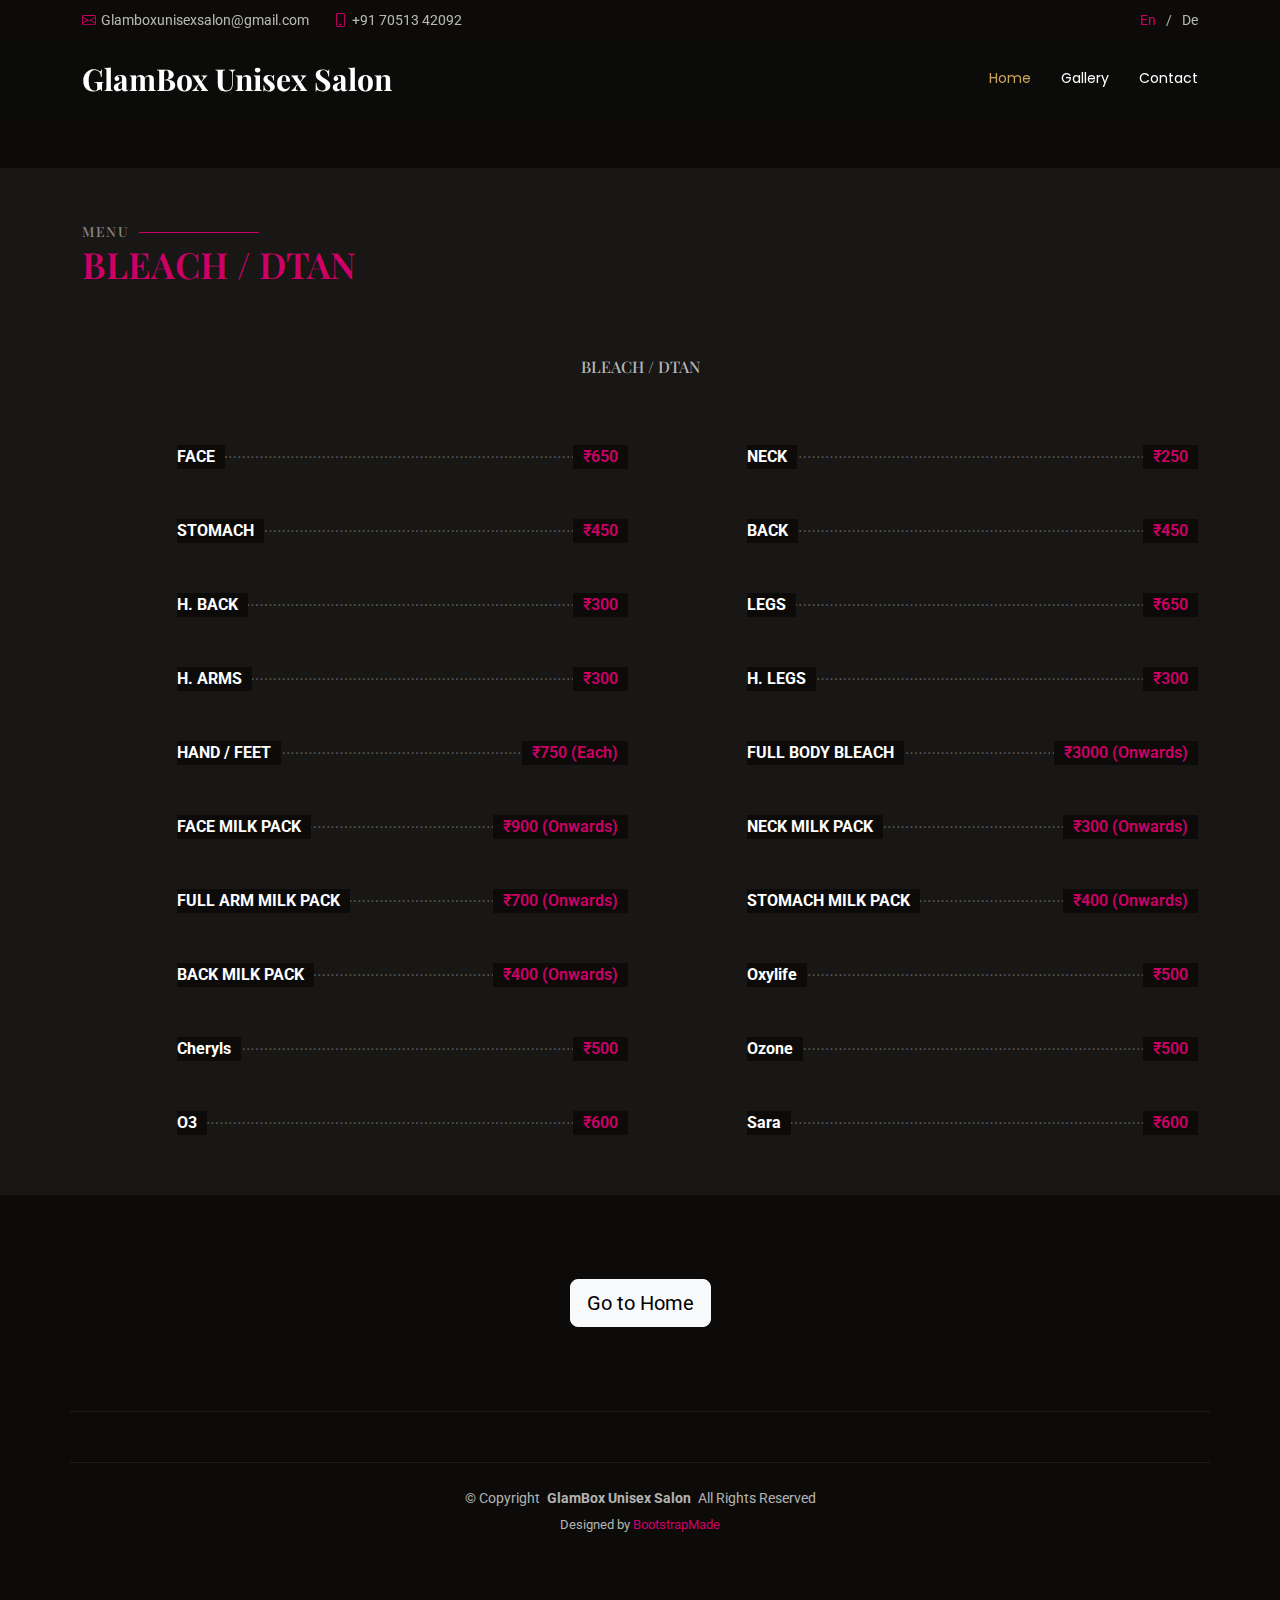
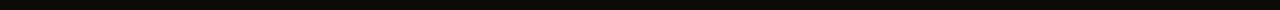
<file: bleachdtan.html>
<!DOCTYPE html>
<html lang="en">

<head>
    <meta charset="utf-8">
    <meta content="width=device-width, initial-scale=1.0" name="viewport">
    <title>GlamBox Unisex Salon menu </title>
    <meta name="description" content="">
    <meta name="keywords" content="">

    <!-- Favicons -->
    <link href="assets/img/favicon.png" rel="icon">
    <link href="assets/img/apple-touch-icon.png" rel="apple-touch-icon">

    <!-- Fonts -->
    <link href="https://fonts.googleapis.com" rel="preconnect">
    <link href="https://fonts.gstatic.com" rel="preconnect" crossorigin>
    <link
        href="https://fonts.googleapis.com/css2?family=Roboto:ital,wght@0,100;0,300;0,400;0,500;0,700;0,900;1,100;1,300;1,400;1,500;1,700;1,900&family=Poppins:ital,wght@0,100;0,200;0,300;0,400;0,500;0,600;0,700;0,800;0,900;1,100;1,200;1,300;1,400;1,500;1,600;1,700;1,800;1,900&family=Playfair+Display:ital,wght@0,400;0,500;0,600;0,700;0,800;0,900;1,400;1,500;1,600;1,700;1,800;1,900&display=swap"
        rel="stylesheet">

    <!-- Vendor CSS Files -->
    <link href="assets/vendor/bootstrap/css/bootstrap.min.css" rel="stylesheet">
    <link href="assets/vendor/bootstrap-icons/bootstrap-icons.css" rel="stylesheet">
    <link href="assets/vendor/aos/aos.css" rel="stylesheet">
    <link href="assets/vendor/glightbox/css/glightbox.min.css" rel="stylesheet">
    <link href="assets/vendor/swiper/swiper-bundle.min.css" rel="stylesheet">

    <!-- Main CSS File -->
    <link href="assets/css/main.css" rel="stylesheet">

    <!-- =======================================================
  * Template Name: Restaurantly
  * Template URL: https://bootstrapmade.com/restaurantly-restaurant-template/
  * Updated: Aug 07 2024 with Bootstrap v5.3.3
  * Author: BootstrapMade.com
  * License: https://bootstrapmade.com/license/
  ======================================================== -->
</head>

<body class="index-page">

    <header id="header" class="header fixed-top">

        <div class="topbar d-flex align-items-center">
            <div class="container d-flex justify-content-center justify-content-md-between">
                <div class="contact-info d-flex align-items-center">
                    <i class="bi bi-envelope d-flex align-items-center"><a href="mailto:Glamboxunisexsalon@gmail.com">
                            Glamboxunisexsalon@gmail.com </a></i>
                    <i class="bi bi-phone d-flex align-items-center ms-4"><span>+91 70513 42092</span></i>
                </div>
                <div class="languages d-none d-md-flex align-items-center">
                    <ul>
                        <li>En</li>
                        <li><a href="#">De</a></li>
                    </ul>
                </div>
            </div>
        </div><!-- End Top Bar -->

        <div class="branding d-flex align-items-cente">

            <div class="container position-relative d-flex align-items-center justify-content-between">
                <a href="index.html" class="logo d-flex align-items-center me-auto me-xl-0">
                    <!-- Uncomment the line below if you also wish to use an image logo -->
                    <!-- <img src="assets/img/logo.png" alt=""> -->
                    <h1 class="sitename"> GlamBox Unisex Salon </h1>
                </a>

                <nav id="navmenu" class="navmenu">
                    <ul>
                        <li><a href="index.html" class="active">Home<br></a></li>



                        <li><a href="#gallery">Gallery</a></li>

                        <li><a href="#contact">Contact</a></li>
                    </ul>
                    <i class="mobile-nav-toggle d-xl-none bi bi-list"></i>
                </nav>


            </div>

        </div>

    </header>

    <main class="main">

        <section class="mb-5"> <!-- Adds bottom margin to the first section --></section>


        <!-- Menu Section -->
        <section id="menu" class="menu section">

            <!-- Section Title -->
            <div class="container section-title" data-aos="fade-up">
                <h2>Menu</h2>
                <p> BLEACH / DTAN </p>
            </div><!-- End Section Title -->

            <div class="container isotope-layout" data-default-filter="*" data-layout="masonry"
                data-sort="original-order">

                <div class="row" data-aos="fade-up" data-aos-delay="100">
                    <div class="col-lg-12 d-flex justify-content-center">
                        <ul class="menu-filters isotope-filters">

                            <li data-filter=".filter-bronze">BLEACH / DTAN </li>

                        </ul>
                    </div>
                </div><!-- Menu Filters -->

                <div class="row isotope-container" data-aos="fade-up" data-aos-delay="200">
                    <div class="col-lg-6 menu-item isotope-item filter-starters">
                        <div class="menu-content">
                            <a href="#">FACE</a><span>₹650</span>
                        </div>
                        <div class="menu-ingredients"></div>
                    </div><!-- Menu Item -->

                    <div class="col-lg-6 menu-item isotope-item filter-starters">
                        <div class="menu-content">
                            <a href="#">NECK</a><span>₹250</span>
                        </div>
                        <div class="menu-ingredients"></div>
                    </div><!-- Menu Item -->

                    <div class="col-lg-6 menu-item isotope-item filter-starters">
                        <div class="menu-content">
                            <a href="#">STOMACH</a><span>₹450</span>
                        </div>
                        <div class="menu-ingredients"></div>
                    </div><!-- Menu Item -->

                    <div class="col-lg-6 menu-item isotope-item filter-starters">
                        <div class="menu-content">
                            <a href="#">BACK</a><span>₹450</span>
                        </div>
                        <div class="menu-ingredients"></div>
                    </div><!-- Menu Item -->

                    <div class="col-lg-6 menu-item isotope-item filter-starters">
                        <div class="menu-content">
                            <a href="#">H. BACK</a><span>₹300</span>
                        </div>
                        <div class="menu-ingredients"></div>
                    </div><!-- Menu Item -->

                    <div class="col-lg-6 menu-item isotope-item filter-starters">
                        <div class="menu-content">
                            <a href="#">LEGS</a><span>₹650</span>
                        </div>
                        <div class="menu-ingredients"></div>
                    </div><!-- Menu Item -->

                    <div class="col-lg-6 menu-item isotope-item filter-starters">
                        <div class="menu-content">
                            <a href="#">H. ARMS</a><span>₹300</span>
                        </div>
                        <div class="menu-ingredients"></div>
                    </div><!-- Menu Item -->

                    <div class="col-lg-6 menu-item isotope-item filter-starters">
                        <div class="menu-content">
                            <a href="#">H. LEGS</a><span>₹300</span>
                        </div>
                        <div class="menu-ingredients"></div>
                    </div><!-- Menu Item -->

                    <div class="col-lg-6 menu-item isotope-item filter-starters">
                        <div class="menu-content">
                            <a href="#">HAND / FEET</a><span>₹750 (Each)</span>
                        </div>
                        <div class="menu-ingredients"></div>
                    </div><!-- Menu Item -->

                    <div class="col-lg-6 menu-item isotope-item filter-starters">
                        <div class="menu-content">
                            <a href="#">FULL BODY BLEACH</a><span>₹3000 (Onwards)</span>
                        </div>
                        <div class="menu-ingredients"></div>
                    </div><!-- Menu Item -->

                    <div class="col-lg-6 menu-item isotope-item filter-starters">
                        <div class="menu-content">
                            <a href="#">FACE MILK PACK</a><span> ₹900 (Onwards)</span>
                        </div>
                        <div class="menu-ingredients"></div>
                    </div><!-- Menu Item -->




                    <div class="col-lg-6 menu-item isotope-item filter-starters">
                        <div class="menu-content">
                            <a href="#">NECK MILK PACK</a><span> ₹300 (Onwards)</span>
                        </div>
                        <div class="menu-ingredients"></div>
                    </div><!-- Menu Item -->


                    <div class="col-lg-6 menu-item isotope-item filter-starters">
                        <div class="menu-content">
                            <a href="#"> FULL ARM MILK PACK</a><span> ₹700 (Onwards)</span>
                        </div>
                        <div class="menu-ingredients"></div>
                    </div><!-- Menu Item -->

                    <div class="col-lg-6 menu-item isotope-item filter-starters">
                        <div class="menu-content">
                            <a href="#"> STOMACH MILK PACK </a><span> ₹400 (Onwards)</span>
                        </div>
                        <div class="menu-ingredients"></div>
                    </div><!-- Menu Item -->

                    <div class="col-lg-6 menu-item isotope-item filter-starters">
                        <div class="menu-content">
                            <a href="#"> BACK MILK PACK </a><span> ₹400 (Onwards)</span>
                        </div>
                        <div class="menu-ingredients"></div>
                    </div><!-- Menu Item -->

                    <div class="col-lg-6 menu-item isotope-item filter-bleach">
                        <div class="menu-content"><a href="#">Oxylife</a><span>₹500</span></div>
                    </div>
                    <div class="col-lg-6 menu-item isotope-item filter-bleach">
                        <div class="menu-content"><a href="#">Cheryls</a><span>₹500</span></div>
                    </div>
                    <div class="col-lg-6 menu-item isotope-item filter-bleach">
                        <div class="menu-content"><a href="#">Ozone</a><span>₹500</span></div>
                    </div>
                    <div class="col-lg-6 menu-item isotope-item filter-bleach">
                        <div class="menu-content"><a href="#">O3</a><span>₹600</span></div>
                    </div>
                    <div class="col-lg-6 menu-item isotope-item filter-bleach">
                        <div class="menu-content"><a href="#">Sara</a><span>₹600</span></div>
                    </div>





                </div>




        </section><!-- /Menu Section -->

        <section class="text-center my-4">
            <a href="index.html" class="btn btn-light btn-lg text-black">Go to Home</a>
        </section>



    </main>

    <footer id="footer" class="footer">

        <div class="container footer-top">
            <div class="row gy-4">


                <div class="container copyright text-center mt-4">
                    <p>© <span>Copyright</span> <strong class="px-1 sitename"> GlamBox Unisex Salon </strong> <span>All
                            Rights
                            Reserved</span></p>
                    <div class="credits">

                        Designed by <a href="https://bootstrapmade.com/">BootstrapMade</a>
                    </div>
                </div>

    </footer>

    <!-- Scroll Top -->
    <a href="#" id="scroll-top" class="scroll-top d-flex align-items-center justify-content-center"><i
            class="bi bi-arrow-up-short"></i></a>

    <!-- Preloader -->
    <div id="preloader"></div>

    <!-- Vendor JS Files -->
    <script src="assets/vendor/bootstrap/js/bootstrap.bundle.min.js"></script>
    <script src="assets/vendor/php-email-form/validate.js"></script>
    <script src="assets/vendor/aos/aos.js"></script>
    <script src="assets/vendor/glightbox/js/glightbox.min.js"></script>
    <script src="assets/vendor/imagesloaded/imagesloaded.pkgd.min.js"></script>
    <script src="assets/vendor/isotope-layout/isotope.pkgd.min.js"></script>
    <script src="assets/vendor/swiper/swiper-bundle.min.js"></script>

    <!-- Main JS File -->
    <script src="assets/js/main.js"></script>

</body>

</html>
</file>
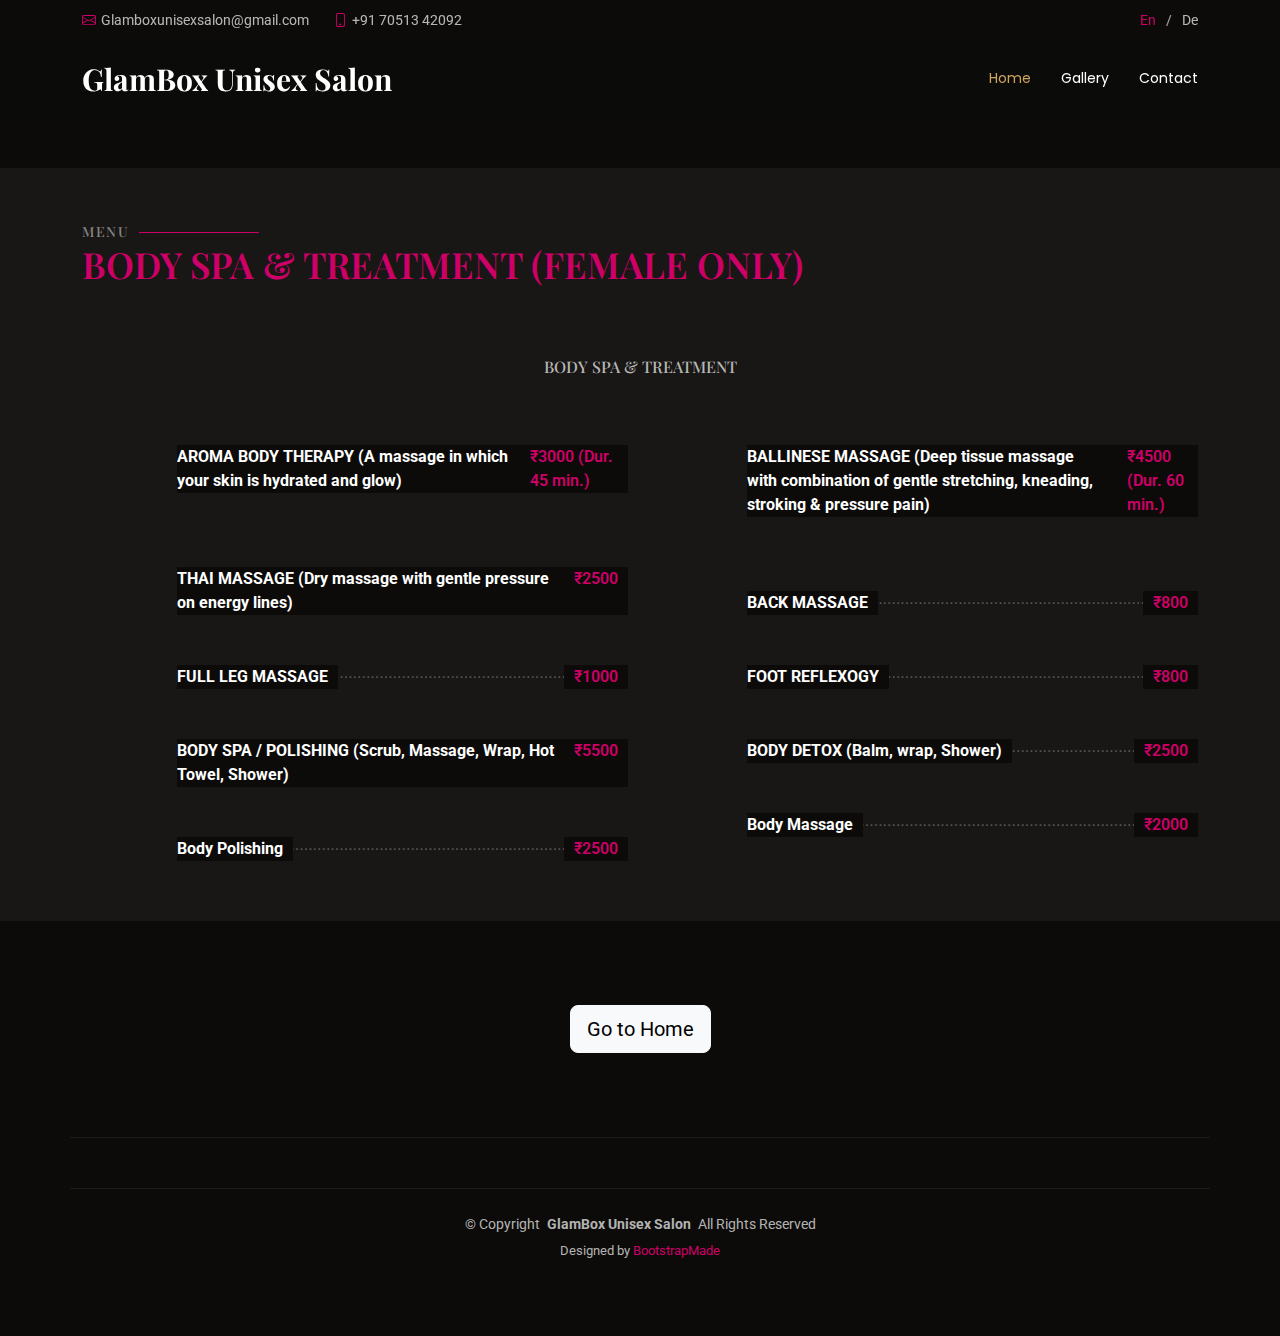
<file: bodyspa.html>
<!DOCTYPE html>
<html lang="en">

<head>
    <meta charset="utf-8">
    <meta content="width=device-width, initial-scale=1.0" name="viewport">
    <title>Index -GlamBox Unisex Salon menu </title>
    <meta name="description" content="">
    <meta name="keywords" content="">

    <!-- Favicons -->
    <link href="assets/img/favicon.png" rel="icon">
    <link href="assets/img/apple-touch-icon.png" rel="apple-touch-icon">

    <!-- Fonts -->
    <link href="https://fonts.googleapis.com" rel="preconnect">
    <link href="https://fonts.gstatic.com" rel="preconnect" crossorigin>
    <link
        href="https://fonts.googleapis.com/css2?family=Roboto:ital,wght@0,100;0,300;0,400;0,500;0,700;0,900;1,100;1,300;1,400;1,500;1,700;1,900&family=Poppins:ital,wght@0,100;0,200;0,300;0,400;0,500;0,600;0,700;0,800;0,900;1,100;1,200;1,300;1,400;1,500;1,600;1,700;1,800;1,900&family=Playfair+Display:ital,wght@0,400;0,500;0,600;0,700;0,800;0,900;1,400;1,500;1,600;1,700;1,800;1,900&display=swap"
        rel="stylesheet">

    <!-- Vendor CSS Files -->
    <link href="assets/vendor/bootstrap/css/bootstrap.min.css" rel="stylesheet">
    <link href="assets/vendor/bootstrap-icons/bootstrap-icons.css" rel="stylesheet">
    <link href="assets/vendor/aos/aos.css" rel="stylesheet">
    <link href="assets/vendor/glightbox/css/glightbox.min.css" rel="stylesheet">
    <link href="assets/vendor/swiper/swiper-bundle.min.css" rel="stylesheet">

    <!-- Main CSS File -->
    <link href="assets/css/main.css" rel="stylesheet">

    <!-- =======================================================
  * Template Name: Restaurantly
  * Template URL: https://bootstrapmade.com/restaurantly-restaurant-template/
  * Updated: Aug 07 2024 with Bootstrap v5.3.3
  * Author: BootstrapMade.com
  * License: https://bootstrapmade.com/license/
  ======================================================== -->
</head>

<body class="index-page">

    <header id="header" class="header fixed-top">

        <div class="topbar d-flex align-items-center">
            <div class="container d-flex justify-content-center justify-content-md-between">
                <div class="contact-info d-flex align-items-center">
                    <i class="bi bi-envelope d-flex align-items-center"><a href="mailto:Glamboxunisexsalon@gmail.com">
                            Glamboxunisexsalon@gmail.com</a></i>
                    <i class="bi bi-phone d-flex align-items-center ms-4"><span>+91 70513 42092</span></i>
                </div>
                <div class="languages d-none d-md-flex align-items-center">
                    <ul>
                        <li>En</li>
                        <li><a href="#">De</a></li>
                    </ul>
                </div>
            </div>
        </div><!-- End Top Bar -->

        <div class="branding d-flex align-items-cente">

            <div class="container position-relative d-flex align-items-center justify-content-between">
                <a href="index.html" class="logo d-flex align-items-center me-auto me-xl-0">
                    <!-- Uncomment the line below if you also wish to use an image logo -->
                    <!-- <img src="assets/img/logo.png" alt=""> -->
                    <h1 class="sitename"> GlamBox Unisex Salon </h1>
                </a>

                <nav id="navmenu" class="navmenu">
                    <ul>
                        <li><a href="index.html" class="active">Home<br></a></li>



                        <li><a href="#gallery">Gallery</a></li>

                        <li><a href="#contact">Contact</a></li>
                    </ul>
                    <i class="mobile-nav-toggle d-xl-none bi bi-list"></i>
                </nav>


            </div>

        </div>

    </header>

    <main class="main">

        <section class="mb-5"> <!-- Adds bottom margin to the first section --></section>


        <!-- Menu Section -->
        <section id="menu" class="menu section">

            <!-- Section Title -->
            <div class="container section-title" data-aos="fade-up">
                <h2>Menu</h2>
                <p> BODY SPA & TREATMENT (FEMALE ONLY)</p>
            </div><!-- End Section Title -->

            <div class="container isotope-layout" data-default-filter="*" data-layout="masonry"
                data-sort="original-order">

                <div class="row" data-aos="fade-up" data-aos-delay="100">
                    <div class="col-lg-12 d-flex justify-content-center">
                        <ul class="menu-filters isotope-filters">

                            <li data-filter=".filter-bronze">BODY SPA & TREATMENT </li>

                        </ul>
                    </div>
                </div><!-- Menu Filters -->

                <div class="row isotope-container" data-aos="fade-up" data-aos-delay="200">
                    <div class="col-lg-6 menu-item isotope-item filter-starters">
                        <div class="menu-content">
                            <a href="#">AROMA BODY THERAPY (A massage in which your skin is hydrated and
                                glow)</a><span>₹3000 (Dur. 45 min.)</span>
                        </div>
                        <div class="menu-ingredients"></div>
                    </div><!-- Menu Item -->

                    <div class="col-lg-6 menu-item isotope-item filter-starters">
                        <div class="menu-content">
                            <a href="#">BALLINESE MASSAGE (Deep tissue massage with combination of gentle stretching,
                                kneading, stroking & pressure pain)</a><span>₹4500 (Dur. 60 min.)</span>
                        </div>
                        <div class="menu-ingredients"></div>
                    </div><!-- Menu Item -->

                    <div class="col-lg-6 menu-item isotope-item filter-starters">
                        <div class="menu-content">
                            <a href="#">THAI MASSAGE (Dry massage with gentle pressure on energy
                                lines)</a><span>₹2500</span>
                        </div>
                        <div class="menu-ingredients"></div>
                    </div><!-- Menu Item -->

                    <div class="col-lg-6 menu-item isotope-item filter-starters">
                        <div class="menu-content">
                            <a href="#">BACK MASSAGE</a><span>₹800</span>
                        </div>
                        <div class="menu-ingredients"></div>
                    </div><!-- Menu Item -->

                    <div class="col-lg-6 menu-item isotope-item filter-starters">
                        <div class="menu-content">
                            <a href="#">FULL LEG MASSAGE</a><span> ₹1000 </span>
                        </div>
                        <div class="menu-ingredients"></div>
                    </div><!-- Menu Item -->

                    <div class="col-lg-6 menu-item isotope-item filter-starters">
                        <div class="menu-content">
                            <a href="#">FOOT REFLEXOGY</a><span>₹800</span>
                        </div>
                        <div class="menu-ingredients"></div>
                    </div><!-- Menu Item -->

                    <div class="col-lg-6 menu-item isotope-item filter-starters">
                        <div class="menu-content">
                            <a href="#">BODY SPA / POLISHING (Scrub, Massage, Wrap, Hot Towel,
                                Shower)</a><span>₹5500</span>
                        </div>
                        <div class="menu-ingredients"></div>
                    </div><!-- Menu Item -->

                    <div class="col-lg-6 menu-item isotope-item filter-starters">
                        <div class="menu-content">
                            <a href="#">BODY DETOX (Balm, wrap, Shower)</a><span>₹2500</span>
                        </div>
                        <div class="menu-ingredients"></div>
                    </div><!-- Menu Item -->

                    <div class="col-lg-6 menu-item isotope-item filter-body">
                        <div class="menu-content"><a href="#">Body Massage</a><span>₹2000</span></div>
                    </div>
                    <div class="col-lg-6 menu-item isotope-item filter-body">
                        <div class="menu-content"><a href="#">Body Polishing</a><span>₹2500</span></div>
                    </div>



                </div>









        </section><!-- /Menu Section -->

        <section class="text-center my-4">
            <a href="index.html" class="btn btn-light btn-lg text-black">Go to Home</a>
        </section>



    </main>

    <footer id="footer" class="footer">

        <div class="container footer-top">
            <div class="row gy-4">


                <div class="container copyright text-center mt-4">
                    <p>© <span>Copyright</span> <strong class="px-1 sitename"> GlamBox Unisex Salon </strong> <span>All
                            Rights
                            Reserved</span></p>
                    <div class="credits">

                        Designed by <a href="https://bootstrapmade.com/">BootstrapMade</a>
                    </div>
                </div>

    </footer>

    <!-- Scroll Top -->
    <a href="#" id="scroll-top" class="scroll-top d-flex align-items-center justify-content-center"><i
            class="bi bi-arrow-up-short"></i></a>

    <!-- Preloader -->
    <div id="preloader"></div>

    <!-- Vendor JS Files -->
    <script src="assets/vendor/bootstrap/js/bootstrap.bundle.min.js"></script>
    <script src="assets/vendor/php-email-form/validate.js"></script>
    <script src="assets/vendor/aos/aos.js"></script>
    <script src="assets/vendor/glightbox/js/glightbox.min.js"></script>
    <script src="assets/vendor/imagesloaded/imagesloaded.pkgd.min.js"></script>
    <script src="assets/vendor/isotope-layout/isotope.pkgd.min.js"></script>
    <script src="assets/vendor/swiper/swiper-bundle.min.js"></script>

    <!-- Main JS File -->
    <script src="assets/js/main.js"></script>

</body>

</html>
</file>
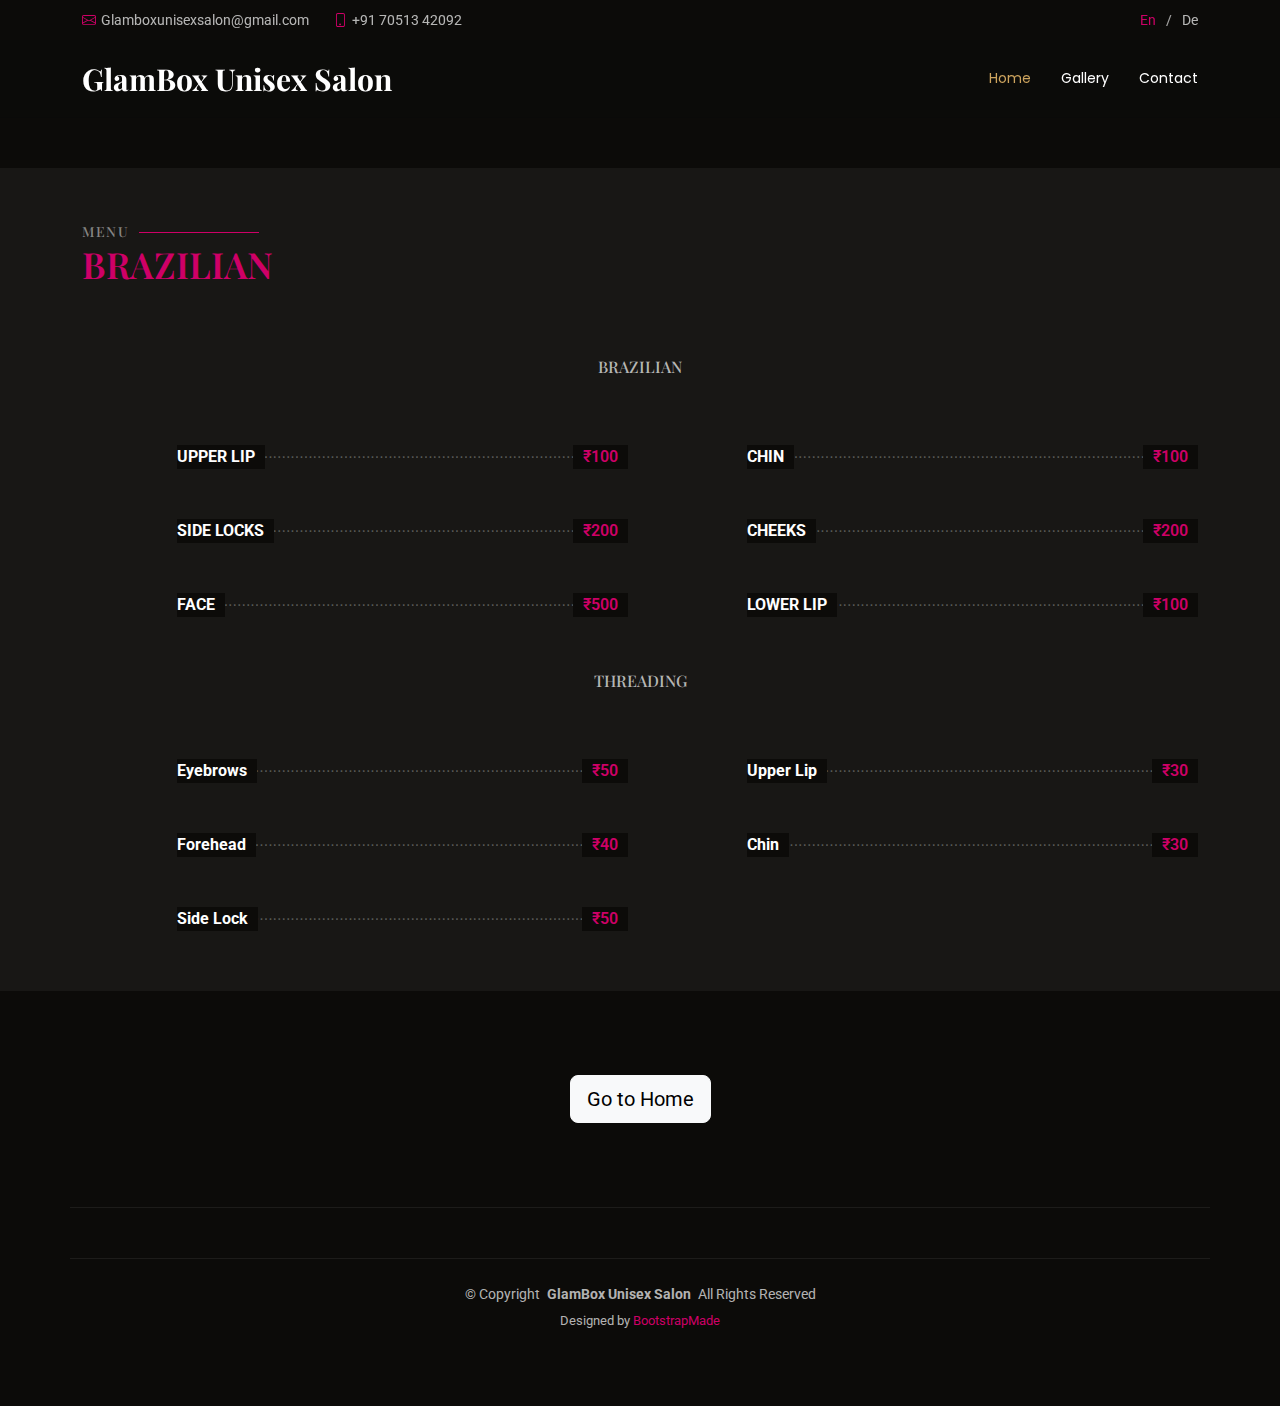
<file: brazilian.html>
<!DOCTYPE html>
<html lang="en">

<head>
    <meta charset="utf-8">
    <meta content="width=device-width, initial-scale=1.0" name="viewport">
    <title>Index -GlamBox Unisex Salon menu </title>
    <meta name="description" content="">
    <meta name="keywords" content="">

    <!-- Favicons -->
    <link href="assets/img/favicon.png" rel="icon">
    <link href="assets/img/apple-touch-icon.png" rel="apple-touch-icon">

    <!-- Fonts -->
    <link href="https://fonts.googleapis.com" rel="preconnect">
    <link href="https://fonts.gstatic.com" rel="preconnect" crossorigin>
    <link
        href="https://fonts.googleapis.com/css2?family=Roboto:ital,wght@0,100;0,300;0,400;0,500;0,700;0,900;1,100;1,300;1,400;1,500;1,700;1,900&family=Poppins:ital,wght@0,100;0,200;0,300;0,400;0,500;0,600;0,700;0,800;0,900;1,100;1,200;1,300;1,400;1,500;1,600;1,700;1,800;1,900&family=Playfair+Display:ital,wght@0,400;0,500;0,600;0,700;0,800;0,900;1,400;1,500;1,600;1,700;1,800;1,900&display=swap"
        rel="stylesheet">

    <!-- Vendor CSS Files -->
    <link href="assets/vendor/bootstrap/css/bootstrap.min.css" rel="stylesheet">
    <link href="assets/vendor/bootstrap-icons/bootstrap-icons.css" rel="stylesheet">
    <link href="assets/vendor/aos/aos.css" rel="stylesheet">
    <link href="assets/vendor/glightbox/css/glightbox.min.css" rel="stylesheet">
    <link href="assets/vendor/swiper/swiper-bundle.min.css" rel="stylesheet">

    <!-- Main CSS File -->
    <link href="assets/css/main.css" rel="stylesheet">

    <!-- =======================================================
  * Template Name: Restaurantly
  * Template URL: https://bootstrapmade.com/restaurantly-restaurant-template/
  * Updated: Aug 07 2024 with Bootstrap v5.3.3
  * Author: BootstrapMade.com
  * License: https://bootstrapmade.com/license/
  ======================================================== -->
</head>

<body class="index-page">

    <header id="header" class="header fixed-top">

        <div class="topbar d-flex align-items-center">
            <div class="container d-flex justify-content-center justify-content-md-between">
                <div class="contact-info d-flex align-items-center">
                    <i class="bi bi-envelope d-flex align-items-center"><a href="mailto:Glamboxunisexsalon@gmail.com">
                            Glamboxunisexsalon@gmail.com </a></i>
                    <i class="bi bi-phone d-flex align-items-center ms-4"><span>+91 70513 42092</span></i>
                </div>
                <div class="languages d-none d-md-flex align-items-center">
                    <ul>
                        <li>En</li>
                        <li><a href="#">De</a></li>
                    </ul>
                </div>
            </div>
        </div><!-- End Top Bar -->

        <div class="branding d-flex align-items-cente">

            <div class="container position-relative d-flex align-items-center justify-content-between">
                <a href="index.html" class="logo d-flex align-items-center me-auto me-xl-0">
                    <!-- Uncomment the line below if you also wish to use an image logo -->
                    <!-- <img src="assets/img/logo.png" alt=""> -->
                    <h1 class="sitename"> GlamBox Unisex Salon </h1>
                </a>

                <nav id="navmenu" class="navmenu">
                    <ul>
                        <li><a href="index.html" class="active">Home<br></a></li>



                        <li><a href="#gallery">Gallery</a></li>

                        <li><a href="#contact">Contact</a></li>
                    </ul>
                    <i class="mobile-nav-toggle d-xl-none bi bi-list"></i>
                </nav>


            </div>

        </div>

    </header>

    <main class="main">

        <section class="mb-5"> <!-- Adds bottom margin to the first section --></section>


        <!-- Menu Section -->
        <section id="menu" class="menu section">

            <!-- Section Title -->
            <div class="container section-title" data-aos="fade-up">
                <h2>Menu</h2>
                <p> BRAZILIAN </p>
            </div><!-- End Section Title -->

            <div class="container isotope-layout" data-default-filter="*" data-layout="masonry"
                data-sort="original-order">

                <div class="row" data-aos="fade-up" data-aos-delay="100">
                    <div class="col-lg-12 d-flex justify-content-center">
                        <ul class="menu-filters isotope-filters">

                            <li data-filter=".filter-bronze">BRAZILIAN </li>

                        </ul>
                    </div>
                </div><!-- Menu Filters -->

                <div class="row isotope-container" data-aos="fade-up" data-aos-delay="200">
                    <!-- UPPER LIP - Normal -->
                    <div class="col-lg-6 menu-item isotope-item filter-normal">
                        <div class="menu-content"><a href="#">UPPER LIP</a><span>₹100</span></div>
                    </div>

                    <!-- CHIN - Normal -->
                    <div class="col-lg-6 menu-item isotope-item filter-normal">
                        <div class="menu-content"><a href="#">CHIN</a><span>₹100</span></div>
                    </div>

                    <!-- SIDE LOCKS - Normal -->
                    <div class="col-lg-6 menu-item isotope-item filter-normal">
                        <div class="menu-content"><a href="#">SIDE LOCKS</a><span>₹200</span></div>
                    </div>

                    <!-- CHEEKS - Rica -->
                    <div class="col-lg-6 menu-item isotope-item filter-rica">
                        <div class="menu-content"><a href="#">CHEEKS</a><span>₹200</span></div>
                    </div>

                    <!-- FACE - Rica -->
                    <div class="col-lg-6 menu-item isotope-item filter-rica">
                        <div class="menu-content"><a href="#">FACE</a><span>₹500</span></div>
                    </div>

                    <!-- LOWER LIP - Rica -->
                    <div class="col-lg-6 menu-item isotope-item filter-rica">
                        <div class="menu-content"><a href="#">LOWER LIP</a><span>₹100</span></div>
                    </div>




                </div>

                <div class="my-5"></div>

                <div class="row" data-aos="fade-up" data-aos-delay="100">
                    <div class="col-lg-12 d-flex justify-content-center">
                        <ul class="menu-filters isotope-filters">

                            <li data-filter=".filter-bronze">THREADING</li>

                        </ul>
                    </div>
                </div><!-- Menu Filters -->

                <div class="row isotope-container" data-aos="fade-up" data-aos-delay="200">
                    <div class="col-lg-6 menu-item isotope-item filter-threading">
                        <div class="menu-content"><a href="#">Eyebrows</a><span>₹50</span></div>
                    </div>
                    <div class="col-lg-6 menu-item isotope-item filter-threading">
                        <div class="menu-content"><a href="#">Upper Lip</a><span>₹30</span></div>
                    </div>
                    <div class="col-lg-6 menu-item isotope-item filter-threading">
                        <div class="menu-content"><a href="#">Forehead</a><span>₹40</span></div>
                    </div>
                    <div class="col-lg-6 menu-item isotope-item filter-threading">
                        <div class="menu-content"><a href="#">Chin</a><span>₹30</span></div>
                    </div>
                    <div class="col-lg-6 menu-item isotope-item filter-threading">
                        <div class="menu-content"><a href="#">Side Lock</a><span>₹50</span></div>
                    </div>





                </div>


        </section><!-- /Menu Section -->

        <section class="text-center my-4">
            <a href="index.html" class="btn btn-light btn-lg text-black">Go to Home</a>
        </section>



    </main>

    <footer id="footer" class="footer">

        <div class="container footer-top">
            <div class="row gy-4">


                <div class="container copyright text-center mt-4">
                    <p>© <span>Copyright</span> <strong class="px-1 sitename"> GlamBox Unisex Salon </strong> <span>All
                            Rights
                            Reserved</span></p>
                    <div class="credits">

                        Designed by <a href="https://bootstrapmade.com/">BootstrapMade</a>
                    </div>
                </div>

    </footer>

    <!-- Scroll Top -->
    <a href="#" id="scroll-top" class="scroll-top d-flex align-items-center justify-content-center"><i
            class="bi bi-arrow-up-short"></i></a>

    <!-- Preloader -->
    <div id="preloader"></div>

    <!-- Vendor JS Files -->
    <script src="assets/vendor/bootstrap/js/bootstrap.bundle.min.js"></script>
    <script src="assets/vendor/php-email-form/validate.js"></script>
    <script src="assets/vendor/aos/aos.js"></script>
    <script src="assets/vendor/glightbox/js/glightbox.min.js"></script>
    <script src="assets/vendor/imagesloaded/imagesloaded.pkgd.min.js"></script>
    <script src="assets/vendor/isotope-layout/isotope.pkgd.min.js"></script>
    <script src="assets/vendor/swiper/swiper-bundle.min.js"></script>

    <!-- Main JS File -->
    <script src="assets/js/main.js"></script>

</body>

</html>
</file>
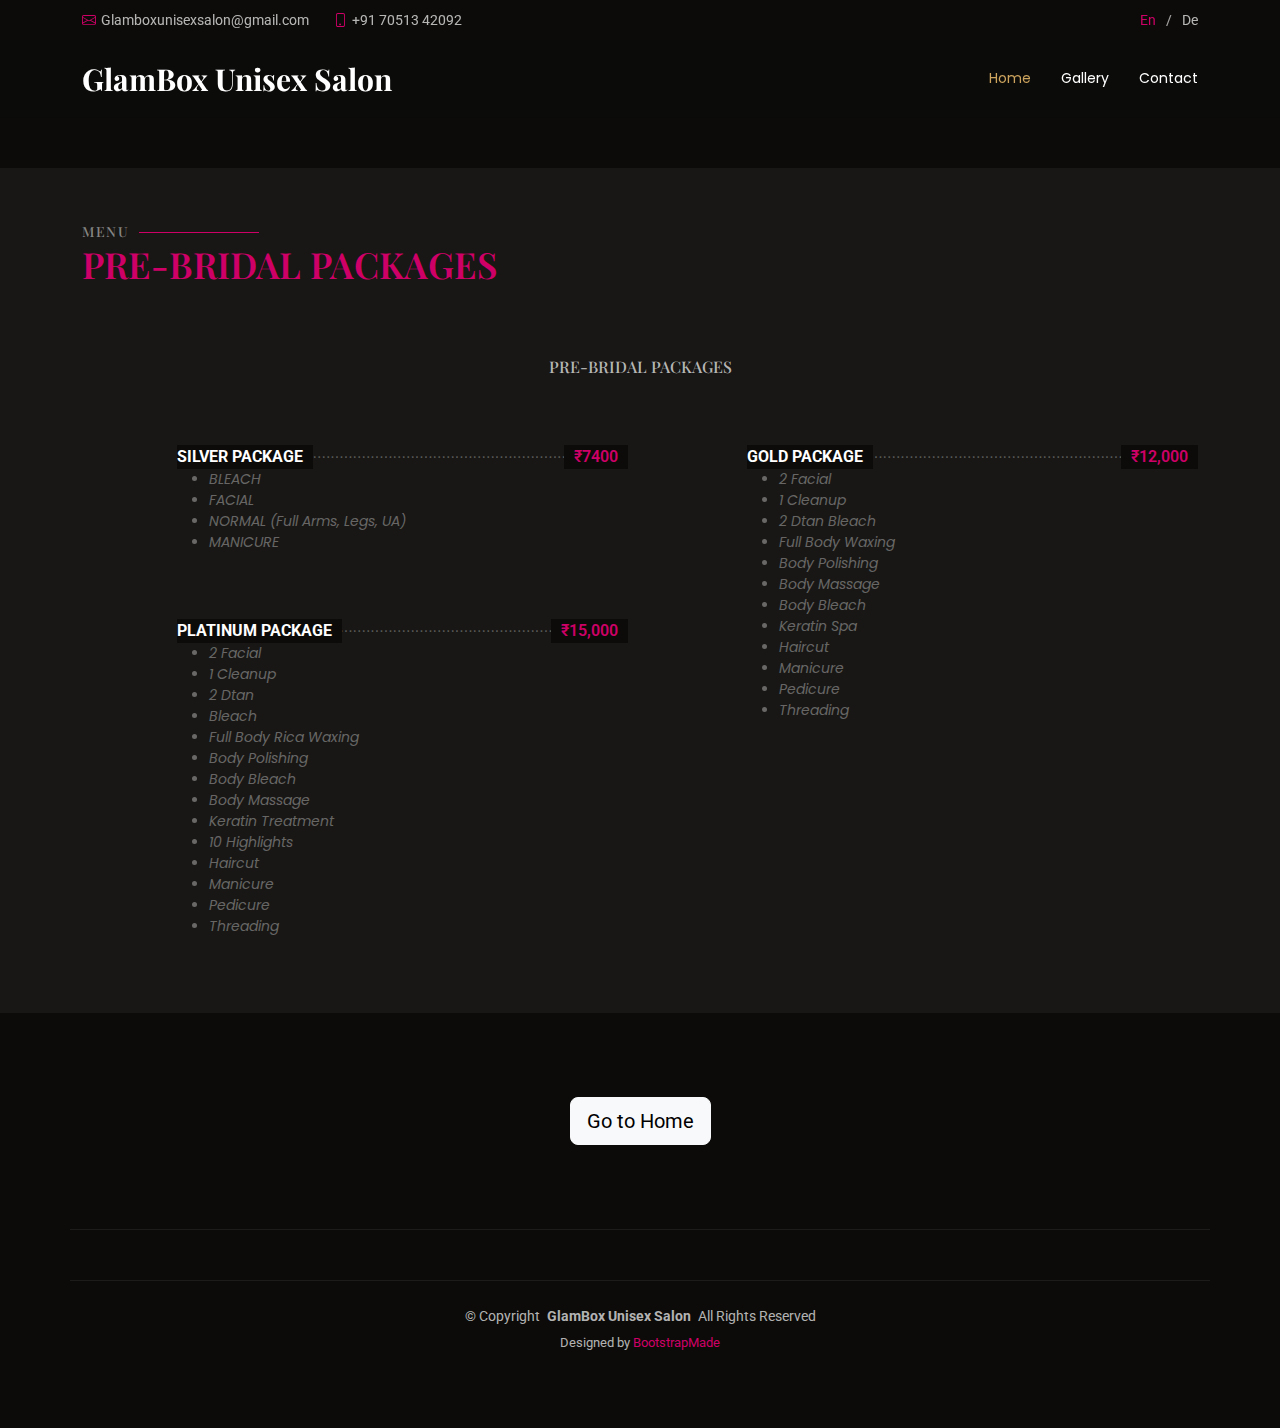
<file: bridalpack.html>
<!DOCTYPE html>
<html lang="en">

<head>
    <meta charset="utf-8">
    <meta content="width=device-width, initial-scale=1.0" name="viewport">
    <title>Index -GlamBox Unisex Salon menu </title>
    <meta name="description" content="">
    <meta name="keywords" content="">

    <!-- Favicons -->
    <link href="assets/img/favicon.png" rel="icon">
    <link href="assets/img/apple-touch-icon.png" rel="apple-touch-icon">

    <!-- Fonts -->
    <link href="https://fonts.googleapis.com" rel="preconnect">
    <link href="https://fonts.gstatic.com" rel="preconnect" crossorigin>
    <link
        href="https://fonts.googleapis.com/css2?family=Roboto:ital,wght@0,100;0,300;0,400;0,500;0,700;0,900;1,100;1,300;1,400;1,500;1,700;1,900&family=Poppins:ital,wght@0,100;0,200;0,300;0,400;0,500;0,600;0,700;0,800;0,900;1,100;1,200;1,300;1,400;1,500;1,600;1,700;1,800;1,900&family=Playfair+Display:ital,wght@0,400;0,500;0,600;0,700;0,800;0,900;1,400;1,500;1,600;1,700;1,800;1,900&display=swap"
        rel="stylesheet">

    <!-- Vendor CSS Files -->
    <link href="assets/vendor/bootstrap/css/bootstrap.min.css" rel="stylesheet">
    <link href="assets/vendor/bootstrap-icons/bootstrap-icons.css" rel="stylesheet">
    <link href="assets/vendor/aos/aos.css" rel="stylesheet">
    <link href="assets/vendor/glightbox/css/glightbox.min.css" rel="stylesheet">
    <link href="assets/vendor/swiper/swiper-bundle.min.css" rel="stylesheet">

    <!-- Main CSS File -->
    <link href="assets/css/main.css" rel="stylesheet">

    <!-- =======================================================
  * Template Name: Restaurantly
  * Template URL: https://bootstrapmade.com/restaurantly-restaurant-template/
  * Updated: Aug 07 2024 with Bootstrap v5.3.3
  * Author: BootstrapMade.com
  * License: https://bootstrapmade.com/license/
  ======================================================== -->
</head>

<body class="index-page">

    <header id="header" class="header fixed-top">

        <div class="topbar d-flex align-items-center">
            <div class="container d-flex justify-content-center justify-content-md-between">
                <div class="contact-info d-flex align-items-center">
                    <i class="bi bi-envelope d-flex align-items-center"><a
                            href="mailto:Glamboxunisexsalon@gmail.com">  Glamboxunisexsalon@gmail.com</a></i>
                    <i class="bi bi-phone d-flex align-items-center ms-4"><span>+91 70513 42092</span></i>
                </div>
                <div class="languages d-none d-md-flex align-items-center">
                    <ul>
                        <li>En</li>
                        <li><a href="#">De</a></li>
                    </ul>
                </div>
            </div>
        </div><!-- End Top Bar -->

        <div class="branding d-flex align-items-cente">

            <div class="container position-relative d-flex align-items-center justify-content-between">
                <a href="index.html" class="logo d-flex align-items-center me-auto me-xl-0">
                    <!-- Uncomment the line below if you also wish to use an image logo -->
                    <!-- <img src="assets/img/logo.png" alt=""> -->
                    <h1 class="sitename"> GlamBox Unisex Salon </h1>
                </a>

                <nav id="navmenu" class="navmenu">
                    <ul>
                        <li><a href="index.html" class="active">Home<br></a></li>



                        <li><a href="#gallery">Gallery</a></li>

                        <li><a href="#contact">Contact</a></li>
                    </ul>
                    <i class="mobile-nav-toggle d-xl-none bi bi-list"></i>
                </nav>


            </div>

        </div>

    </header>

    <main class="main">

        <section class="mb-5"> <!-- Adds bottom margin to the first section --></section>


        <!-- Menu Section -->
        <section id="menu" class="menu section">

            <!-- Section Title -->
            <div class="container section-title" data-aos="fade-up">
                <h2>Menu</h2>
                <p> PRE-BRIDAL PACKAGES </p>
            </div><!-- End Section Title -->

            <div class="container isotope-layout" data-default-filter="*" data-layout="masonry"
                data-sort="original-order">

                <div class="row" data-aos="fade-up" data-aos-delay="100">
                    <div class="col-lg-12 d-flex justify-content-center">
                        <ul class="menu-filters isotope-filters">

                            <li data-filter=".filter-bronze">PRE-BRIDAL PACKAGES </li>

                        </ul>
                    </div>
                </div><!-- Menu Filters -->

                <div class="row isotope-container" data-aos="fade-up" data-aos-delay="200">
                    <div class="col-lg-6 menu-item isotope-item filter-starters">
                        <div class="menu-content">
                            <a href="#">SILVER PACKAGE</a><span>₹7400</span>
                        </div>
                        <div class="menu-ingredients">
                            <ul>
                                <li>BLEACH</li>
                                <li>FACIAL</li>
                                <li>NORMAL (Full Arms, Legs, UA)</li>
                                <li>MANICURE</li>
                            </ul>
                        </div>
                    </div><!-- Menu Item -->
                    
                    <div class="col-lg-6 menu-item isotope-item filter-starters">
                        <div class="menu-content">
                            <a href="#">GOLD PACKAGE</a><span>₹12,000</span>
                        </div>
                        <div class="menu-ingredients">
                            <ul>
                                <li>2 Facial</li>
                                     <li>1 Cleanup</li>
                                      <li>2 Dtan Bleach </li>
                                      <li>Full Body Waxing</li>
                                       <li>Body Polishing </li>
                                       <li>Body Massage</li>
                                        <li>Body Bleach </li>
                                        <li>Keratin Spa</li>
                                        <li>Haircut</li>
                                         <li>Manicure</li>
                                          <li>Pedicure</li>
                                           <li>Threading</li>
                            </ul>
                        </div>
                    </div><!-- Menu Item -->
                    
                    <div class="col-lg-6 menu-item isotope-item filter-starters">
                        <div class="menu-content">
                            <a href="#">PLATINUM PACKAGE</a><span>₹15,000</span>
                        </div>
                        <div class="menu-ingredients">
                            <ul>
                                <li>2 Facial</li>
                                      <li>1 Cleanup</li>
                                      <li>2 Dtan</li>
                                      <li>Bleach</li>
                                      <li>Full Body Rica Waxing</li>
                                      <li>Body Polishing</li>
                                      <li>Body Bleach</li>
                                      <li>Body Massage</li>
                                      <li>Keratin Treatment</li>
                                      <li>10 Highlights</li>
                                      <li>Haircut</li>
                                      <li>Manicure</li>
                                      <li>Pedicure</li>
                                      <li>Threading</li>
                            </ul>
                        </div>
                    </div><!-- Menu Item -->
                    
                    


                </div>


        </section><!-- /Menu Section -->

        <section class="text-center my-4">
            <a href="index.html" class="btn btn-light btn-lg text-black">Go to Home</a>
        </section>



    </main>

    <footer id="footer" class="footer">

        <div class="container footer-top">
            <div class="row gy-4">


                <div class="container copyright text-center mt-4">
                    <p>© <span>Copyright</span> <strong class="px-1 sitename"> GlamBox Unisex Salon </strong> <span>All
                            Rights
                            Reserved</span></p>
                    <div class="credits">

                        Designed by <a href="https://bootstrapmade.com/">BootstrapMade</a>
                    </div>
                </div>

    </footer>

    <!-- Scroll Top -->
    <a href="#" id="scroll-top" class="scroll-top d-flex align-items-center justify-content-center"><i
            class="bi bi-arrow-up-short"></i></a>

    <!-- Preloader -->
    <div id="preloader"></div>

    <!-- Vendor JS Files -->
    <script src="assets/vendor/bootstrap/js/bootstrap.bundle.min.js"></script>
    <script src="assets/vendor/php-email-form/validate.js"></script>
    <script src="assets/vendor/aos/aos.js"></script>
    <script src="assets/vendor/glightbox/js/glightbox.min.js"></script>
    <script src="assets/vendor/imagesloaded/imagesloaded.pkgd.min.js"></script>
    <script src="assets/vendor/isotope-layout/isotope.pkgd.min.js"></script>
    <script src="assets/vendor/swiper/swiper-bundle.min.js"></script>

    <!-- Main JS File -->
    <script src="assets/js/main.js"></script>

</body>

</html>
</file>
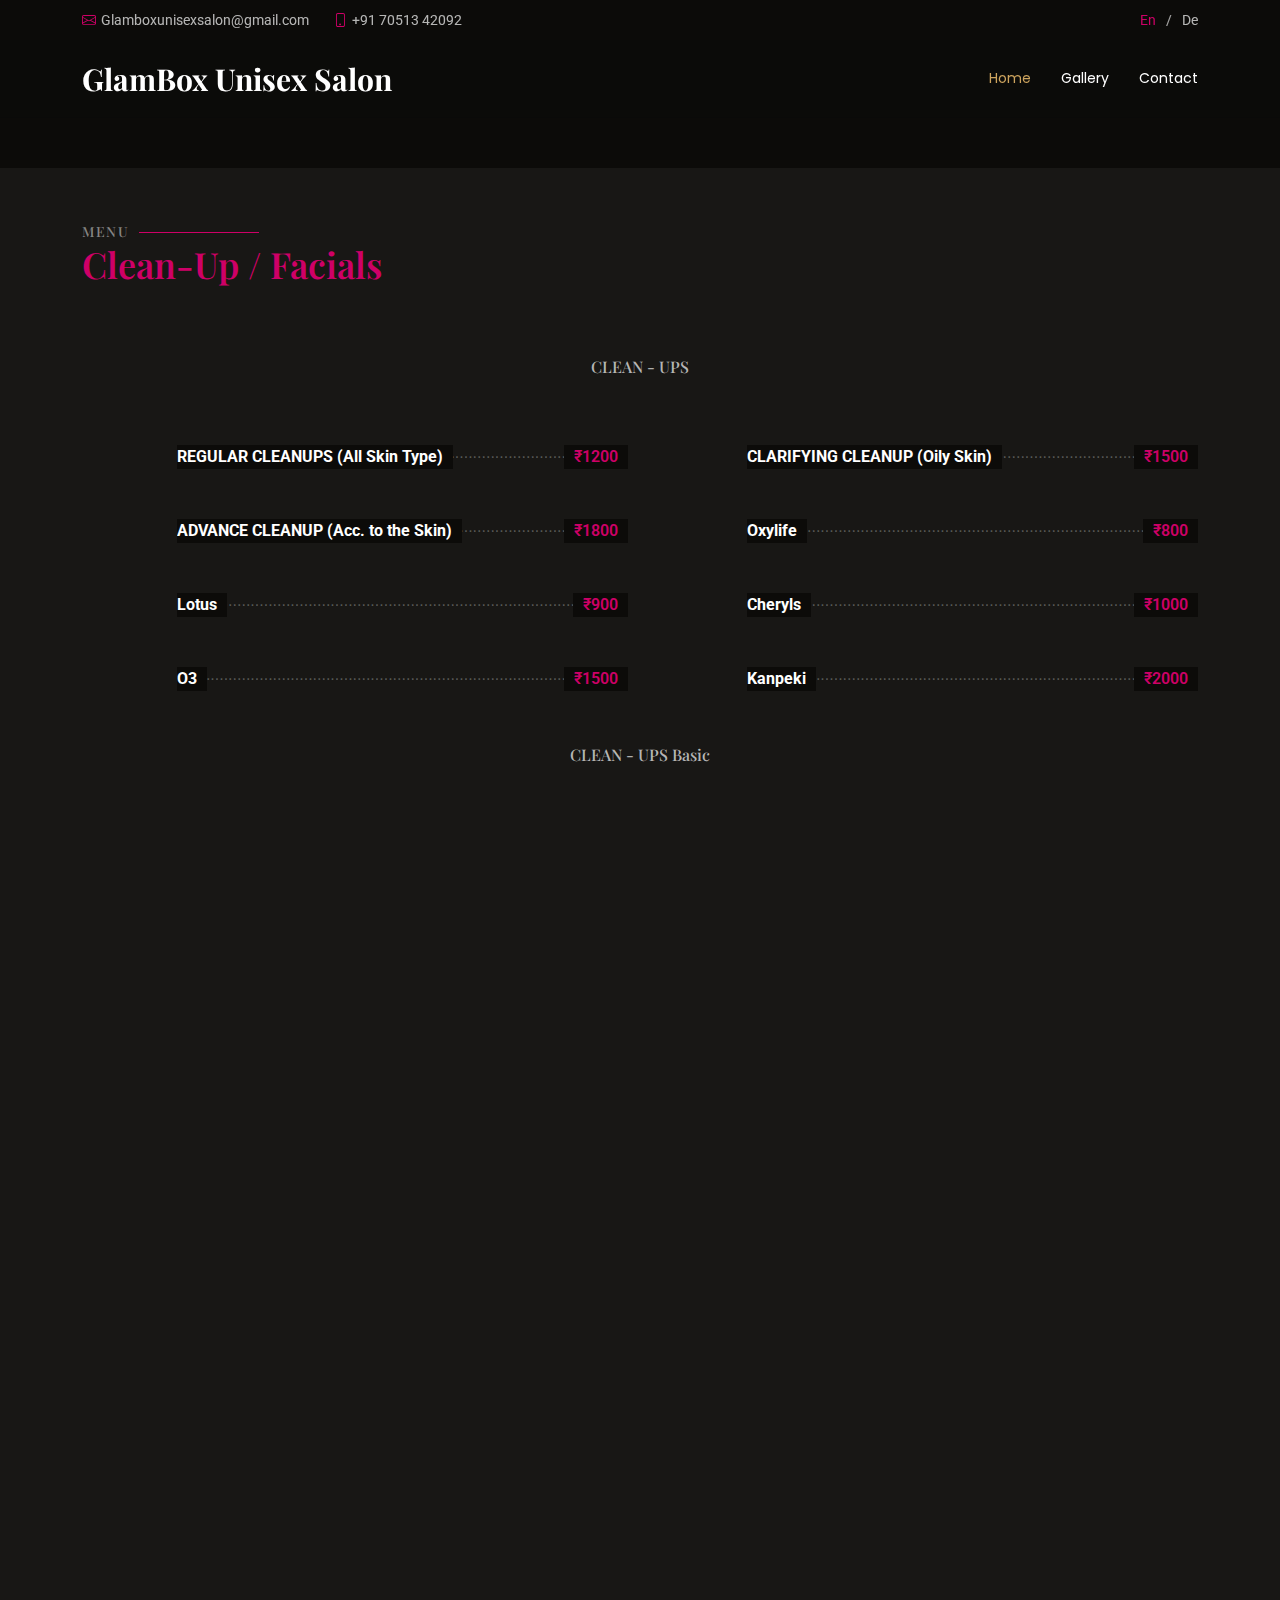
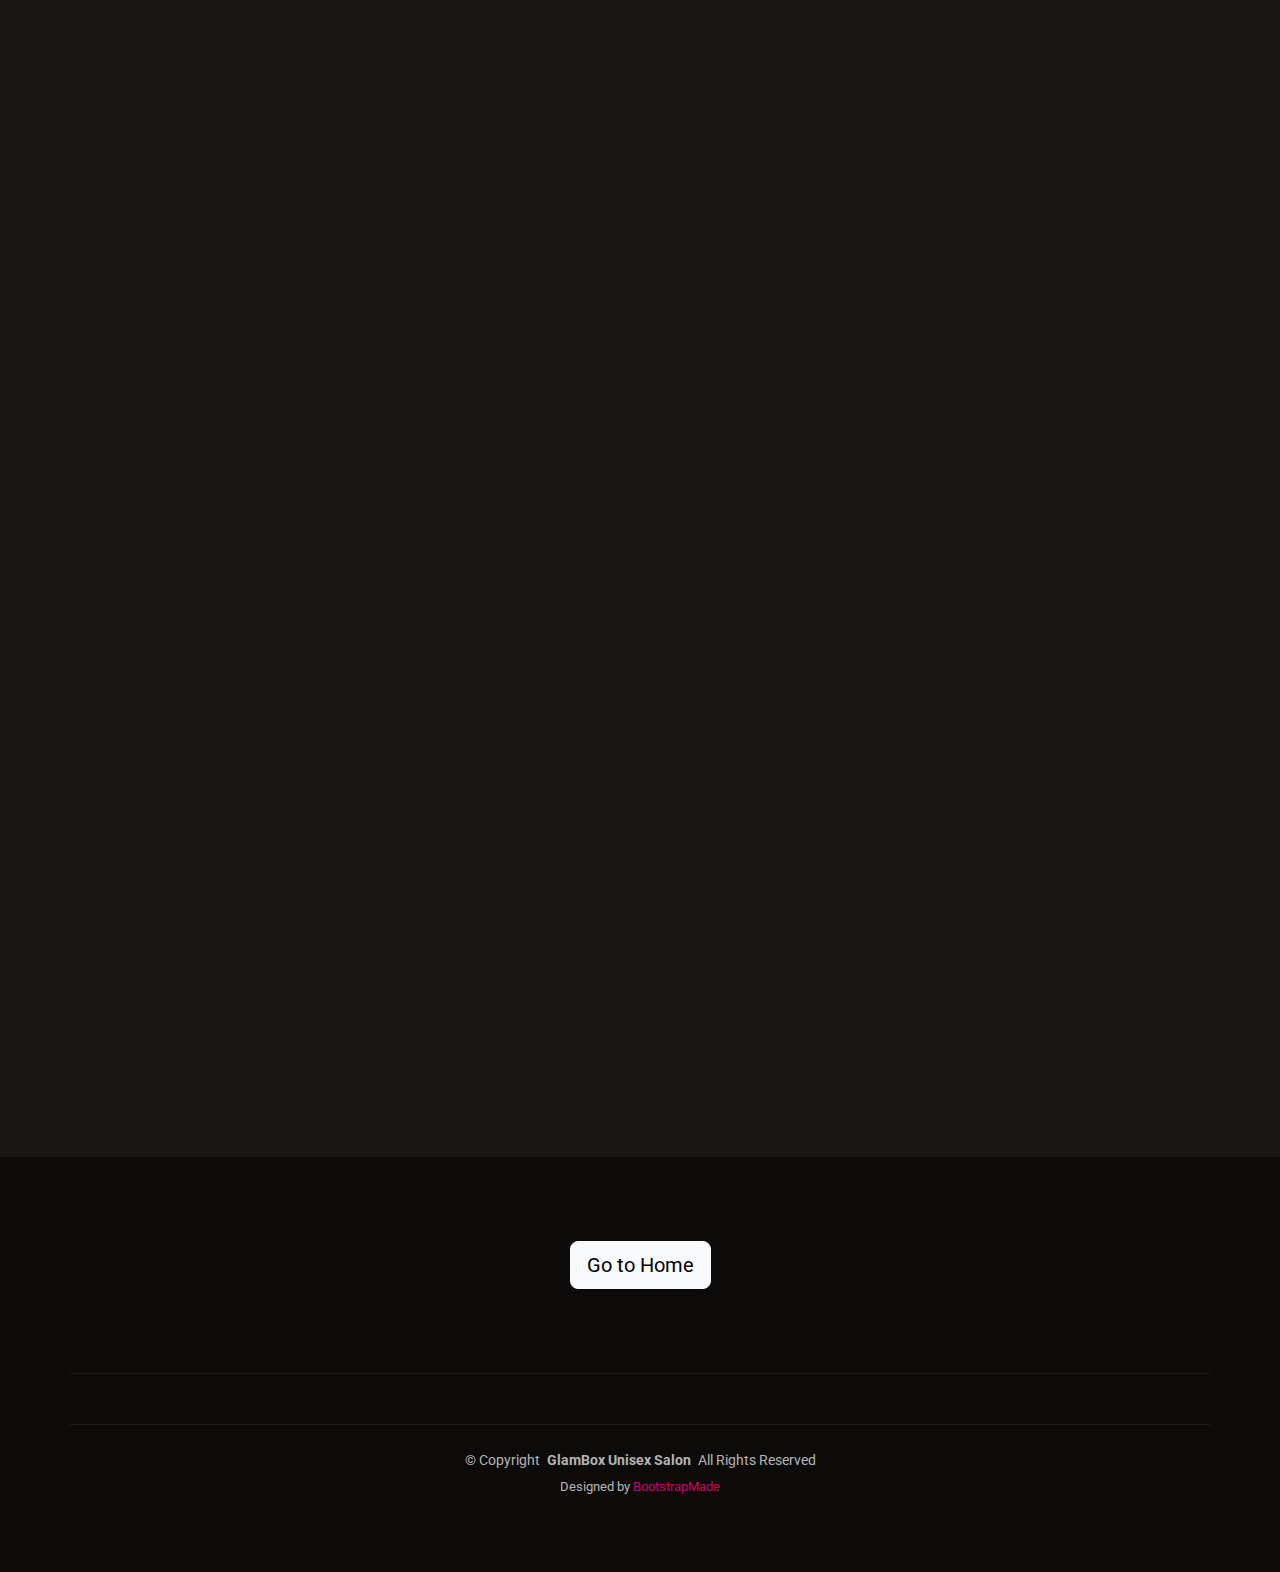
<file: cleanupfacial.html>
<!DOCTYPE html>
<html lang="en">

<head>
    <meta charset="utf-8">
    <meta content="width=device-width, initial-scale=1.0" name="viewport">
    <title>Index -GlamBox Unisex Salon menu </title>
    <meta name="description" content="">
    <meta name="keywords" content="">

    <!-- Favicons -->
    <link href="assets/img/favicon.png" rel="icon">
    <link href="assets/img/apple-touch-icon.png" rel="apple-touch-icon">

    <!-- Fonts -->
    <link href="https://fonts.googleapis.com" rel="preconnect">
    <link href="https://fonts.gstatic.com" rel="preconnect" crossorigin>
    <link
        href="https://fonts.googleapis.com/css2?family=Roboto:ital,wght@0,100;0,300;0,400;0,500;0,700;0,900;1,100;1,300;1,400;1,500;1,700;1,900&family=Poppins:ital,wght@0,100;0,200;0,300;0,400;0,500;0,600;0,700;0,800;0,900;1,100;1,200;1,300;1,400;1,500;1,600;1,700;1,800;1,900&family=Playfair+Display:ital,wght@0,400;0,500;0,600;0,700;0,800;0,900;1,400;1,500;1,600;1,700;1,800;1,900&display=swap"
        rel="stylesheet">

    <!-- Vendor CSS Files -->
    <link href="assets/vendor/bootstrap/css/bootstrap.min.css" rel="stylesheet">
    <link href="assets/vendor/bootstrap-icons/bootstrap-icons.css" rel="stylesheet">
    <link href="assets/vendor/aos/aos.css" rel="stylesheet">
    <link href="assets/vendor/glightbox/css/glightbox.min.css" rel="stylesheet">
    <link href="assets/vendor/swiper/swiper-bundle.min.css" rel="stylesheet">

    <!-- Main CSS File -->
    <link href="assets/css/main.css" rel="stylesheet">

    <!-- =======================================================
  * Template Name: Restaurantly
  * Template URL: https://bootstrapmade.com/restaurantly-restaurant-template/
  * Updated: Aug 07 2024 with Bootstrap v5.3.3
  * Author: BootstrapMade.com
  * License: https://bootstrapmade.com/license/
  ======================================================== -->
</head>

<body class="index-page">

    <header id="header" class="header fixed-top">

        <div class="topbar d-flex align-items-center">
            <div class="container d-flex justify-content-center justify-content-md-between">
                <div class="contact-info d-flex align-items-center">
                    <i class="bi bi-envelope d-flex align-items-center"><a href="mailto:Glamboxunisexsalon@gmail.com">
                            Glamboxunisexsalon@gmail.com</a></i>
                    <i class="bi bi-phone d-flex align-items-center ms-4"><span>+91 70513 42092</span></i>
                </div>
                <div class="languages d-none d-md-flex align-items-center">
                    <ul>
                        <li>En</li>
                        <li><a href="#">De</a></li>
                    </ul>
                </div>
            </div>
        </div><!-- End Top Bar -->

        <div class="branding d-flex align-items-cente">

            <div class="container position-relative d-flex align-items-center justify-content-between">
                <a href="index.html" class="logo d-flex align-items-center me-auto me-xl-0">
                    <!-- Uncomment the line below if you also wish to use an image logo -->
                    <!-- <img src="assets/img/logo.png" alt=""> -->
                    <h1 class="sitename"> GlamBox Unisex Salon </h1>
                </a>

                <nav id="navmenu" class="navmenu">
                    <ul>
                        <li><a href="index.html" class="active">Home<br></a></li>



                        <li><a href="#gallery">Gallery</a></li>

                        <li><a href="#contact">Contact</a></li>
                    </ul>
                    <i class="mobile-nav-toggle d-xl-none bi bi-list"></i>
                </nav>


            </div>

        </div>

    </header>

    <main class="main">

        <section class="mb-5"> <!-- Adds bottom margin to the first section --></section>


        <!-- Menu Section -->
        <section id="menu" class="menu section">

            <!-- Section Title -->
            <div class="container section-title" data-aos="fade-up">
                <h2>Menu</h2>
                <p> Clean-Up / Facials </p>
            </div><!-- End Section Title -->

            <div class="container isotope-layout" data-default-filter="*" data-layout="masonry"
                data-sort="original-order">

                <div class="row" data-aos="fade-up" data-aos-delay="100">
                    <div class="col-lg-12 d-flex justify-content-center">
                        <ul class="menu-filters isotope-filters">

                            <li data-filter=".filter-bronze">CLEAN - UPS </li>

                        </ul>
                    </div>
                </div><!-- Menu Filters -->

                <div class="row isotope-container" data-aos="fade-up" data-aos-delay="200">
                    <div class="col-lg-6 menu-item isotope-item filter-starters">
                        <div class="menu-content">
                            <a href="#">REGULAR CLEANUPS (All Skin Type)</a><span>₹1200</span>
                        </div>
                        <div class="menu-ingredients"></div>
                    </div><!-- Menu Item -->

                    <div class="col-lg-6 menu-item isotope-item filter-starters">
                        <div class="menu-content">
                            <a href="#">CLARIFYING CLEANUP (Oily Skin)</a><span>₹1500</span>
                        </div>
                        <div class="menu-ingredients"></div>
                    </div><!-- Menu Item -->

                    <div class="col-lg-6 menu-item isotope-item filter-starters">
                        <div class="menu-content">
                            <a href="#">ADVANCE CLEANUP (Acc. to the Skin)</a><span>₹1800</span>
                        </div>
                        <div class="menu-ingredients"></div>
                    </div><!-- Menu Item -->
                    <div class="col-lg-6 menu-item isotope-item filter-cleanup">
                        <div class="menu-content"><a href="#">Oxylife</a><span>₹800</span></div>
                    </div>
                    <div class="col-lg-6 menu-item isotope-item filter-cleanup">
                        <div class="menu-content"><a href="#">Lotus</a><span>₹900</span></div>
                    </div>
                    <div class="col-lg-6 menu-item isotope-item filter-cleanup">
                        <div class="menu-content"><a href="#">Cheryls</a><span>₹1000</span></div>
                    </div>
                    <div class="col-lg-6 menu-item isotope-item filter-cleanup">
                        <div class="menu-content"><a href="#">O3</a><span>₹1500</span></div>
                    </div>
                    <div class="col-lg-6 menu-item isotope-item filter-cleanup">
                        <div class="menu-content"><a href="#">Kanpeki</a><span>₹2000</span></div>
                    </div>



                </div>
                <br> <br>

                <div class="row" data-aos="fade-up" data-aos-delay="100">
                    <div class="col-lg-12 d-flex justify-content-center">
                        <ul class="menu-filters isotope-filters">

                            <li data-filter=".filter-bronze">CLEAN - UPS Basic</li>

                        </ul>
                    </div>
                </div><!-- Menu Filters -->

                <div class="row isotope-container" data-aos="fade-up" data-aos-delay="200">
                    <div class="col-lg-6 menu-item isotope-item filter-starters">
                        <div class="menu-content">
                            <a href="#"> LOTUS (ALL SKIN TYPE) </a><span>₹1000 </span>
                        </div>
                        <div class="menu-ingredients"></div>
                    </div><!-- Menu Item -->

                    <div class="col-lg-6 menu-item isotope-item filter-starters">
                        <div class="menu-content">
                            <a href="#"> RAAGA (ALL SKIN TYPE) </a><span>₹1200</span>
                        </div>
                        <div class="menu-ingredients"></div>
                    </div><!-- Menu Item -->

                    <div class="col-lg-6 menu-item isotope-item filter-starters">
                        <div class="menu-content">
                            <a href="#"> OZONE (ALL SKIN TYPE)</a><span>₹1500</span>
                        </div>
                        <div class="menu-ingredients"></div>
                    </div><!-- Menu Item -->



                </div>

                <br> <br>

                <div class="row" data-aos="fade-up" data-aos-delay="100">
                    <div class="col-lg-12 d-flex justify-content-center">
                        <ul class="menu-filters isotope-filters">

                            <li data-filter=".filter-bronze">CLEAN - UPS ADVANCE</li>

                        </ul>
                    </div>
                </div><!-- Menu Filters -->

                <div class="row isotope-container" data-aos="fade-up" data-aos-delay="200">
                    <div class="col-lg-6 menu-item isotope-item filter-starters">
                        <div class="menu-content">
                            <a href="#"> O3+ </a><span>₹1800 </span>
                        </div>
                        <div class="menu-ingredients"></div>
                    </div><!-- Menu Item -->

                    <div class="col-lg-6 menu-item isotope-item filter-starters">
                        <div class="menu-content">
                            <a href="#"> BRILLARE PROFESSIONAL </a><span>₹2000</span>
                        </div>
                        <div class="menu-ingredients"></div>
                    </div><!-- Menu Item -->

                    <div class="col-lg-6 menu-item isotope-item filter-starters">
                        <div class="menu-content">
                            <a href="#"> JEANNOT CEUTICALS BARCELONA</a><span>₹2500</span>
                        </div>
                        <div class="menu-ingredients"></div>
                    </div><!-- Menu Item -->



                </div>

                <div class="my-5"></div>


                <div class="container isotope-layout" data-default-filter="*" data-layout="masonry"
                    data-sort="original-order">

                    <div class="row" data-aos="fade-up" data-aos-delay="100">
                        <div class="col-lg-12 d-flex justify-content-center">
                            <ul class="menu-filters isotope-filters">

                                <li data-filter=".filter-bronze"> Facial</li>

                            </ul>
                        </div>
                    </div><!-- Menu Filters -->

                    <div class="row isotope-container" data-aos="fade-up" data-aos-delay="200">

                        <div class="col-lg-6 menu-item isotope-item filter-starters">
                            <div class="menu-content">
                                <a href="#"> RAAGA (ALL SKIN TYPE) </a><span>₹2000</span>
                            </div>
                            <div class="menu-ingredients"></div>
                        </div><!-- Menu Item -->

                        <div class="col-lg-6 menu-item isotope-item filter-starters">
                            <div class="menu-content">
                                <a href="#"> OZONE (ALL SKIN TYPE) </a><span>₹2500</span>
                            </div>
                            <div class="menu-ingredients"></div>
                        </div><!-- Menu Item -->

                        <div class="col-lg-6 menu-item isotope-item filter-starters">
                            <div class="menu-content">
                                <a href="#"> LOTUS (ALL SKIN TYPE) </a><span>₹1800</span>
                            </div>
                            <div class="menu-ingredients"></div>
                        </div><!-- Menu Item -->

                        <div class="col-lg-6 menu-item isotope-item filter-facial">
                            <div class="menu-content"><a href="#">Oxylife</a><span>₹1500</span></div>
                        </div>
                        <div class="col-lg-6 menu-item isotope-item filter-facial">
                            <div class="menu-content"><a href="#">Lotus</a><span>₹1800</span></div>
                        </div>
                        <div class="col-lg-6 menu-item isotope-item filter-facial">
                            <div class="menu-content"><a href="#">Cheryls</a><span>₹2000</span></div>
                        </div>
                        <div class="col-lg-6 menu-item isotope-item filter-facial">
                            <div class="menu-content"><a href="#">Aroma Magic</a><span>₹2000</span></div>
                        </div>
                        <div class="col-lg-6 menu-item isotope-item filter-facial">
                            <div class="menu-content"><a href="#">O3</a><span>₹3000</span></div>
                        </div>
                        <div class="col-lg-6 menu-item isotope-item filter-facial">
                            <div class="menu-content"><a href="#">Kanpeki</a><span>₹3000</span></div>
                        </div>
                        <div class="col-lg-6 menu-item isotope-item filter-facial">
                            <div class="menu-content"><a href="#">Casmara</a><span>₹3500</span></div>
                        </div>
                        <div class="col-lg-6 menu-item isotope-item filter-facial">
                            <div class="menu-content"><a href="#">Eminence</a><span>₹4500</span></div>
                        </div>

                    </div>

                    <br> <br>
                    <div class="container isotope-layout" data-default-filter="*" data-layout="masonry"
                        data-sort="original-order">

                        <div class="row" data-aos="fade-up" data-aos-delay="100">
                            <div class="col-lg-12 d-flex justify-content-center">
                                <ul class="menu-filters isotope-filters">

                                    <li data-filter=".filter-bronze"> Facial Advance</li>

                                </ul>
                            </div>
                        </div><!-- Menu Filters -->

                        <div class="row isotope-container" data-aos="fade-up" data-aos-delay="200">

                            <div class="col-lg-6 menu-item isotope-item filter-starters">
                                <div class="menu-content">
                                    <a href="#"> BRILLARE PROFESSIONAL </a><span>₹4000</span>
                                </div>
                                <div class="menu-ingredients"></div>
                            </div><!-- Menu Item -->

                            <div class="col-lg-6 menu-item isotope-item filter-starters">
                                <div class="menu-content">
                                    <a href="#"> JEANNOT CEUTICALS BARCELONA </a><span>₹4500</span>
                                </div>
                                <div class="menu-ingredients"></div>
                            </div><!-- Menu Item -->

                            <div class="col-lg-6 menu-item isotope-item filter-starters">
                                <div class="menu-content">
                                    <a href="#"> O3+ </a><span>₹3500</span>
                                </div>
                                <div class="menu-ingredients"></div>
                            </div><!-- Menu Item -->

                            <div class="col-lg-6 menu-item isotope-item filter-starters">
                                <div class="menu-content">
                                    <a href="#"> KOREAN FACIAL </a><span> ₹5500 </span>
                                </div>
                                <div class="menu-ingredients"></div>
                            </div><!-- Menu Item -->

                            <div class="col-lg-6 menu-item isotope-item filter-starters">
                                <div class="menu-content">
                                    <a href="#"> HYDRA FACIAL </a><span> ₹5500 </span>
                                </div>
                                <div class="menu-ingredients"></div>
                            </div><!-- Menu Item -->

                        </div>

                        <br> <br>

                        <div class="container isotope-layout" data-default-filter="*" data-layout="masonry"
                            data-sort="original-order">

                            <div class="row" data-aos="fade-up" data-aos-delay="100">
                                <div class="col-lg-12 d-flex justify-content-center">
                                    <ul class="menu-filters isotope-filters">

                                        <li data-filter=".filter-bronze"> FACIAL RITUALS </li>

                                    </ul>
                                </div>
                            </div><!-- Menu Filters -->

                            <div class="row isotope-container" data-aos="fade-up" data-aos-delay="200">

                                <div class="col-lg-6 menu-item isotope-item filter-starters">
                                    <div class="menu-content">
                                        <a href="#">MOISTURISING FACIAL (Dull / Dry Skin)</a><span>₹2000</span>
                                    </div>
                                    <div class="menu-ingredients"></div>
                                </div><!-- Menu Item -->

                                <div class="col-lg-6 menu-item isotope-item filter-starters">
                                    <div class="menu-content">
                                        <a href="#">CLEAR BALANCE FACIAL (For Oily Skin)</a><span>₹2500</span>
                                    </div>
                                    <div class="menu-ingredients"></div>
                                </div><!-- Menu Item -->

                                <div class="col-lg-6 menu-item isotope-item filter-starters">
                                    <div class="menu-content">
                                        <a href="#">BRIGHTENING FACIAL (For Skin Lightening)</a><span>₹2800</span>
                                    </div>
                                    <div class="menu-ingredients"></div>
                                </div><!-- Menu Item -->

                                <div class="col-lg-6 menu-item isotope-item filter-starters">
                                    <div class="menu-content">
                                        <a href="#">VITA- LIFT FACIAL (For Anti-Agening)</a><span>₹3000</span>
                                    </div>
                                    <div class="menu-ingredients"></div>
                                </div><!-- Menu Item -->

                                <div class="col-lg-6 menu-item isotope-item filter-starters">
                                    <div class="menu-content">
                                        <a href="#">HARMONISING FACIAL</a><span>₹3500</span>
                                    </div>
                                    <div class="menu-ingredients"></div>
                                </div><!-- Menu Item -->


                            </div>

                            <br><br>

                            <div class="container isotope-layout" data-default-filter="*" data-layout="masonry"
                                data-sort="original-order">

                                <div class="row" data-aos="fade-up" data-aos-delay="100">
                                    <div class="col-lg-12 d-flex justify-content-center">
                                        <ul class="menu-filters isotope-filters">

                                            <li data-filter=".filter-bronze"> MILK PACK </li>

                                        </ul>
                                    </div>
                                </div><!-- Menu Filters -->

                                <div class="row isotope-container" data-aos="fade-up" data-aos-delay="200">

                                    <div class="col-lg-6 menu-item isotope-item filter-milk">
                                        <div class="menu-content"><a href="#">Face</a><span>₹800</span></div>
                                    </div>
                                    <div class="col-lg-6 menu-item isotope-item filter-milk">
                                        <div class="menu-content"><a href="#">Full Arms</a><span>₹1000</span></div>
                                    </div>
                                    <div class="col-lg-6 menu-item isotope-item filter-milk">
                                        <div class="menu-content"><a href="#">Full Legs</a><span>₹1500</span></div>
                                    </div>
                                    <div class="col-lg-6 menu-item isotope-item filter-milk">
                                        <div class="menu-content"><a href="#">Front/Back</a><span>₹1800</span></div>
                                    </div>
                                    <div class="col-lg-6 menu-item isotope-item filter-milk">
                                        <div class="menu-content"><a href="#">Full Body</a><span>₹2500</span></div>
                                    </div>


                                </div>














        </section><!-- /Menu Section -->

        <section class="text-center my-4">
            <a href="index.html" class="btn btn-light btn-lg text-black">Go to Home</a>
        </section>



    </main>

    <footer id="footer" class="footer">

        <div class="container footer-top">
            <div class="row gy-4">


                <div class="container copyright text-center mt-4">
                    <p>© <span>Copyright</span> <strong class="px-1 sitename"> GlamBox Unisex Salon </strong> <span>All
                            Rights
                            Reserved</span></p>
                    <div class="credits">

                        Designed by <a href="https://bootstrapmade.com/">BootstrapMade</a>
                    </div>
                </div>

    </footer>

    <!-- Scroll Top -->
    <a href="#" id="scroll-top" class="scroll-top d-flex align-items-center justify-content-center"><i
            class="bi bi-arrow-up-short"></i></a>

    <!-- Preloader -->
    <div id="preloader"></div>

    <!-- Vendor JS Files -->
    <script src="assets/vendor/bootstrap/js/bootstrap.bundle.min.js"></script>
    <script src="assets/vendor/php-email-form/validate.js"></script>
    <script src="assets/vendor/aos/aos.js"></script>
    <script src="assets/vendor/glightbox/js/glightbox.min.js"></script>
    <script src="assets/vendor/imagesloaded/imagesloaded.pkgd.min.js"></script>
    <script src="assets/vendor/isotope-layout/isotope.pkgd.min.js"></script>
    <script src="assets/vendor/swiper/swiper-bundle.min.js"></script>

    <!-- Main JS File -->
    <script src="assets/js/main.js"></script>

</body>

</html>
</file>
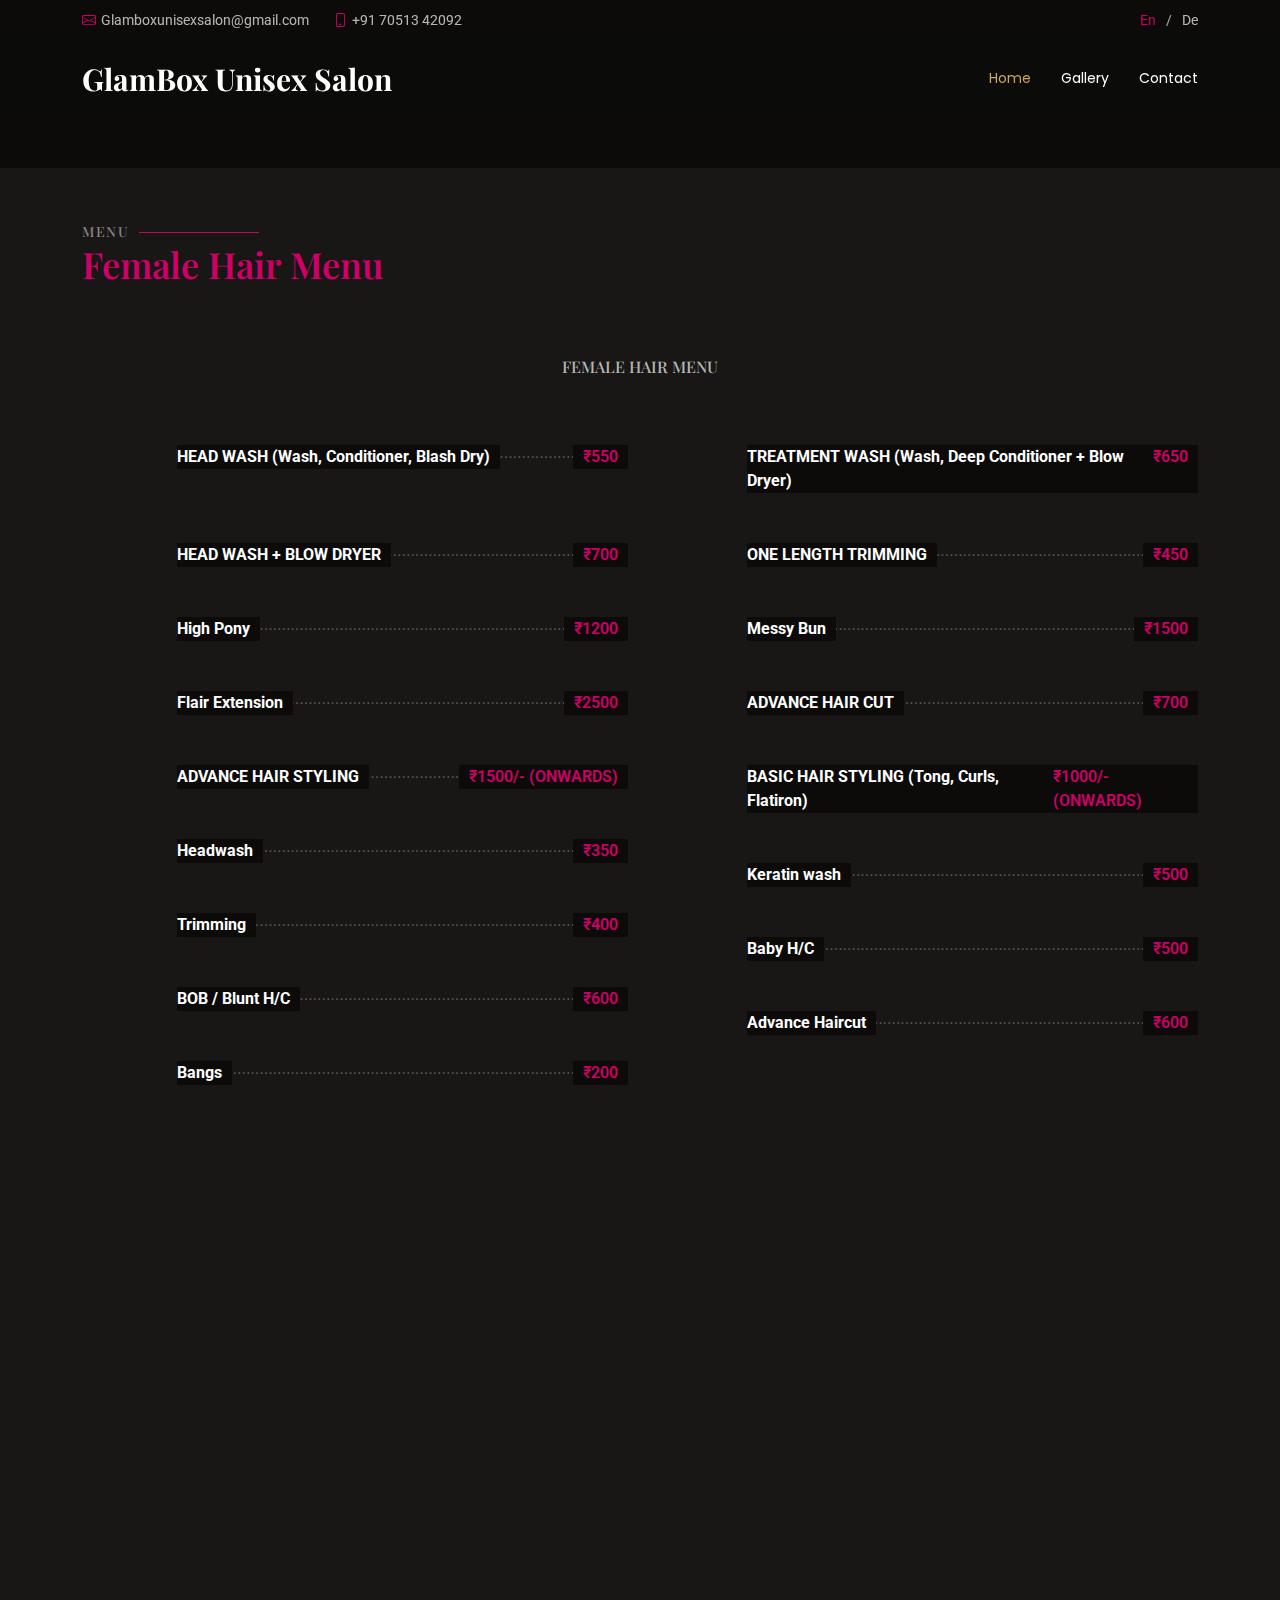
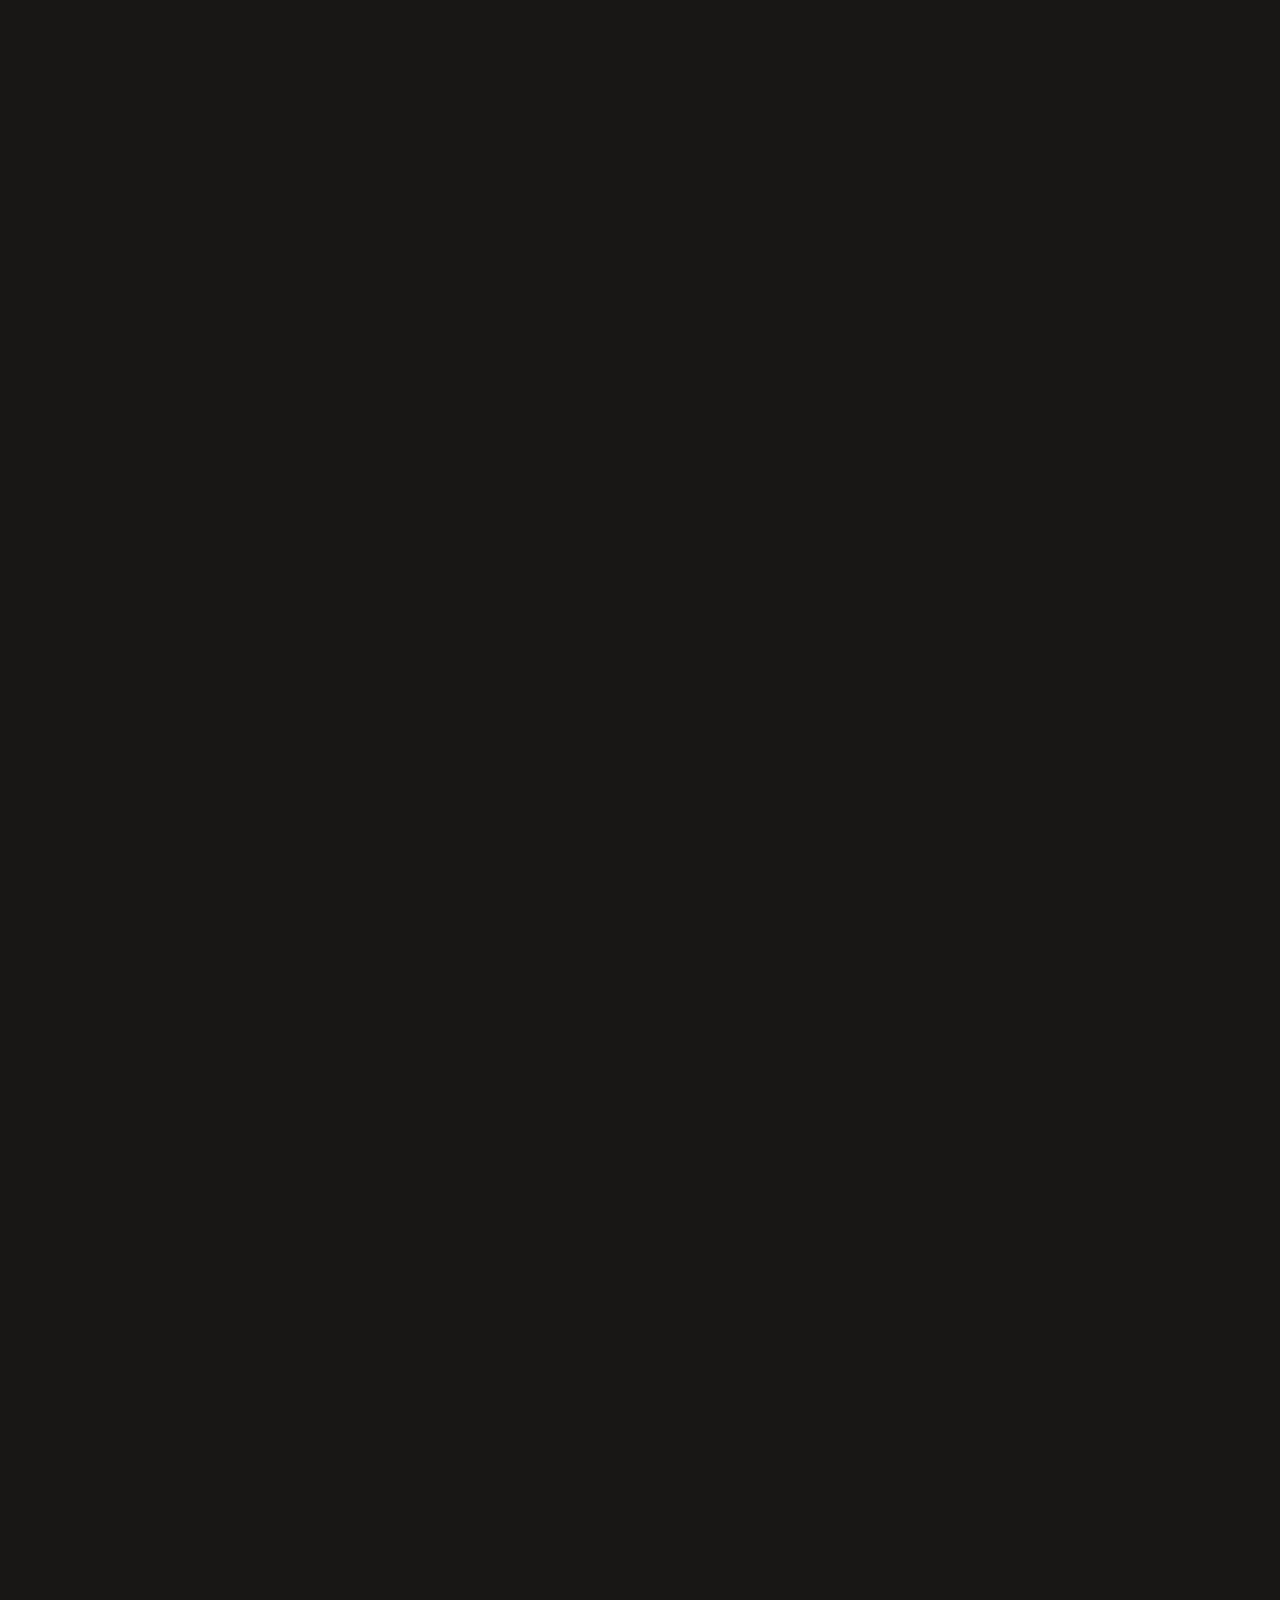
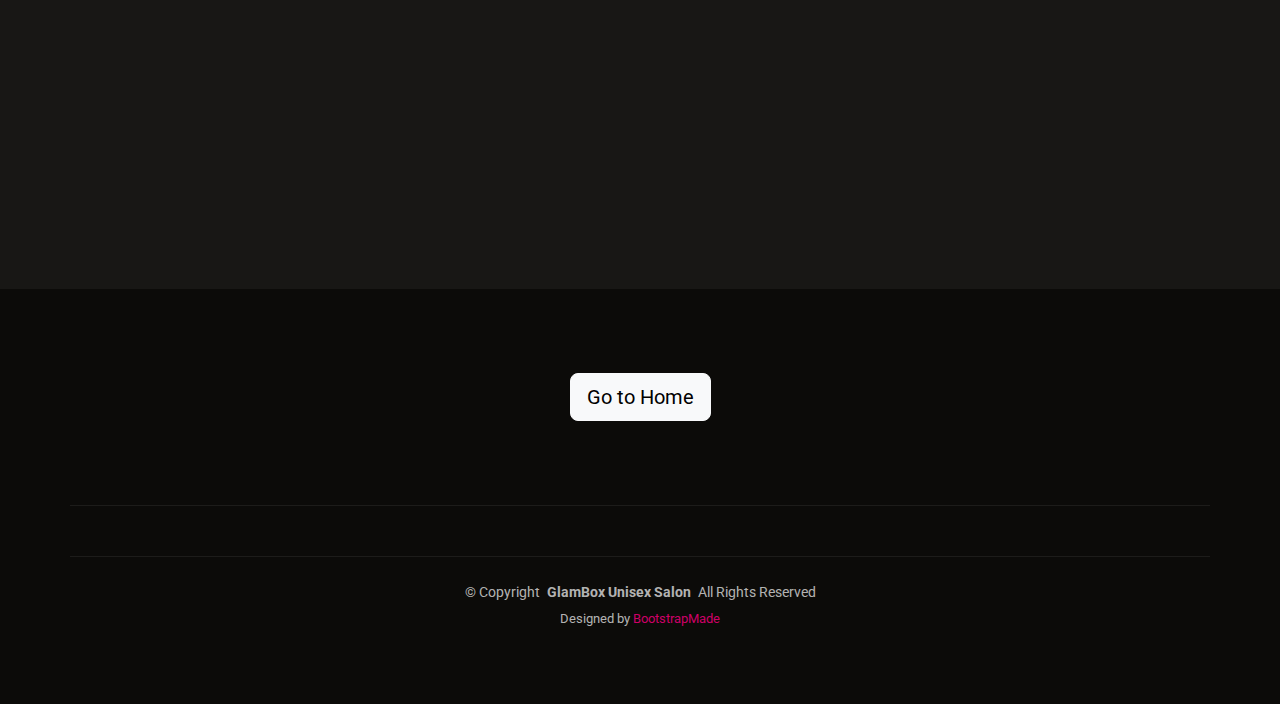
<file: female.html>
<!DOCTYPE html>
<html lang="en">

<head>
    <meta charset="utf-8">
    <meta content="width=device-width, initial-scale=1.0" name="viewport">
    <title>Index -GlamBox Unisex Salon menu </title>
    <meta name="description" content="">
    <meta name="keywords" content="">

    <!-- Favicons -->
    <link href="assets/img/favicon.png" rel="icon">
    <link href="assets/img/apple-touch-icon.png" rel="apple-touch-icon">

    <!-- Fonts -->
    <link href="https://fonts.googleapis.com" rel="preconnect">
    <link href="https://fonts.gstatic.com" rel="preconnect" crossorigin>
    <link
        href="https://fonts.googleapis.com/css2?family=Roboto:ital,wght@0,100;0,300;0,400;0,500;0,700;0,900;1,100;1,300;1,400;1,500;1,700;1,900&family=Poppins:ital,wght@0,100;0,200;0,300;0,400;0,500;0,600;0,700;0,800;0,900;1,100;1,200;1,300;1,400;1,500;1,600;1,700;1,800;1,900&family=Playfair+Display:ital,wght@0,400;0,500;0,600;0,700;0,800;0,900;1,400;1,500;1,600;1,700;1,800;1,900&display=swap"
        rel="stylesheet">

    <!-- Vendor CSS Files -->
    <link href="assets/vendor/bootstrap/css/bootstrap.min.css" rel="stylesheet">
    <link href="assets/vendor/bootstrap-icons/bootstrap-icons.css" rel="stylesheet">
    <link href="assets/vendor/aos/aos.css" rel="stylesheet">
    <link href="assets/vendor/glightbox/css/glightbox.min.css" rel="stylesheet">
    <link href="assets/vendor/swiper/swiper-bundle.min.css" rel="stylesheet">

    <!-- Main CSS File -->
    <link href="assets/css/main.css" rel="stylesheet">

    <!-- =======================================================
  * Template Name: Restaurantly
  * Template URL: https://bootstrapmade.com/restaurantly-restaurant-template/
  * Updated: Aug 07 2024 with Bootstrap v5.3.3
  * Author: BootstrapMade.com
  * License: https://bootstrapmade.com/license/
  ======================================================== -->
</head>

<body class="index-page">

    <header id="header" class="header fixed-top">

        <div class="topbar d-flex align-items-center">
            <div class="container d-flex justify-content-center justify-content-md-between">
                <div class="contact-info d-flex align-items-center">
                    <i class="bi bi-envelope d-flex align-items-center"><a href="mailto:Glamboxunisexsalon@gmail.com">
                            Glamboxunisexsalon@gmail.com</a></i>
                    <i class="bi bi-phone d-flex align-items-center ms-4"><span>+91 70513 42092</span></i>
                </div>
                <div class="languages d-none d-md-flex align-items-center">
                    <ul>
                        <li>En</li>
                        <li><a href="#">De</a></li>
                    </ul>
                </div>
            </div>
        </div><!-- End Top Bar -->

        <div class="branding d-flex align-items-cente">

            <div class="container position-relative d-flex align-items-center justify-content-between">
                <a href="index.html" class="logo d-flex align-items-center me-auto me-xl-0">
                    <!-- Uncomment the line below if you also wish to use an image logo -->
                    <!-- <img src="assets/img/logo.png" alt=""> -->
                    <h1 class="sitename"> GlamBox Unisex Salon </h1>
                </a>

                <nav id="navmenu" class="navmenu">
                    <ul>
                        <li><a href="index.html" class="active">Home<br></a></li>



                        <li><a href="#gallery">Gallery</a></li>

                        <li><a href="#contact">Contact</a></li>
                    </ul>
                    <i class="mobile-nav-toggle d-xl-none bi bi-list"></i>
                </nav>


            </div>

        </div>

    </header>

    <main class="main">

        <section class="mb-5"> <!-- Adds bottom margin to the first section --></section>


        <!-- Menu Section -->
        <section id="menu" class="menu section">

            <!-- Section Title -->
            <div class="container section-title" data-aos="fade-up">
                <h2>Menu</h2>
                <p> Female Hair Menu </p>
            </div><!-- End Section Title -->

            <div class="container isotope-layout" data-default-filter="*" data-layout="masonry"
                data-sort="original-order">

                <div class="row" data-aos="fade-up" data-aos-delay="100">
                    <div class="col-lg-12 d-flex justify-content-center">
                        <ul class="menu-filters isotope-filters">

                            <li data-filter=".filter-bronze"> FEMALE HAIR MENU </li>

                        </ul>
                    </div>
                </div><!-- Menu Filters -->

                <div class="row isotope-container" data-aos="fade-up" data-aos-delay="200">
                    <div class="col-lg-6 menu-item isotope-item filter-starters">
                        <div class="menu-content">
                            <a href="#">HEAD WASH (Wash, Conditioner, Blash Dry)</a><span>₹550</span>
                        </div>
                        <div class="menu-ingredients"></div>
                    </div><!-- Menu Item -->

                    <div class="col-lg-6 menu-item isotope-item filter-starters">
                        <div class="menu-content">
                            <a href="#">TREATMENT WASH (Wash, Deep Conditioner + Blow Dryer)</a><span>₹650</span>
                        </div>
                        <div class="menu-ingredients"></div>
                    </div><!-- Menu Item -->

                    <div class="col-lg-6 menu-item isotope-item filter-starters">
                        <div class="menu-content">
                            <a href="#">HEAD WASH + BLOW DRYER</a><span>₹700</span>
                        </div>
                        <div class="menu-ingredients"></div>
                    </div><!-- Menu Item -->

                    <div class="col-lg-6 menu-item isotope-item filter-starters">
                        <div class="menu-content">
                            <a href="#">ONE LENGTH TRIMMING</a><span>₹450</span>
                        </div>
                        <div class="menu-ingredients"></div>
                    </div><!-- Menu Item -->

                    <div class="col-lg-6 menu-item isotope-item filter-starters">
                        <div class="menu-content">
                            <a href="#"> High Pony</a><span>₹1200</span>
                        </div>
                        <div class="menu-ingredients"></div>
                    </div><!-- Menu Item -->

                    <div class="col-lg-6 menu-item isotope-item filter-starters">
                        <div class="menu-content">
                            <a href="#"> Messy Bun</a><span>₹1500</span>
                        </div>
                        <div class="menu-ingredients"></div>
                    </div><!-- Menu Item -->

                    <div class="col-lg-6 menu-item isotope-item filter-starters">
                        <div class="menu-content">
                            <a href="#"> Flair Extension</a><span>₹2500</span>
                        </div>
                        <div class="menu-ingredients"></div>
                    </div><!-- Menu Item -->

                    <div class="col-lg-6 menu-item isotope-item filter-starters">
                        <div class="menu-content">
                            <a href="#">ADVANCE HAIR CUT</a><span>₹700</span>
                        </div>
                        <div class="menu-ingredients"></div>
                    </div><!-- Menu Item -->

                    <div class="col-lg-6 menu-item isotope-item filter-starters">
                        <div class="menu-content">
                            <a href="#">ADVANCE HAIR STYLING</a><span>₹1500/- (ONWARDS)</span>
                        </div>
                        <div class="menu-ingredients"></div>
                    </div><!-- Menu Item -->

                    <div class="col-lg-6 menu-item isotope-item filter-starters">
                        <div class="menu-content">
                            <a href="#">BASIC HAIR STYLING (Tong, Curls, Flatiron)</a><span>₹1000/- (ONWARDS)</span>
                        </div>
                        <div class="menu-ingredients"></div>
                    </div><!-- Menu Item -->


                    <div class="col-lg-6 menu-item isotope-item filter-starters">
                        <div class="menu-content"><a href="#">Headwash</a><span>₹350</span></div>
                        <div class="menu-ingredients"></div>
                    </div>
                    <div class="col-lg-6 menu-item isotope-item filter-starters">
                        <div class="menu-content"><a href="#">Keratin wash</a><span>₹500</span></div>
                        <div class="menu-ingredients"></div>
                    </div>
                    <div class="col-lg-6 menu-item isotope-item filter-starters">
                        <div class="menu-content"><a href="#">Trimming</a><span>₹400</span></div>
                        <div class="menu-ingredients"></div>
                    </div>
                    <div class="col-lg-6 menu-item isotope-item filter-starters">
                        <div class="menu-content"><a href="#">Baby H/C</a><span>₹500</span></div>
                        <div class="menu-ingredients"></div>
                    </div>
                    <div class="col-lg-6 menu-item isotope-item filter-starters">
                        <div class="menu-content"><a href="#">BOB / Blunt H/C</a><span>₹600</span></div>
                        <div class="menu-ingredients"></div>
                    </div>
                    <div class="col-lg-6 menu-item isotope-item filter-starters">
                        <div class="menu-content"><a href="#">Advance Haircut</a><span>₹600</span></div>
                        <div class="menu-ingredients"></div>
                    </div>
                    <div class="col-lg-6 menu-item isotope-item filter-starters">
                        <div class="menu-content"><a href="#">Bangs</a><span>₹200</span></div>
                        <div class="menu-ingredients"></div>
                    </div>


                </div>

                <div class="my-5"></div>





                <div class="container isotope-layout" data-default-filter="*" data-layout="masonry"
                    data-sort="original-order">

                    <div class="row" data-aos="fade-up" data-aos-delay="100">
                        <div class="col-lg-12 d-flex justify-content-center">
                            <ul class="menu-filters isotope-filters">

                                <li data-filter=".filter-bronze"> FEMALE HAIR COLOUR </li>

                            </ul>
                        </div>
                    </div><!-- Menu Filters -->

                    <div class="row isotope-container" data-aos="fade-up" data-aos-delay="200">

                        <div class="col-lg-6 menu-item isotope-item filter-starters">
                            <div class="menu-content">
                                <a href="#">TOUCH UP</a><span>₹1000</span>
                            </div>
                            <div class="menu-ingredients"></div>
                        </div><!-- Menu Item -->

                        <div class="col-lg-6 menu-item isotope-item filter-starters">
                            <div class="menu-content">
                                <a href="#">TOUCH UP (Ammonia Free)</a><span>₹1200</span>
                            </div>
                            <div class="menu-ingredients"></div>
                        </div><!-- Menu Item -->

                        <div class="col-lg-6 menu-item isotope-item filter-starters">
                            <div class="menu-content">
                                <a href="#">FASHION GLOBAL HIGHLIGHTS (Per Streaks)</a><span>₹250</span>
                            </div>
                            <div class="menu-ingredients"></div>
                        </div><!-- Menu Item -->

                        <div class="col-lg-6 menu-item isotope-item filter-starters">
                            <div class="menu-content">
                                <a href="#">GLOBAL COLOUR</a><span>₹4000/- (ONWARDS)</span>
                            </div>
                            <div class="menu-ingredients"></div>
                        </div><!-- Menu Item -->
                        <div class="col-lg-6 menu-item isotope-item filter-starters">
                            <div class="menu-content">
                                <a href="#">AMMONIA FREE</a><span>₹5000</span>
                            </div>
                            <div class="menu-ingredients"></div>
                        </div><!-- Menu Item -->



                        <div class="col-lg-6 menu-item isotope-item filter-starters">
                            <div class="menu-content">
                                <a href="#">OMBRY</a><span>₹7000/- (ONWARDS)</span>
                            </div>
                            <div class="menu-ingredients"></div>
                        </div><!-- Menu Item -->

                        <div class="col-lg-6 menu-item isotope-item filter-starters">
                            <div class="menu-content">
                                <a href="#">BALAYAGE</a><span>₹8000/- (ONWARDS)</span>
                            </div>
                            <div class="menu-ingredients"></div>
                        </div><!-- Menu Item -->
                        <div class="col-lg-6 menu-item isotope-item filter-starters">
                            <div class="menu-content">
                                <a href="#">DYE CUTTING</a><span>₹2500/- (ONWARDS)</span>
                            </div>
                            <div class="menu-ingredients"></div>
                        </div><!-- Menu Item -->

                    </div>



                    <div class="my-5"></div>

                    <div class="container isotope-layout" data-default-filter="*" data-layout="masonry"
                        data-sort="original-order">

                        <div class="row" data-aos="fade-up" data-aos-delay="100">
                            <div class="col-lg-12 d-flex justify-content-center">
                                <ul class="menu-filters isotope-filters">

                                    <li data-filter=".filter-bronze"> HAIR SPAS</li>

                                </ul>
                            </div>
                        </div><!-- Menu Filters -->

                        <div class="row isotope-container" data-aos="fade-up" data-aos-delay="200">

                            <div class="col-lg-6 menu-item isotope-item filter-starters">
                                <div class="menu-content"><a href="#">Classic SPA</a><span>₹1000</span></div>
                                <div class="menu-ingredients"></div>
                            </div>
                            <div class="col-lg-6 menu-item isotope-item filter-starters">
                                <div class="menu-content"><a href="#">Repair / Protein</a><span>₹1500</span></div>
                                <div class="menu-ingredients"></div>
                            </div>
                            <div class="col-lg-6 menu-item isotope-item filter-starters">
                                <div class="menu-content"><a href="#">Hairfall SPA</a><span>₹1500</span></div>
                                <div class="menu-ingredients"></div>
                            </div>
                            <div class="col-lg-6 menu-item isotope-item filter-starters">
                                <div class="menu-content"><a href="#">Dandruff SPA</a><span>₹1500</span></div>
                                <div class="menu-ingredients"></div>
                            </div>
                            <div class="col-lg-6 menu-item isotope-item filter-starters">
                                <div class="menu-content"><a href="#">Keratin SPA</a><span>₹2000</span></div>
                                <div class="menu-ingredients"></div>
                            </div>
                            <div class="col-lg-6 menu-item isotope-item filter-starters">
                                <div class="menu-content"><a href="#">Kerastase SPA</a><span>₹2500</span></div>
                                <div class="menu-ingredients"></div>
                            </div>

                        </div>



                        <div class="my-5"></div>

                        <div class="container isotope-layout" data-default-filter="*" data-layout="masonry"
                            data-sort="original-order">

                            <div class="row" data-aos="fade-up" data-aos-delay="100">
                                <div class="col-lg-12 d-flex justify-content-center">
                                    <ul class="menu-filters isotope-filters">

                                        <li data-filter=".filter-bronze"> HAIR STYLING</li>

                                    </ul>
                                </div>
                            </div><!-- Menu Filters -->

                            <div class="row isotope-container" data-aos="fade-up" data-aos-delay="200">

                                <div class="col-lg-6 menu-item isotope-item filter-starters">
                                    <div class="menu-content"><a href="#">Blow dryer</a><span>₹500</span></div>
                                    <div class="menu-ingredients"></div>
                                </div>
                                <div class="col-lg-6 menu-item isotope-item filter-starters">
                                    <div class="menu-content"><a href="#">Straight ironing</a><span>₹750</span></div>
                                    <div class="menu-ingredients"></div>
                                </div>
                                <div class="col-lg-6 menu-item isotope-item filter-starters">
                                    <div class="menu-content"><a href="#">Ironing / Tong curls</a><span>₹850</span>
                                    </div>
                                    <div class="menu-ingredients"></div>
                                </div>
                                <div class="col-lg-6 menu-item isotope-item filter-starters">
                                    <div class="menu-content"><a href="#">Crimping</a><span>₹850</span></div>
                                    <div class="menu-ingredients"></div>
                                </div>
                                <div class="col-lg-6 menu-item isotope-item filter-starters">
                                    <div class="menu-content"><a href="#">Classic Hairdoo</a><span>₹1000</span></div>
                                    <div class="menu-ingredients"></div>
                                </div>
                                <div class="col-lg-6 menu-item isotope-item filter-starters">
                                    <div class="menu-content"><a href="#">Advance Hairdoo</a><span>₹1500</span></div>
                                    <div class="menu-ingredients"></div>
                                </div>

                            </div>



                            <div class="my-5"></div>
                            <div class="container isotope-layout" data-default-filter="*" data-layout="masonry"
                                data-sort="original-order">

                                <div class="row" data-aos="fade-up" data-aos-delay="100">
                                    <div class="col-lg-12 d-flex justify-content-center">
                                        <ul class="menu-filters isotope-filters">

                                            <li data-filter=".filter-bronze"> MASSAGE</li>

                                        </ul>
                                    </div>
                                </div><!-- Menu Filters -->

                                <div class="row isotope-container" data-aos="fade-up" data-aos-delay="200">

                                    <div class="col-lg-6 menu-item isotope-item filter-starters">
                                        <div class="menu-content"><a href="#">Olive oil Massage</a><span>₹350</span>
                                        </div>
                                        <div class="menu-ingredients"></div>
                                    </div>
                                    <div class="col-lg-6 menu-item isotope-item filter-starters">
                                        <div class="menu-content"><a href="#">Olive oil With Wash</a><span>₹500</span>
                                        </div>
                                        <div class="menu-ingredients"></div>
                                    </div>
                                    <div class="col-lg-6 menu-item isotope-item filter-starters">
                                        <div class="menu-content"><a href="#">Argon oil Massage</a><span>₹500</span>
                                        </div>
                                        <div class="menu-ingredients"></div>
                                    </div>
                                    <div class="col-lg-6 menu-item isotope-item filter-starters">
                                        <div class="menu-content"><a href="#">Argon oil With Wash</a><span>₹650</span>
                                        </div>
                                        <div class="menu-ingredients"></div>
                                    </div>

                                </div>



                                <div class="my-5"></div>

                                <div class="container isotope-layout" data-default-filter="*" data-layout="masonry"
                                    data-sort="original-order">

                                    <div class="row" data-aos="fade-up" data-aos-delay="100">
                                        <div class="col-lg-12 d-flex justify-content-center">
                                            <ul class="menu-filters isotope-filters">

                                                <li data-filter=".filter-bronze"> BOND BUILDER</li>

                                            </ul>
                                        </div>
                                    </div><!-- Menu Filters -->

                                    <div class="row isotope-container" data-aos="fade-up" data-aos-delay="200">

                                        <div class="col-lg-6 menu-item isotope-item filter-starters">
                                            <div class="menu-content"><a href="#">B-plex</a><span>₹2000</span></div>
                                            <div class="menu-ingredients"></div>
                                        </div>
                                        <div class="col-lg-6 menu-item isotope-item filter-starters">
                                            <div class="menu-content"><a href="#">Bond Booster</a><span>₹2500</span>
                                            </div>
                                            <div class="menu-ingredients"></div>
                                        </div>
                                        <div class="col-lg-6 menu-item isotope-item filter-starters">
                                            <div class="menu-content"><a href="#">Varsatte</a><span>₹2500</span></div>
                                            <div class="menu-ingredients"></div>
                                        </div>
                                        <div class="col-lg-6 menu-item isotope-item filter-starters">
                                            <div class="menu-content"><a href="#">Kera Coffie</a><span>₹2500</span>
                                            </div>
                                            <div class="menu-ingredients"></div>
                                        </div>
                                        <div class="col-lg-6 menu-item isotope-item filter-starters">
                                            <div class="menu-content"><a href="#">Bond Repair</a><span>₹4000</span>
                                            </div>
                                            <div class="menu-ingredients"></div>
                                        </div>

                                    </div>



                                    <div class="my-5"></div>

                                    <div class="container isotope-layout" data-default-filter="*" data-layout="masonry"
                                        data-sort="original-order">

                                        <div class="row" data-aos="fade-up" data-aos-delay="100">
                                            <div class="col-lg-12 d-flex justify-content-center">
                                                <ul class="menu-filters isotope-filters">

                                                    <li data-filter=".filter-bronze">EXTENSIONS</li>

                                                </ul>
                                            </div>
                                        </div><!-- Menu Filters -->

                                        <div class="row isotope-container" data-aos="fade-up" data-aos-delay="200">

                                            <div class="col-lg-6 menu-item isotope-item filter-starters">
                                                <div class="menu-content"><a href="#">Temporary
                                                        Extensions</a><span>₹2000</span></div>
                                                <div class="menu-ingredients"></div>
                                            </div>
                                            <div class="col-lg-6 menu-item isotope-item filter-starters">
                                                <div class="menu-content"><a href="#">Permanent Extensions</a><span>₹500
                                                        onwards</span></div>
                                                <div class="menu-ingredients"></div>
                                            </div>
                                            <div class="col-lg-6 menu-item isotope-item filter-starters">
                                                <div class="menu-content"><a href="#">Nail
                                                        Extensions</a><span>₹2000</span></div>
                                                <div class="menu-ingredients"></div>
                                            </div>

                                        </div>



                                        <div class="my-5"></div>





                                        <div class="container isotope-layout" data-default-filter="*"
                                            data-layout="masonry" data-sort="original-order">

                                            <div class="row" data-aos="fade-up" data-aos-delay="100">
                                                <div class="col-lg-12 d-flex justify-content-center">
                                                    <ul class="menu-filters isotope-filters">

                                                        <li data-filter=".filter-bronze"> FEMALE HAIR TREATMENT &
                                                            TEXTURING
                                                        </li>

                                                    </ul>
                                                </div>
                                            </div><!-- Menu Filters -->

                                            <div class="row isotope-container" data-aos="fade-up" data-aos-delay="200">

                                                <div class="col-lg-6 menu-item isotope-item filter-starters">
                                                    <div class="menu-content">
                                                        <a href="#">KERATIN</a><span>₹5000/- (ONWARDS)</span>
                                                    </div>
                                                    <div class="menu-ingredients"></div>
                                                </div><!-- Menu Item -->

                                                <div class="col-lg-6 menu-item isotope-item filter-starters">
                                                    <div class="menu-content">
                                                        <a href="#">BOTOX</a><span>₹6000/- (ONWARDS)</span>
                                                    </div>
                                                    <div class="menu-ingredients"></div>
                                                </div><!-- Menu Item -->

                                                <div class="col-lg-6 menu-item isotope-item filter-starters">
                                                    <div class="menu-content">
                                                        <a href="#">ROBONDING</a><span>₹5000/- (ONWARDS)</span>
                                                    </div>
                                                    <div class="menu-ingredients"></div>
                                                </div><!-- Menu Item -->

                                                <div class="col-lg-6 menu-item isotope-item filter-starters">
                                                    <div class="menu-content">
                                                        <a href="#">SMOOTHING</a><span>₹6000/- (ONWARDS)</span>
                                                    </div>
                                                    <div class="menu-ingredients"></div>
                                                </div><!-- Menu Item -->

                                                <div class="col-lg-6 menu-item isotope-item filter-starters">
                                                    <div class="menu-content">
                                                        <a href="#">KERA-SMOOTH</a><span>₹10,000/- (ONWARDS)</span>
                                                    </div>
                                                    <div class="menu-ingredients"></div>
                                                </div><!-- Menu Item -->

                                                <div class="col-lg-6 menu-item isotope-item filter-starters">
                                                    <div class="menu-content">
                                                        <a href="#">SHINE THERAPY</a><span>₹9000/- (ONWARDS)</span>
                                                    </div>
                                                    <div class="menu-ingredients"></div>
                                                </div><!-- Menu Item -->
                                                <div class="col-lg-6 menu-item isotope-item filter-starters">
                                                    <div class="menu-content">
                                                        <a href="#">PRO-KERATIN</a><span>₹8000/- (ONWARDS)</span>
                                                    </div>
                                                    <div class="menu-ingredients"></div>
                                                </div><!-- Menu Item -->

                                                <div class="col-lg-6 menu-item isotope-item filter-starters">
                                                    <div class="menu-content">
                                                        <a href="#">WELLAPLEX / OLAPLEX (Per
                                                            Setting)</a><span>₹1500</span>
                                                    </div>
                                                    <div class="menu-ingredients"></div>
                                                </div><!-- Menu Item -->

                                                <div class="col-lg-6 menu-item isotope-item filter-starters">
                                                    <div class="menu-content">
                                                        <a href="#">BONDING BOOSTER (Per Setting)</a><span>₹2500</span>
                                                    </div>
                                                    <div class="menu-ingredients"></div>
                                                </div><!-- Menu Item -->

                                                <div class="col-lg-6 menu-item isotope-item filter-starters">
                                                    <div class="menu-content">
                                                        <a href="#">BOND REPAIR THERAPY (Per
                                                            Setting)</a><span>₹4000</span>
                                                    </div>
                                                    <div class="menu-ingredients"></div>
                                                </div><!-- Menu Item -->


                                            </div>


        </section><!-- /Menu Section -->

        <section class="text-center my-4">
            <a href="index.html" class="btn btn-light btn-lg text-black">Go to Home</a>
        </section>



    </main>

    <footer id="footer" class="footer">

        <div class="container footer-top">
            <div class="row gy-4">


                <div class="container copyright text-center mt-4">
                    <p>© <span>Copyright</span> <strong class="px-1 sitename"> GlamBox Unisex Salon </strong> <span>All
                            Rights
                            Reserved</span></p>
                    <div class="credits">

                        Designed by <a href="https://bootstrapmade.com/">BootstrapMade</a>
                    </div>
                </div>

    </footer>

    <!-- Scroll Top -->
    <a href="#" id="scroll-top" class="scroll-top d-flex align-items-center justify-content-center"><i
            class="bi bi-arrow-up-short"></i></a>

    <!-- Preloader -->
    <div id="preloader"></div>

    <!-- Vendor JS Files -->
    <script src="assets/vendor/bootstrap/js/bootstrap.bundle.min.js"></script>
    <script src="assets/vendor/php-email-form/validate.js"></script>
    <script src="assets/vendor/aos/aos.js"></script>
    <script src="assets/vendor/glightbox/js/glightbox.min.js"></script>
    <script src="assets/vendor/imagesloaded/imagesloaded.pkgd.min.js"></script>
    <script src="assets/vendor/isotope-layout/isotope.pkgd.min.js"></script>
    <script src="assets/vendor/swiper/swiper-bundle.min.js"></script>

    <!-- Main JS File -->
    <script src="assets/js/main.js"></script>

</body>

</html>
</file>
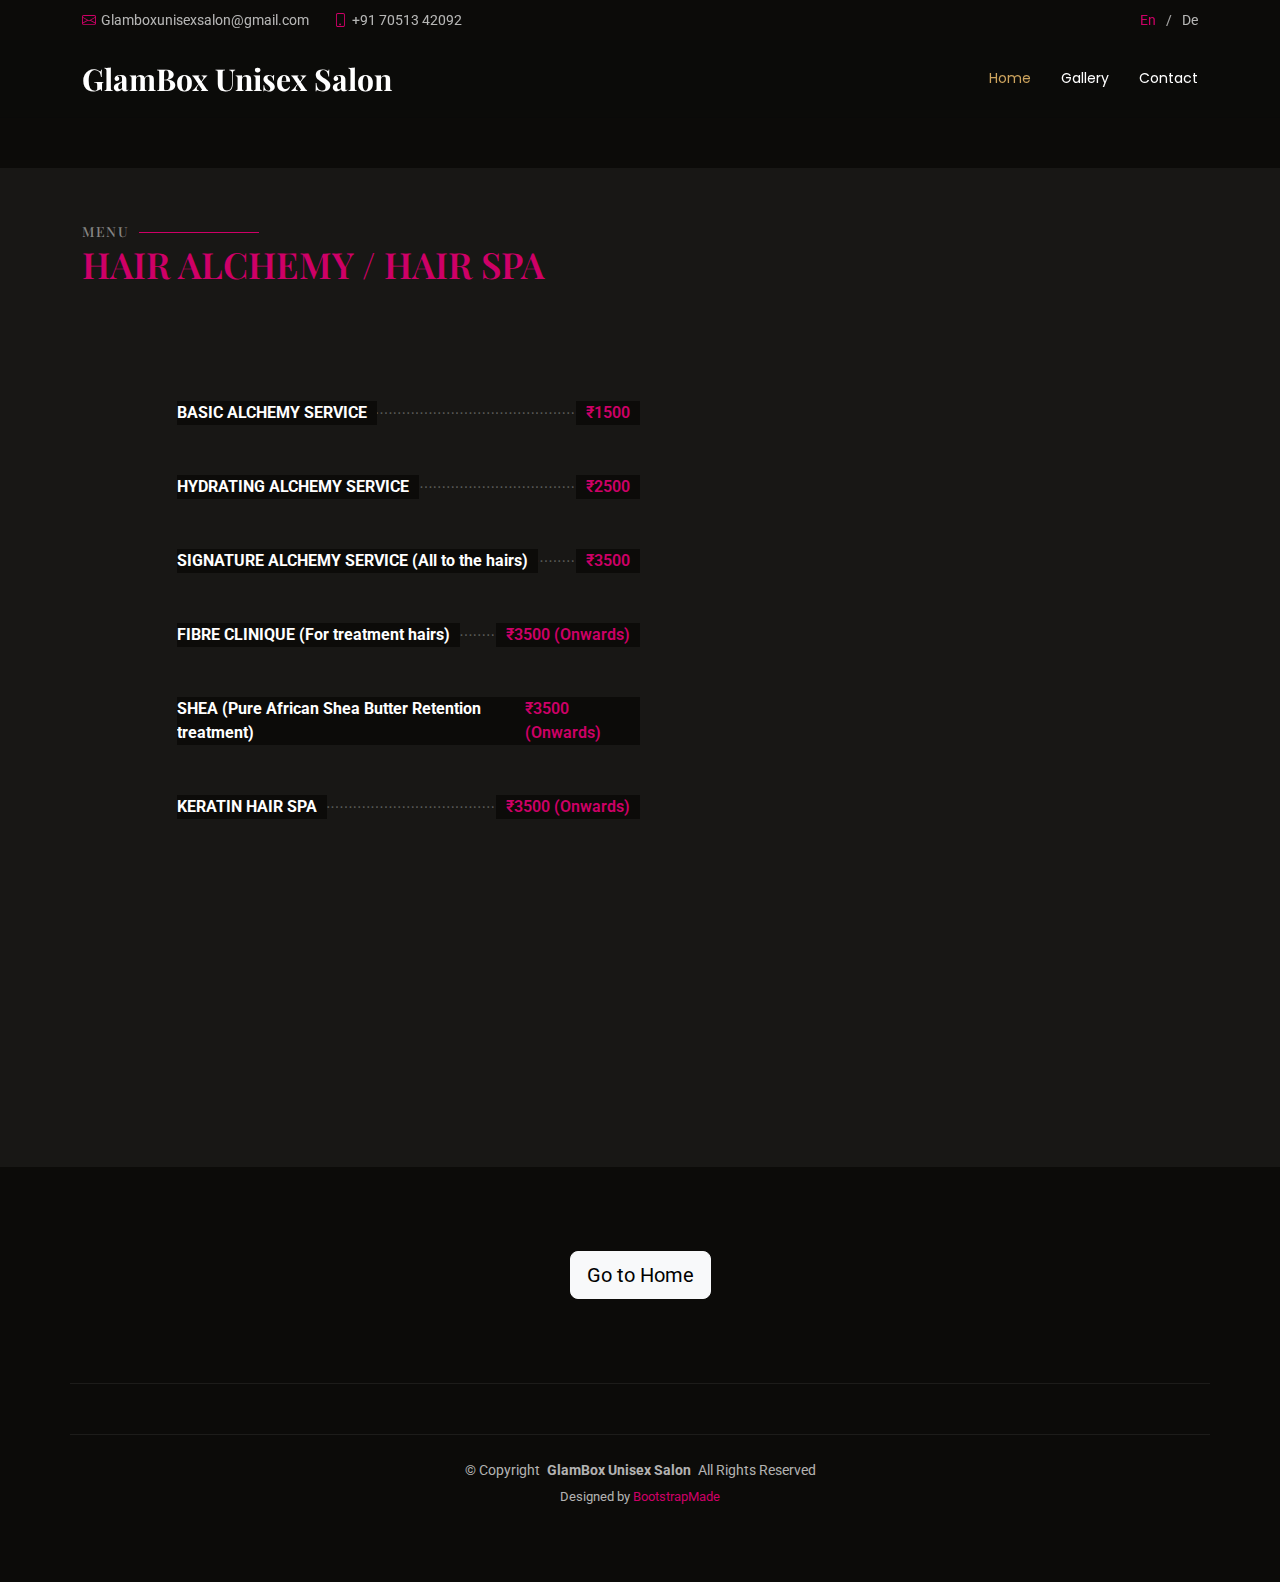
<file: hairalchemyspa.html>
<!DOCTYPE html>
<html lang="en">

<head>
    <meta charset="utf-8">
    <meta content="width=device-width, initial-scale=1.0" name="viewport">
    <title>Index -GlamBox Unisex Salon menu </title>
    <meta name="description" content="">
    <meta name="keywords" content="">

    <!-- Favicons -->
    <link href="assets/img/favicon.png" rel="icon">
    <link href="assets/img/apple-touch-icon.png" rel="apple-touch-icon">

    <!-- Fonts -->
    <link href="https://fonts.googleapis.com" rel="preconnect">
    <link href="https://fonts.gstatic.com" rel="preconnect" crossorigin>
    <link
        href="https://fonts.googleapis.com/css2?family=Roboto:ital,wght@0,100;0,300;0,400;0,500;0,700;0,900;1,100;1,300;1,400;1,500;1,700;1,900&family=Poppins:ital,wght@0,100;0,200;0,300;0,400;0,500;0,600;0,700;0,800;0,900;1,100;1,200;1,300;1,400;1,500;1,600;1,700;1,800;1,900&family=Playfair+Display:ital,wght@0,400;0,500;0,600;0,700;0,800;0,900;1,400;1,500;1,600;1,700;1,800;1,900&display=swap"
        rel="stylesheet">

    <!-- Vendor CSS Files -->
    <link href="assets/vendor/bootstrap/css/bootstrap.min.css" rel="stylesheet">
    <link href="assets/vendor/bootstrap-icons/bootstrap-icons.css" rel="stylesheet">
    <link href="assets/vendor/aos/aos.css" rel="stylesheet">
    <link href="assets/vendor/glightbox/css/glightbox.min.css" rel="stylesheet">
    <link href="assets/vendor/swiper/swiper-bundle.min.css" rel="stylesheet">

    <!-- Main CSS File -->
    <link href="assets/css/main.css" rel="stylesheet">

    <!-- =======================================================
  * Template Name: Restaurantly
  * Template URL: https://bootstrapmade.com/restaurantly-restaurant-template/
  * Updated: Aug 07 2024 with Bootstrap v5.3.3
  * Author: BootstrapMade.com
  * License: https://bootstrapmade.com/license/
  ======================================================== -->
</head>

<body class="index-page">

    <header id="header" class="header fixed-top">

        <div class="topbar d-flex align-items-center">
            <div class="container d-flex justify-content-center justify-content-md-between">
                <div class="contact-info d-flex align-items-center">
                    <i class="bi bi-envelope d-flex align-items-center"><a
                            href="mailto:Glamboxunisexsalon@gmail.com"> Glamboxunisexsalon@gmail.com</a></i>
                    <i class="bi bi-phone d-flex align-items-center ms-4"><span>+91 70513 42092</span></i>
                </div>
                <div class="languages d-none d-md-flex align-items-center">
                    <ul>
                        <li>En</li>
                        <li><a href="#">De</a></li>
                    </ul>
                </div>
            </div>
        </div><!-- End Top Bar -->

        <div class="branding d-flex align-items-cente">

            <div class="container position-relative d-flex align-items-center justify-content-between">
                <a href="index.html" class="logo d-flex align-items-center me-auto me-xl-0">
                    <!-- Uncomment the line below if you also wish to use an image logo -->
                    <!-- <img src="assets/img/logo.png" alt=""> -->
                    <h1 class="sitename"> GlamBox Unisex Salon </h1>
                </a>

                <nav id="navmenu" class="navmenu">
                    <ul>
                        <li><a href="index.html" class="active">Home<br></a></li>



                        <li><a href="#gallery">Gallery</a></li>

                        <li><a href="#contact">Contact</a></li>
                    </ul>
                    <i class="mobile-nav-toggle d-xl-none bi bi-list"></i>
                </nav>


            </div>

        </div>

    </header>

    <main class="main">

        <section class="mb-5"> <!-- Adds bottom margin to the first section --></section>


        <!-- Menu Section -->
        <section id="menu" class="menu section">

            <!-- Section Title -->
            <div class="container section-title" data-aos="fade-up">
                <h2>Menu</h2>
                <p> HAIR ALCHEMY / HAIR SPA  </p>
            </div><!-- End Section Title -->

            <div class="container isotope-layout" data-default-filter="*" data-layout="masonry"
                data-sort="original-order">

                <div class="col-lg-6 menu-item isotope-item filter-starters">
                    <div class="menu-content">
                        <a href="#">BASIC ALCHEMY SERVICE</a><span>₹1500</span>
                    </div>
                    <div class="menu-ingredients"></div>
                </div><!-- Menu Item -->
                
                <div class="col-lg-6 menu-item isotope-item filter-starters">
                    <div class="menu-content">
                        <a href="#">HYDRATING ALCHEMY SERVICE</a><span>₹2500</span>
                    </div>
                    <div class="menu-ingredients"></div>
                </div><!-- Menu Item -->
                
                <div class="col-lg-6 menu-item isotope-item filter-starters">
                    <div class="menu-content">
                        <a href="#">SIGNATURE ALCHEMY SERVICE (All to the hairs)</a><span>₹3500</span>
                    </div>
                    <div class="menu-ingredients"></div>
                </div><!-- Menu Item -->
                
                <div class="col-lg-6 menu-item isotope-item filter-starters">
                    <div class="menu-content">
                        <a href="#">FIBRE CLINIQUE (For treatment hairs)</a><span>₹3500 (Onwards)</span>
                    </div>
                    <div class="menu-ingredients"></div>
                </div><!-- Menu Item -->
                
                <div class="col-lg-6 menu-item isotope-item filter-starters">
                    <div class="menu-content">
                        <a href="#"> SHEA (Pure African Shea Butter Retention treatment)</a><span>₹3500 (Onwards)</span>
                    </div>
                    <div class="menu-ingredients"></div>
                </div><!-- Menu Item -->
                

                <div class="col-lg-6 menu-item isotope-item filter-starters">
                    <div class="menu-content">
                        <a href="#"> KERATIN HAIR SPA</a><span>₹3500 (Onwards)</span>
                    </div>
                    <div class="menu-ingredients"></div>
                </div><!-- Menu Item -->
                    
<BR> <BR>

                
                <div class="container isotope-layout" data-default-filter="*" data-layout="masonry"
                    data-sort="original-order">

                    <div class="row" data-aos="fade-up" data-aos-delay="100">
                        <div class="col-lg-12 d-flex justify-content-center">
                            <ul class="menu-filters isotope-filters">

                                <li data-filter=".filter-bronze"> EVOLVERE SALON SOLUTION </li>

                            </ul>
                        </div>
                    </div><!-- Menu Filters -->

                    <div class="row isotope-container" data-aos="fade-up" data-aos-delay="200">

                        <div class="col-lg-6 menu-item isotope-item filter-starters">
                            <div class="menu-content">
                                <a href="#">QUICKFIX TREATMENT</a><span>2500</span>
                            </div>
                            <div class="menu-ingredients"></div>
                        </div><!-- Menu Item -->
                        
                        <div class="col-lg-6 menu-item isotope-item filter-starters">
                            <div class="menu-content">
                                <a href="#"> FOAM TREATMENT</a><span>  ₹2500  </span>
                            </div>
                            <div class="menu-ingredients"></div>
                        </div><!-- Menu Item -->
                        
                        <div class="col-lg-6 menu-item isotope-item filter-starters">
                            <div class="menu-content">
                                <a href="#">  COCKTAIL TREATMENT </a><span>₹3500</span>
                            </div>
                            <div class="menu-ingredients"></div>
                        </div><!-- Menu Item -->
                        
                        
                        
                       
                        
                        
                        
                                           

                    </div>



                    <div class="my-5"></div>

                </div>


        </section><!-- /Menu Section -->

        <section class="text-center my-4">
            <a href="index.html" class="btn btn-light btn-lg text-black">Go to Home</a>
        </section>



    </main>

    <footer id="footer" class="footer">

        <div class="container footer-top">
            <div class="row gy-4">


                <div class="container copyright text-center mt-4">
                    <p>© <span>Copyright</span> <strong class="px-1 sitename"> GlamBox Unisex Salon </strong> <span>All
                            Rights
                            Reserved</span></p>
                    <div class="credits">

                        Designed by <a href="https://bootstrapmade.com/">BootstrapMade</a>
                    </div>
                </div>

    </footer>

    <!-- Scroll Top -->
    <a href="#" id="scroll-top" class="scroll-top d-flex align-items-center justify-content-center"><i
            class="bi bi-arrow-up-short"></i></a>

    <!-- Preloader -->
    <div id="preloader"></div>

    <!-- Vendor JS Files -->
    <script src="assets/vendor/bootstrap/js/bootstrap.bundle.min.js"></script>
    <script src="assets/vendor/php-email-form/validate.js"></script>
    <script src="assets/vendor/aos/aos.js"></script>
    <script src="assets/vendor/glightbox/js/glightbox.min.js"></script>
    <script src="assets/vendor/imagesloaded/imagesloaded.pkgd.min.js"></script>
    <script src="assets/vendor/isotope-layout/isotope.pkgd.min.js"></script>
    <script src="assets/vendor/swiper/swiper-bundle.min.js"></script>

    <!-- Main JS File -->
    <script src="assets/js/main.js"></script>

</body>

</html>
</file>
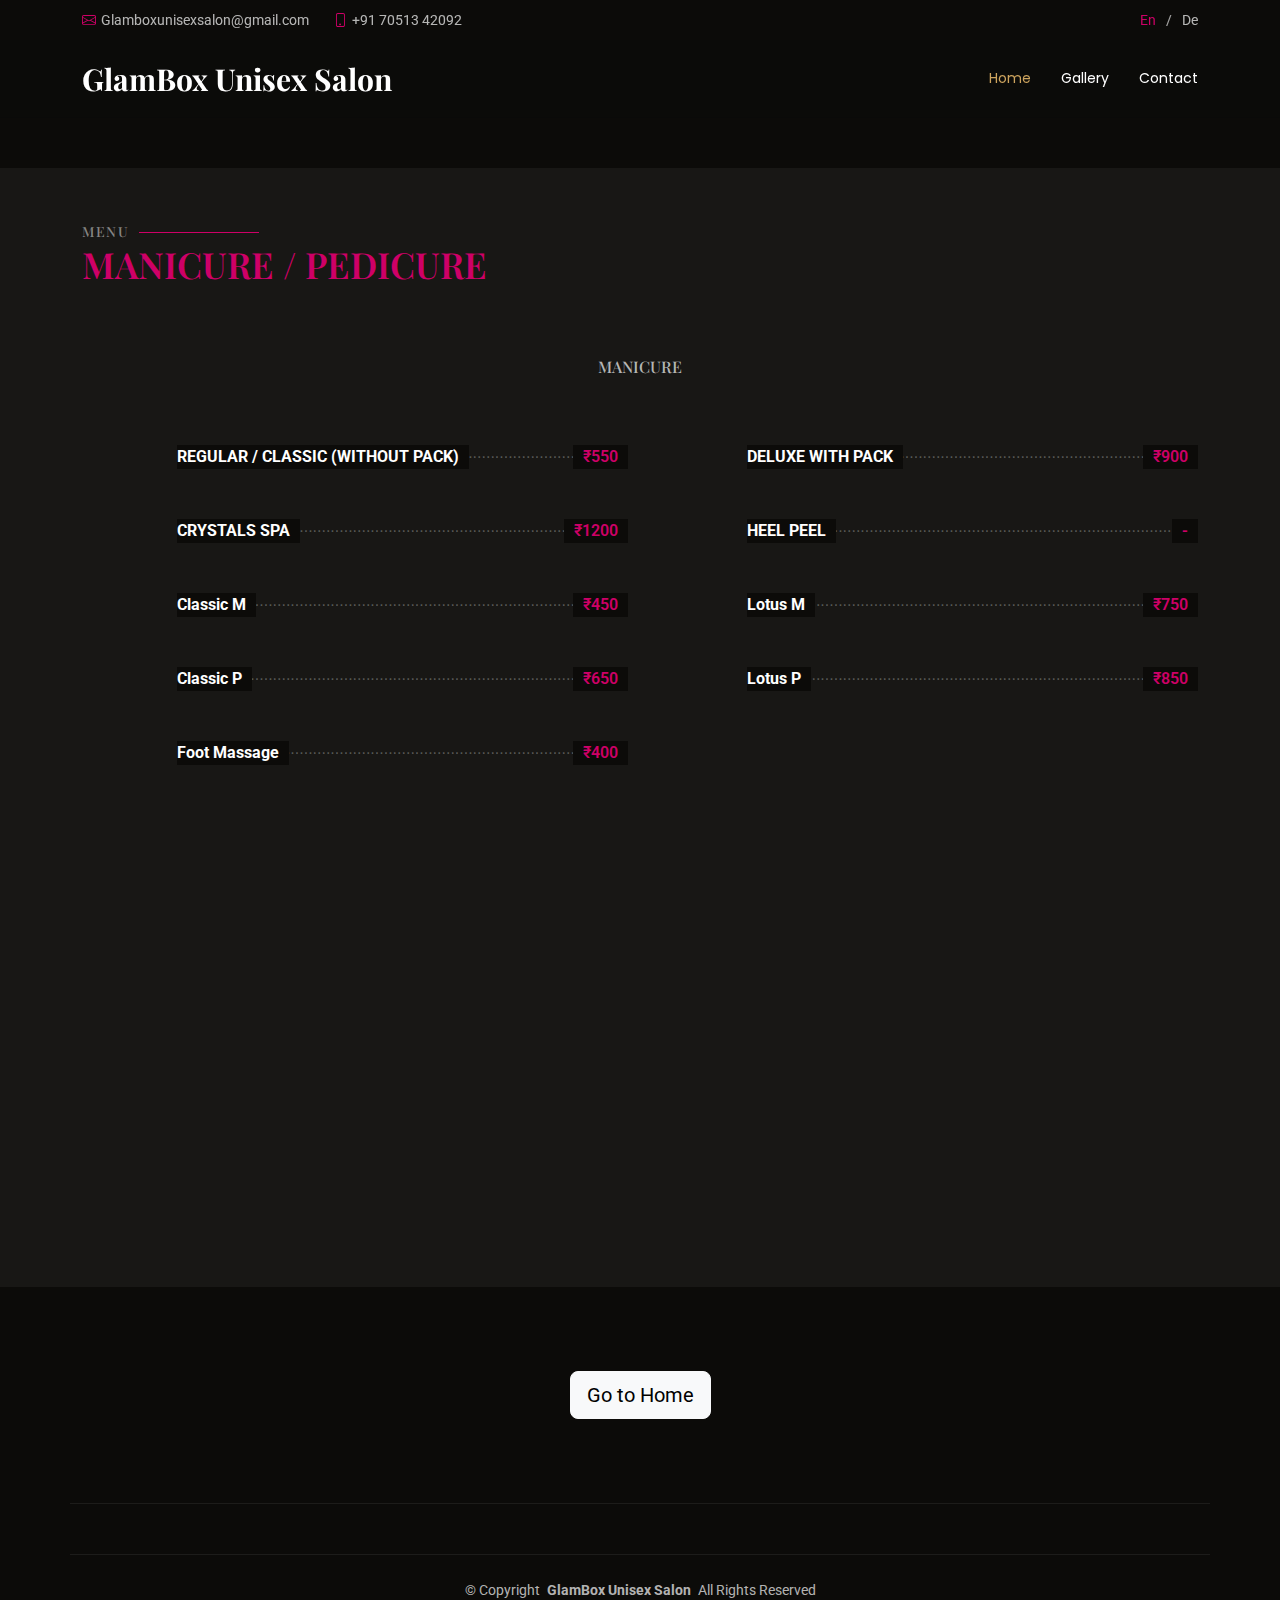
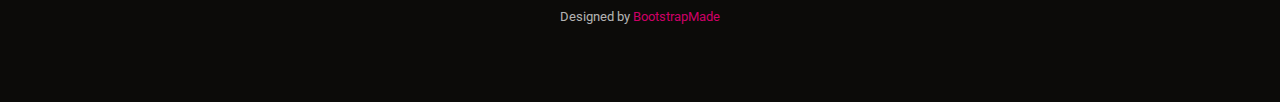
<file: manicurepadicure.html>
<!DOCTYPE html>
<html lang="en">

<head>
    <meta charset="utf-8">
    <meta content="width=device-width, initial-scale=1.0" name="viewport">
    <title>Index -GlamBox Unisex Salon menu </title>
    <meta name="description" content="">
    <meta name="keywords" content="">

    <!-- Favicons -->
    <link href="assets/img/favicon.png" rel="icon">
    <link href="assets/img/apple-touch-icon.png" rel="apple-touch-icon">

    <!-- Fonts -->
    <link href="https://fonts.googleapis.com" rel="preconnect">
    <link href="https://fonts.gstatic.com" rel="preconnect" crossorigin>
    <link
        href="https://fonts.googleapis.com/css2?family=Roboto:ital,wght@0,100;0,300;0,400;0,500;0,700;0,900;1,100;1,300;1,400;1,500;1,700;1,900&family=Poppins:ital,wght@0,100;0,200;0,300;0,400;0,500;0,600;0,700;0,800;0,900;1,100;1,200;1,300;1,400;1,500;1,600;1,700;1,800;1,900&family=Playfair+Display:ital,wght@0,400;0,500;0,600;0,700;0,800;0,900;1,400;1,500;1,600;1,700;1,800;1,900&display=swap"
        rel="stylesheet">

    <!-- Vendor CSS Files -->
    <link href="assets/vendor/bootstrap/css/bootstrap.min.css" rel="stylesheet">
    <link href="assets/vendor/bootstrap-icons/bootstrap-icons.css" rel="stylesheet">
    <link href="assets/vendor/aos/aos.css" rel="stylesheet">
    <link href="assets/vendor/glightbox/css/glightbox.min.css" rel="stylesheet">
    <link href="assets/vendor/swiper/swiper-bundle.min.css" rel="stylesheet">

    <!-- Main CSS File -->
    <link href="assets/css/main.css" rel="stylesheet">

    <!-- =======================================================
  * Template Name: Restaurantly
  * Template URL: https://bootstrapmade.com/restaurantly-restaurant-template/
  * Updated: Aug 07 2024 with Bootstrap v5.3.3
  * Author: BootstrapMade.com
  * License: https://bootstrapmade.com/license/
  ======================================================== -->
</head>

<body class="index-page">

    <header id="header" class="header fixed-top">

        <div class="topbar d-flex align-items-center">
            <div class="container d-flex justify-content-center justify-content-md-between">
                <div class="contact-info d-flex align-items-center">
                    <i class="bi bi-envelope d-flex align-items-center"><a href="mailto:Glamboxunisexsalon@gmail.com">
                            Glamboxunisexsalon@gmail.com</a></i>
                    <i class="bi bi-phone d-flex align-items-center ms-4"><span>+91 70513 42092</span></i>
                </div>
                <div class="languages d-none d-md-flex align-items-center">
                    <ul>
                        <li>En</li>
                        <li><a href="#">De</a></li>
                    </ul>
                </div>
            </div>
        </div><!-- End Top Bar -->

        <div class="branding d-flex align-items-cente">

            <div class="container position-relative d-flex align-items-center justify-content-between">
                <a href="index.html" class="logo d-flex align-items-center me-auto me-xl-0">
                    <!-- Uncomment the line below if you also wish to use an image logo -->
                    <!-- <img src="assets/img/logo.png" alt=""> -->
                    <h1 class="sitename"> GlamBox Unisex Salon </h1>
                </a>

                <nav id="navmenu" class="navmenu">
                    <ul>
                        <li><a href="index.html" class="active">Home<br></a></li>



                        <li><a href="#gallery">Gallery</a></li>

                        <li><a href="#contact">Contact</a></li>
                    </ul>
                    <i class="mobile-nav-toggle d-xl-none bi bi-list"></i>
                </nav>


            </div>

        </div>

    </header>

    <main class="main">

        <section class="mb-5"> <!-- Adds bottom margin to the first section --></section>


        <!-- Menu Section -->
        <section id="menu" class="menu section">

            <!-- Section Title -->
            <div class="container section-title" data-aos="fade-up">
                <h2>Menu</h2>
                <p> MANICURE / PEDICURE </p>
            </div><!-- End Section Title -->

            <div class="container isotope-layout" data-default-filter="*" data-layout="masonry"
                data-sort="original-order">

                <div class="row" data-aos="fade-up" data-aos-delay="100">
                    <div class="col-lg-12 d-flex justify-content-center">
                        <ul class="menu-filters isotope-filters">

                            <li data-filter=".filter-bronze">MANICURE </li>

                        </ul>
                    </div>
                </div><!-- Menu Filters -->

                <div class="row isotope-container" data-aos="fade-up" data-aos-delay="200">
                    <div class="col-lg-6 menu-item isotope-item filter-starters">
                        <div class="menu-content">
                            <a href="#">REGULAR / CLASSIC (WITHOUT PACK)</a><span>₹550</span>
                        </div>
                        <div class="menu-ingredients"></div>
                    </div><!-- Menu Item -->

                    <div class="col-lg-6 menu-item isotope-item filter-starters">
                        <div class="menu-content">
                            <a href="#">DELUXE WITH PACK</a><span>₹900</span>
                        </div>
                        <div class="menu-ingredients"></div>
                    </div><!-- Menu Item -->

                    <div class="col-lg-6 menu-item isotope-item filter-starters">
                        <div class="menu-content">
                            <a href="#">CRYSTALS SPA</a><span>₹1200</span>
                        </div>
                        <div class="menu-ingredients"></div>
                    </div><!-- Menu Item -->

                    <div class="col-lg-6 menu-item isotope-item filter-starters">
                        <div class="menu-content">
                            <a href="#">HEEL PEEL</a><span>-</span>
                        </div>
                        <div class="menu-ingredients"></div>
                    </div><!-- Menu Item -->

                    <div class="col-lg-6 menu-item isotope-item filter-meni">
                        <div class="menu-content"><a href="#">Classic M</a><span>₹450</span></div>
                    </div>
                    <div class="col-lg-6 menu-item isotope-item filter-meni">
                        <div class="menu-content"><a href="#">Lotus M</a><span>₹750</span></div>
                    </div>
                    <div class="col-lg-6 menu-item isotope-item filter-meni">
                        <div class="menu-content"><a href="#">Classic P</a><span>₹650</span></div>
                    </div>
                    <div class="col-lg-6 menu-item isotope-item filter-meni">
                        <div class="menu-content"><a href="#">Lotus P</a><span>₹850</span></div>
                    </div>
                    <div class="col-lg-6 menu-item isotope-item filter-meni">
                        <div class="menu-content"><a href="#">Foot Massage</a><span>₹400</span></div>
                    </div>




                </div>

                <div class="my-5"></div>





                <div class="container isotope-layout" data-default-filter="*" data-layout="masonry"
                    data-sort="original-order">

                    <div class="row" data-aos="fade-up" data-aos-delay="100">
                        <div class="col-lg-12 d-flex justify-content-center">
                            <ul class="menu-filters isotope-filters">

                                <li data-filter=".filter-bronze"> PEDICURE</li>

                            </ul>
                        </div>
                    </div><!-- Menu Filters -->

                    <div class="row isotope-container" data-aos="fade-up" data-aos-delay="200">

                        <div class="col-lg-6 menu-item isotope-item filter-starters">
                            <div class="menu-content">
                                <a href="#">REGULAR / CLASSIC (WITHOUT PACK)</a><span>₹650</span>
                            </div>
                            <div class="menu-ingredients"></div>
                        </div><!-- Menu Item -->

                        <div class="col-lg-6 menu-item isotope-item filter-starters">
                            <div class="menu-content">
                                <a href="#">DELUXE WITH PACK</a><span>₹1000</span>
                            </div>
                            <div class="menu-ingredients"></div>
                        </div><!-- Menu Item -->

                        <div class="col-lg-6 menu-item isotope-item filter-starters">
                            <div class="menu-content">
                                <a href="#">CRYSTALS SPA</a><span>₹1400</span>
                            </div>
                            <div class="menu-ingredients"></div>
                        </div><!-- Menu Item -->

                        <div class="col-lg-6 menu-item isotope-item filter-starters">
                            <div class="menu-content">
                                <a href="#">HEEL PEEL</a><span>1800</span>
                            </div>
                            <div class="menu-ingredients"></div>
                        </div><!-- Menu Item -->
                        <div class="col-lg-6 menu-item isotope-item filter-meni">
                            <div class="menu-content"><a href="#">Classic M</a><span>₹450</span></div>
                        </div>
                        <div class="col-lg-6 menu-item isotope-item filter-meni">
                            <div class="menu-content"><a href="#">Lotus M</a><span>₹750</span></div>
                        </div>
                        <div class="col-lg-6 menu-item isotope-item filter-meni">
                            <div class="menu-content"><a href="#">Classic P</a><span>₹650</span></div>
                        </div>
                        <div class="col-lg-6 menu-item isotope-item filter-meni">
                            <div class="menu-content"><a href="#">Lotus P</a><span>₹850</span></div>
                        </div>
                        <div class="col-lg-6 menu-item isotope-item filter-meni">
                            <div class="menu-content"><a href="#">Foot Massage</a><span>₹400</span></div>
                        </div>


                    </div>









        </section><!-- /Menu Section -->

        <section class="text-center my-4">
            <a href="index.html" class="btn btn-light btn-lg text-black">Go to Home</a>
        </section>



    </main>

    <footer id="footer" class="footer">

        <div class="container footer-top">
            <div class="row gy-4">


                <div class="container copyright text-center mt-4">
                    <p>© <span>Copyright</span> <strong class="px-1 sitename"> GlamBox Unisex Salon </strong> <span>All
                            Rights
                            Reserved</span></p>
                    <div class="credits">

                        Designed by <a href="https://bootstrapmade.com/">BootstrapMade</a>
                    </div>
                </div>

    </footer>

    <!-- Scroll Top -->
    <a href="#" id="scroll-top" class="scroll-top d-flex align-items-center justify-content-center"><i
            class="bi bi-arrow-up-short"></i></a>

    <!-- Preloader -->
    <div id="preloader"></div>

    <!-- Vendor JS Files -->
    <script src="assets/vendor/bootstrap/js/bootstrap.bundle.min.js"></script>
    <script src="assets/vendor/php-email-form/validate.js"></script>
    <script src="assets/vendor/aos/aos.js"></script>
    <script src="assets/vendor/glightbox/js/glightbox.min.js"></script>
    <script src="assets/vendor/imagesloaded/imagesloaded.pkgd.min.js"></script>
    <script src="assets/vendor/isotope-layout/isotope.pkgd.min.js"></script>
    <script src="assets/vendor/swiper/swiper-bundle.min.js"></script>

    <!-- Main JS File -->
    <script src="assets/js/main.js"></script>

</body>

</html>
</file>
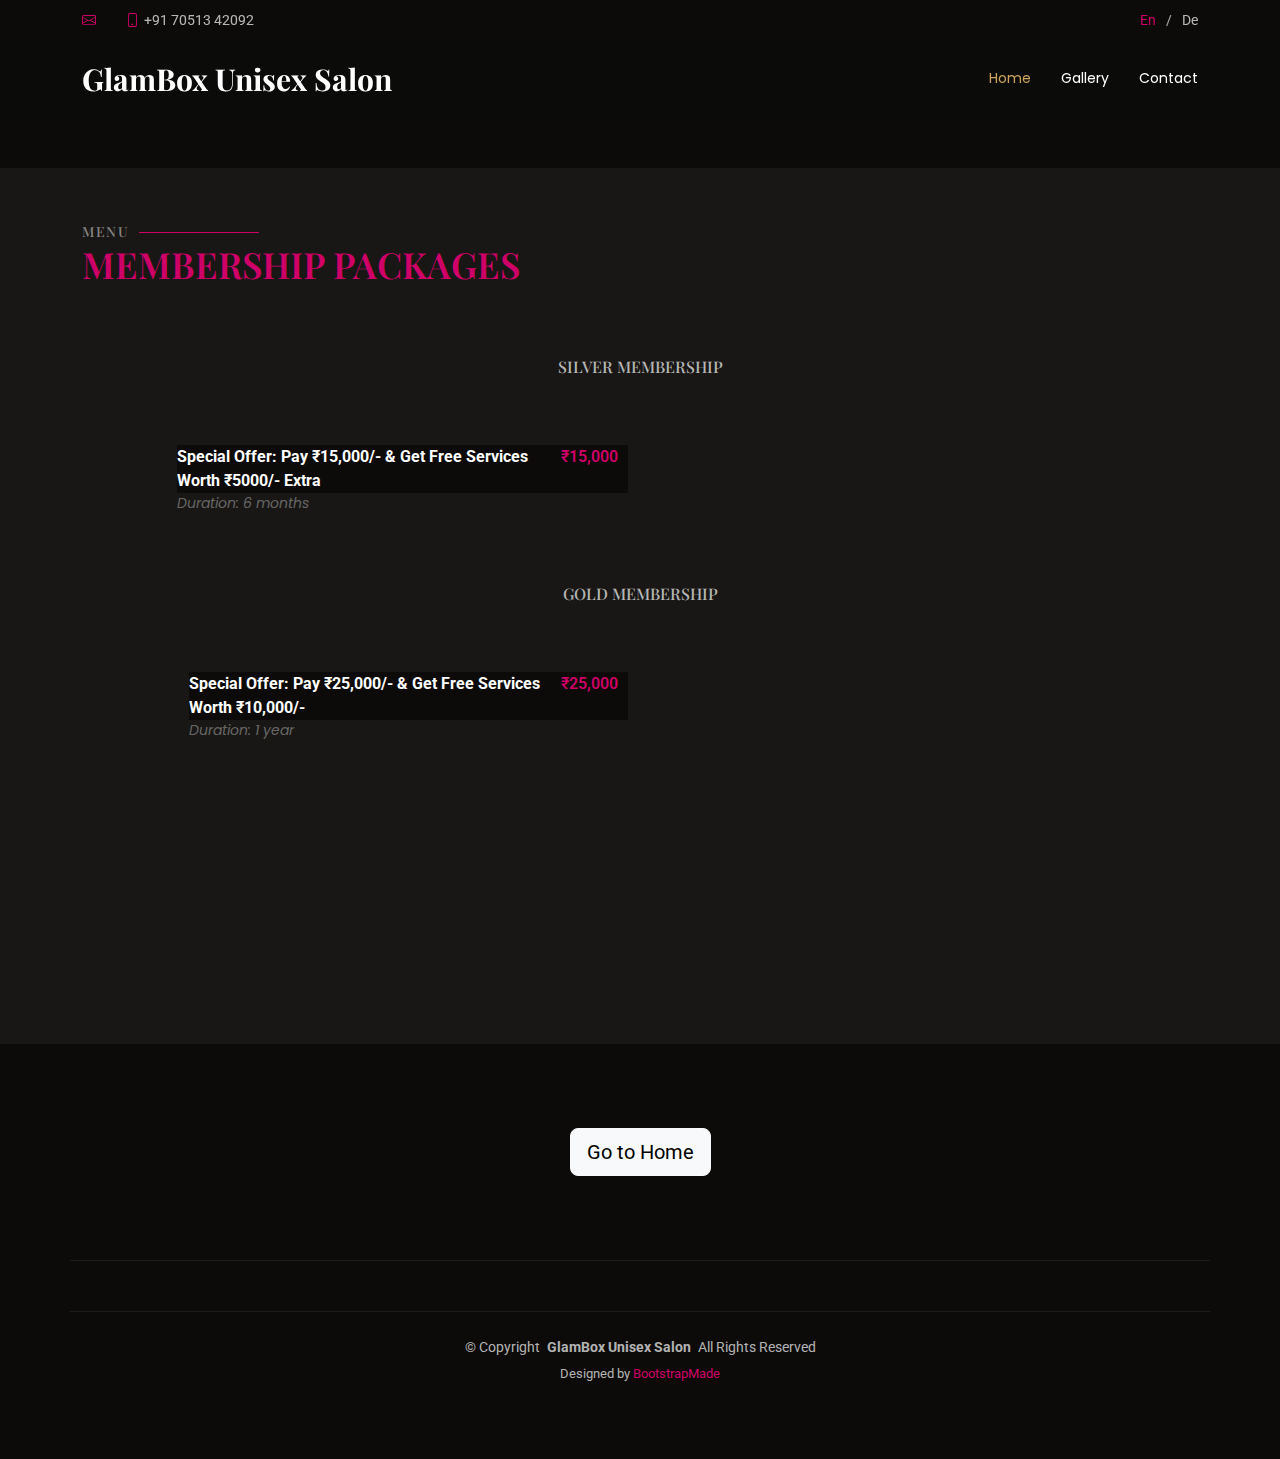
<file: membershippack.html>
<!DOCTYPE html>
<html lang="en">

<head>
    <meta charset="utf-8">
    <meta content="width=device-width, initial-scale=1.0" name="viewport">
    <title>Index -GlamBox Unisex Salon menu </title>
    <meta name="description" content="">
    <meta name="keywords" content="">

    <!-- Favicons -->
    <link href="assets/img/favicon.png" rel="icon">
    <link href="assets/img/apple-touch-icon.png" rel="apple-touch-icon">

    <!-- Fonts -->
    <link href="https://fonts.googleapis.com" rel="preconnect">
    <link href="https://fonts.gstatic.com" rel="preconnect" crossorigin>
    <link
        href="https://fonts.googleapis.com/css2?family=Roboto:ital,wght@0,100;0,300;0,400;0,500;0,700;0,900;1,100;1,300;1,400;1,500;1,700;1,900&family=Poppins:ital,wght@0,100;0,200;0,300;0,400;0,500;0,600;0,700;0,800;0,900;1,100;1,200;1,300;1,400;1,500;1,600;1,700;1,800;1,900&family=Playfair+Display:ital,wght@0,400;0,500;0,600;0,700;0,800;0,900;1,400;1,500;1,600;1,700;1,800;1,900&display=swap"
        rel="stylesheet">

    <!-- Vendor CSS Files -->
    <link href="assets/vendor/bootstrap/css/bootstrap.min.css" rel="stylesheet">
    <link href="assets/vendor/bootstrap-icons/bootstrap-icons.css" rel="stylesheet">
    <link href="assets/vendor/aos/aos.css" rel="stylesheet">
    <link href="assets/vendor/glightbox/css/glightbox.min.css" rel="stylesheet">
    <link href="assets/vendor/swiper/swiper-bundle.min.css" rel="stylesheet">

    <!-- Main CSS File -->
    <link href="assets/css/main.css" rel="stylesheet">

    <!-- =======================================================
  * Template Name: Restaurantly
  * Template URL: https://bootstrapmade.com/restaurantly-restaurant-template/
  * Updated: Aug 07 2024 with Bootstrap v5.3.3
  * Author: BootstrapMade.com
  * License: https://bootstrapmade.com/license/
  ======================================================== -->
</head>

<body class="index-page">

    <header id="header" class="header fixed-top">

        <div class="topbar d-flex align-items-center">
            <div class="container d-flex justify-content-center justify-content-md-between">
                <div class="contact-info d-flex align-items-center">
                    <i class="bi bi-envelope d-flex align-items-center"><a
                            href="mailto:contact@example.com">  </a></i>
                    <i class="bi bi-phone d-flex align-items-center ms-4"><span>+91 70513 42092</span></i>
                </div>
                <div class="languages d-none d-md-flex align-items-center">
                    <ul>
                        <li>En</li>
                        <li><a href="#">De</a></li>
                    </ul>
                </div>
            </div>
        </div><!-- End Top Bar -->

        <div class="branding d-flex align-items-cente">

            <div class="container position-relative d-flex align-items-center justify-content-between">
                <a href="index.html" class="logo d-flex align-items-center me-auto me-xl-0">
                    <!-- Uncomment the line below if you also wish to use an image logo -->
                    <!-- <img src="assets/img/logo.png" alt=""> -->
                    <h1 class="sitename"> GlamBox Unisex Salon </h1>
                </a>

                <nav id="navmenu" class="navmenu">
                    <ul>
                        <li><a href="index.html" class="active">Home<br></a></li>



                        <li><a href="#gallery">Gallery</a></li>

                        <li><a href="#contact">Contact</a></li>
                    </ul>
                    <i class="mobile-nav-toggle d-xl-none bi bi-list"></i>
                </nav>


            </div>

        </div>

    </header>

    <main class="main">

        <section class="mb-5"> <!-- Adds bottom margin to the first section --></section>


        <!-- Menu Section -->
        <section id="menu" class="menu section">

            <!-- Section Title -->
            <div class="container section-title" data-aos="fade-up">
                <h2>Menu</h2>
                <p> MEMBERSHIP PACKAGES </p>
            </div><!-- End Section Title -->

            <div class="container isotope-layout" data-default-filter="*" data-layout="masonry"
                data-sort="original-order">

                <div class="row" data-aos="fade-up" data-aos-delay="100">
                    <div class="col-lg-12 d-flex justify-content-center">
                        <ul class="menu-filters isotope-filters">

                            <li data-filter=".filter-bronze">SILVER MEMBERSHIP </li>

                        </ul>
                    </div>
                </div><!-- Menu Filters -->

                <div class="row isotope-container" data-aos="fade-up" data-aos-delay="200">
                    <div class="col-lg-6 menu-item isotope-item filter-starters">
                        <div class="menu-content">
                            <a href="#">Special Offer: Pay ₹15,000/- & Get Free Services Worth ₹5000/- Extra</a><span>₹15,000</span>
                        </div>
                        <div class="menu-ingredients">
                            <p>Duration: 6 months</p>
                        </div>
                    </div><!-- Menu Item -->
                    
                    
                    


                </div>

                <div class="my-5"></div>





                <div class="container isotope-layout" data-default-filter="*" data-layout="masonry"
                    data-sort="original-order">

                    <div class="row" data-aos="fade-up" data-aos-delay="100">
                        <div class="col-lg-12 d-flex justify-content-center">
                            <ul class="menu-filters isotope-filters">

                                <li data-filter=".filter-bronze"> GOLD MEMBERSHIP</li>

                            </ul>
                        </div>
                    </div><!-- Menu Filters -->

                    <div class="row isotope-container" data-aos="fade-up" data-aos-delay="200">

                        <div class="col-lg-6 menu-item isotope-item filter-starters">
                            <div class="menu-content">
                                <a href="#">Special Offer: Pay ₹25,000/- & Get Free Services Worth ₹10,000/-</a><span>₹25,000</span>
                            </div>
                            <div class="menu-ingredients">
                                <p>Duration: 1 year</p>
                            </div>
                        </div><!-- Menu Item -->
                                              

                    </div>


                    <div class="my-5"></div>





                <div class="container isotope-layout" data-default-filter="*" data-layout="masonry"
                    data-sort="original-order">

                    <div class="row" data-aos="fade-up" data-aos-delay="100">
                        <div class="col-lg-12 d-flex justify-content-center">
                            <ul class="menu-filters isotope-filters">

                                <li data-filter=".filter-bronze"> PLATINUM MEMBERSHIP </li>

                            </ul>
                        </div>
                    </div><!-- Menu Filters -->

                    <div class="row isotope-container" data-aos="fade-up" data-aos-delay="200">

                        <div class="col-lg-6 menu-item isotope-item filter-starters">
                            <div class="menu-content">
                                <a href="#">Special Offer: Pay ₹35,000/- & Get Free Services Worth ₹15,000/-</a><span>₹35,000</span>
                            </div>
                            <div class="menu-ingredients">
                                <p>Duration: 1 year</p>
                            </div>
                        </div><!-- Menu Item -->
                                              

                    </div>


                    
                                              

                    


        </section><!-- /Menu Section -->

        <section class="text-center my-4">
            <a href="index.html" class="btn btn-light btn-lg text-black">Go to Home</a>
        </section>



    </main>

    <footer id="footer" class="footer">

        <div class="container footer-top">
            <div class="row gy-4">


                <div class="container copyright text-center mt-4">
                    <p>© <span>Copyright</span> <strong class="px-1 sitename"> GlamBox Unisex Salon </strong> <span>All
                            Rights
                            Reserved</span></p>
                    <div class="credits">

                        Designed by <a href="https://bootstrapmade.com/">BootstrapMade</a>
                    </div>
                </div>

    </footer>

    <!-- Scroll Top -->
    <a href="#" id="scroll-top" class="scroll-top d-flex align-items-center justify-content-center"><i
            class="bi bi-arrow-up-short"></i></a>

    <!-- Preloader -->
    <div id="preloader"></div>

    <!-- Vendor JS Files -->
    <script src="assets/vendor/bootstrap/js/bootstrap.bundle.min.js"></script>
    <script src="assets/vendor/php-email-form/validate.js"></script>
    <script src="assets/vendor/aos/aos.js"></script>
    <script src="assets/vendor/glightbox/js/glightbox.min.js"></script>
    <script src="assets/vendor/imagesloaded/imagesloaded.pkgd.min.js"></script>
    <script src="assets/vendor/isotope-layout/isotope.pkgd.min.js"></script>
    <script src="assets/vendor/swiper/swiper-bundle.min.js"></script>

    <!-- Main JS File -->
    <script src="assets/js/main.js"></script>

</body>

</html>
</file>
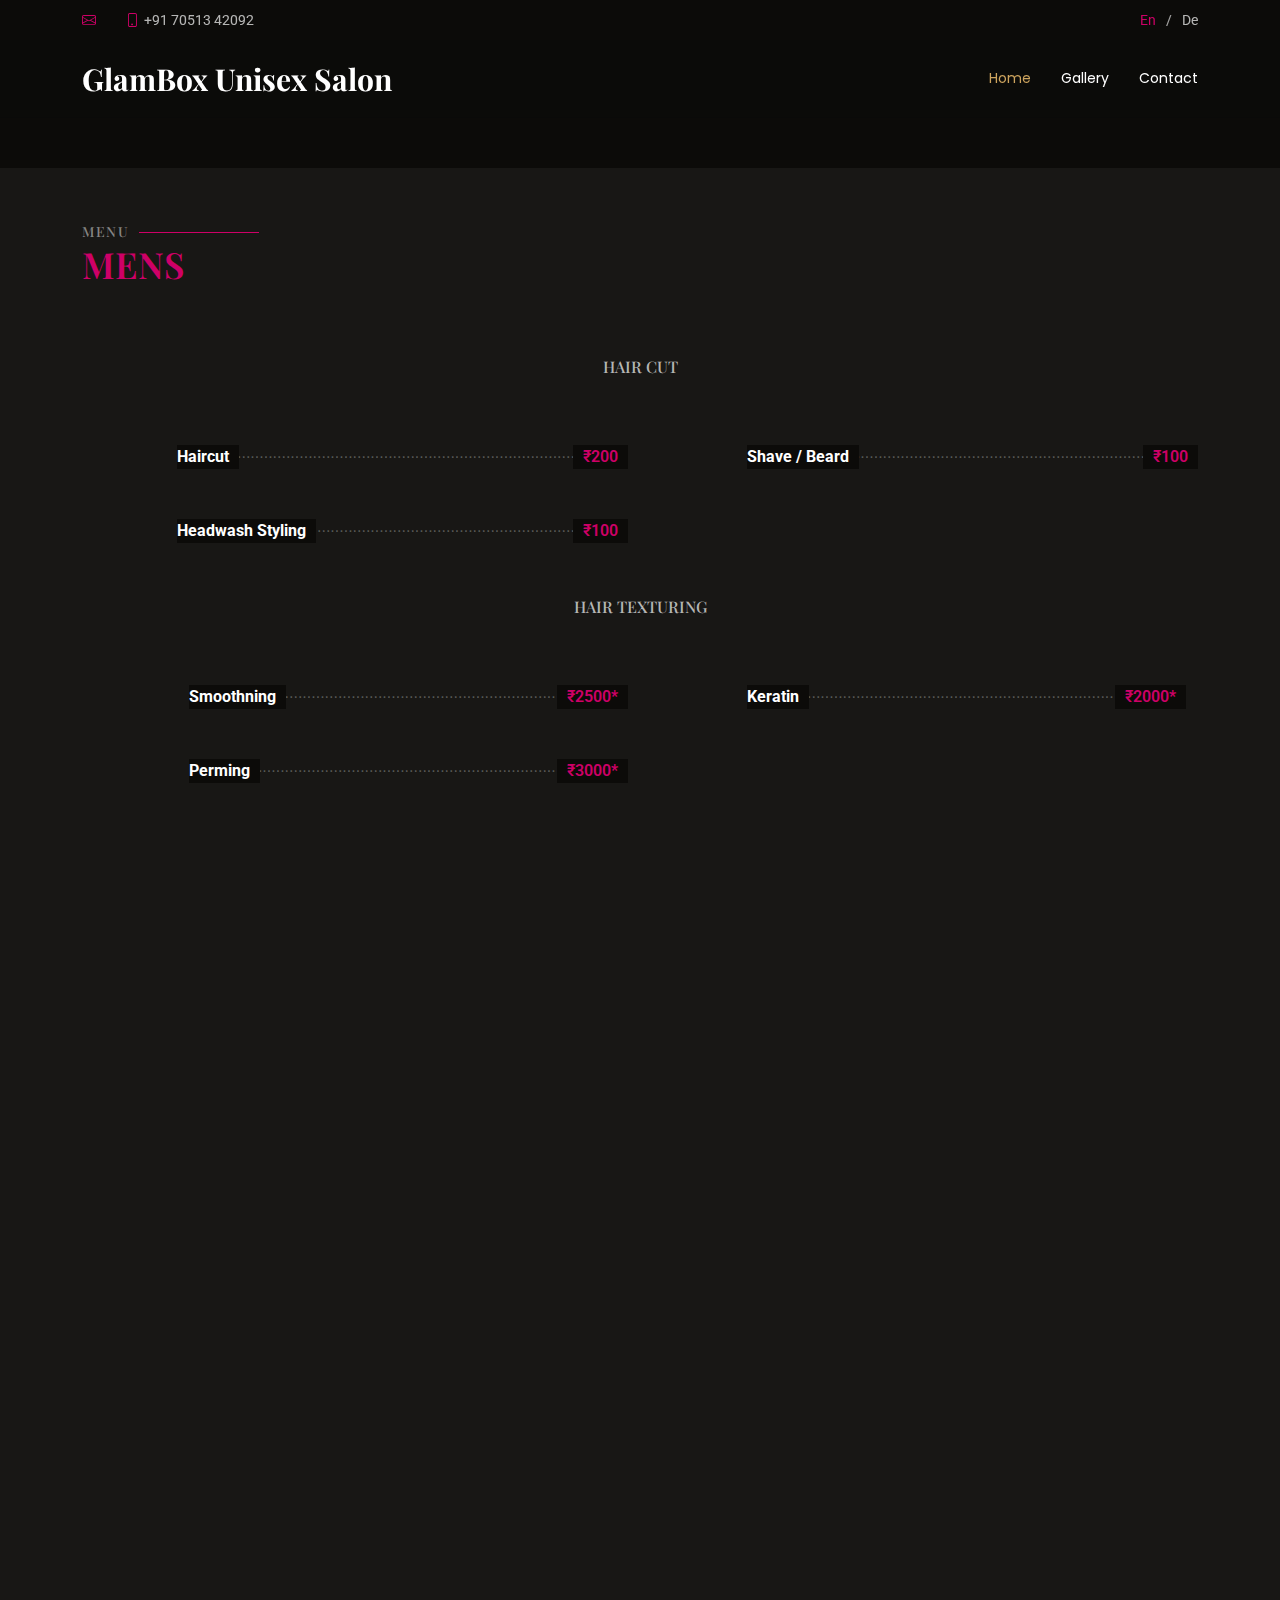
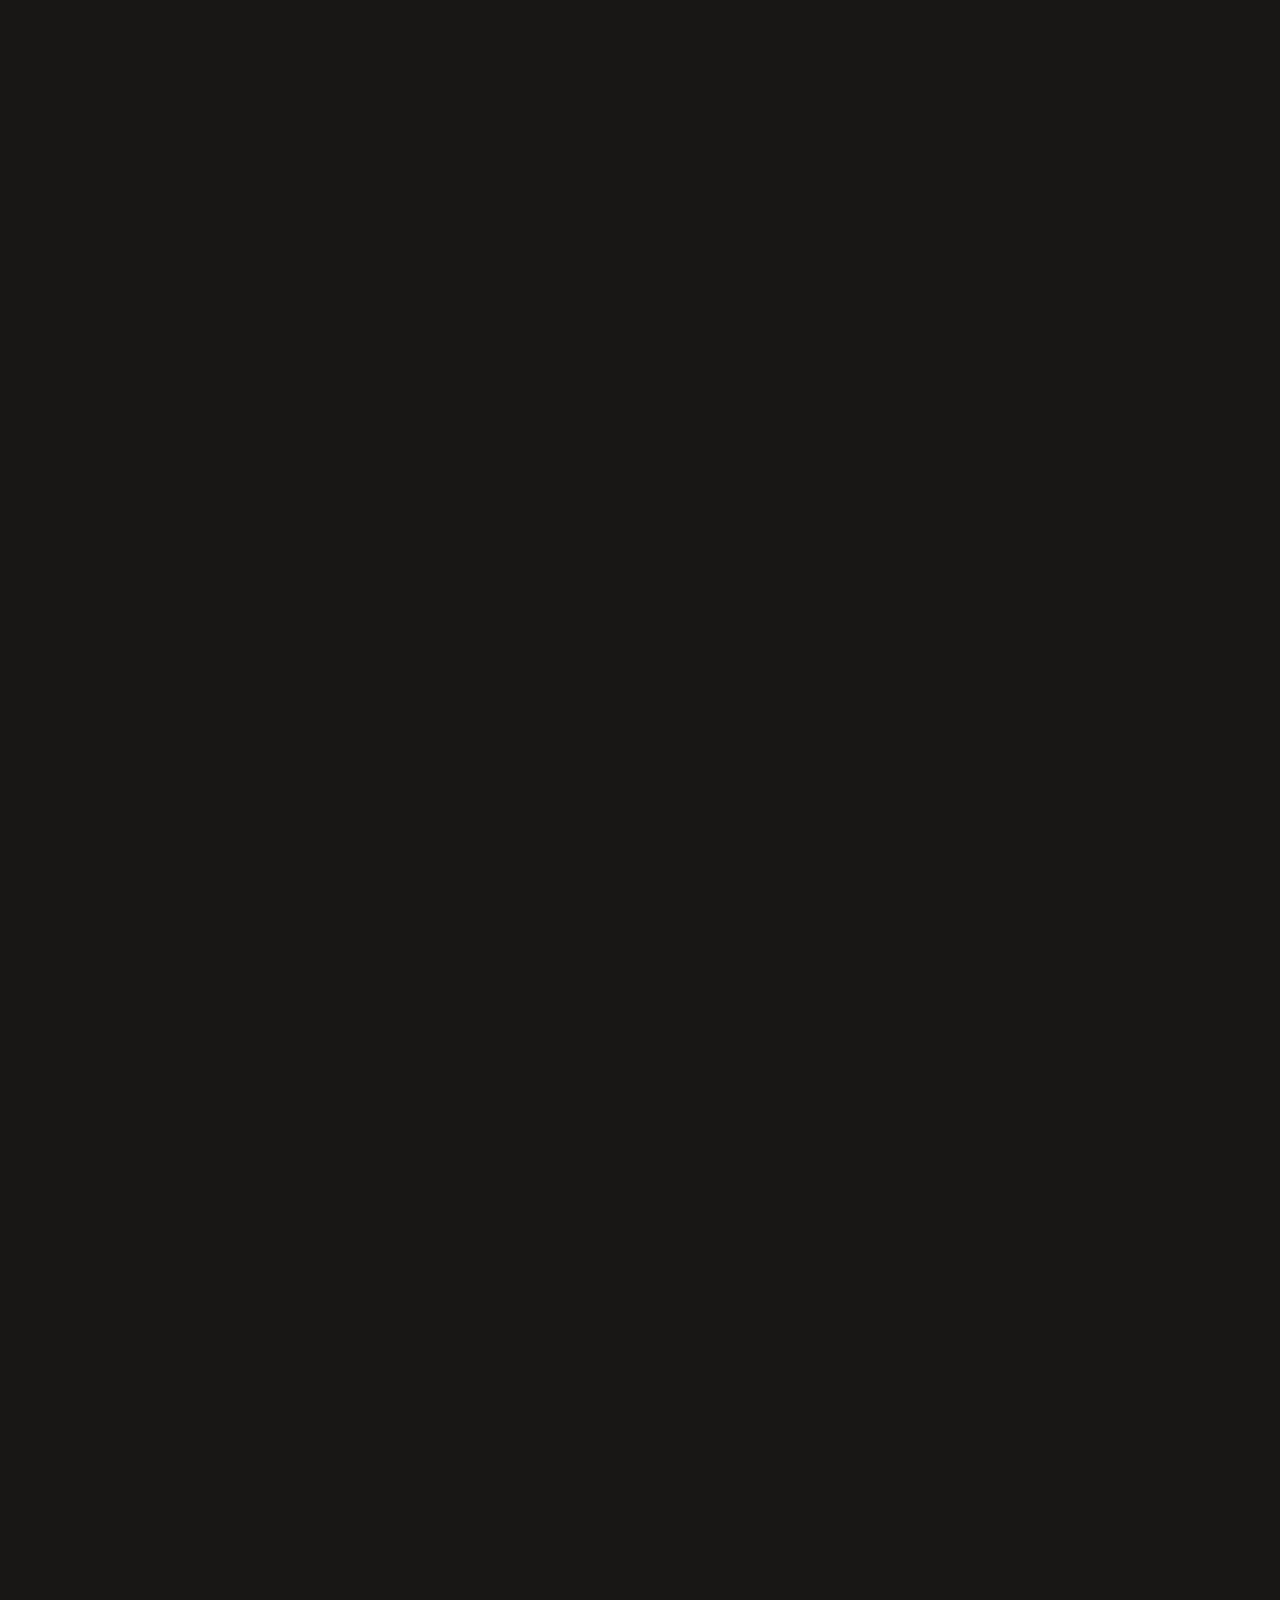
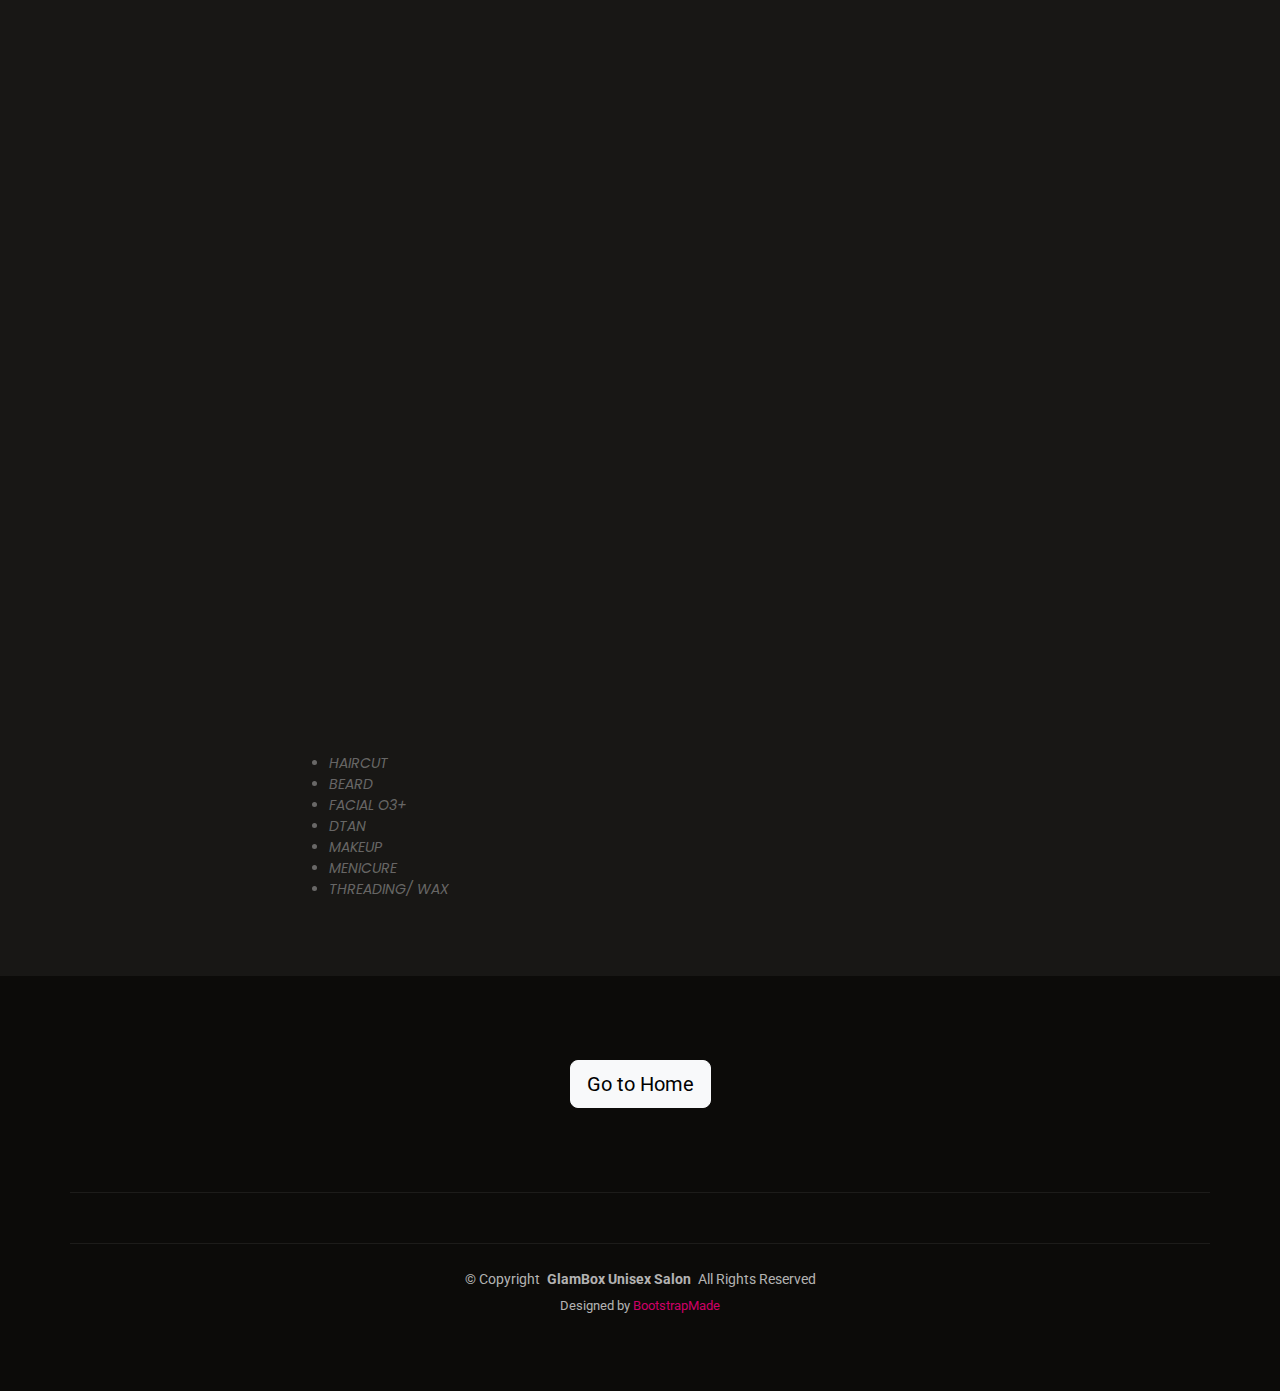
<file: mens.html>
<!DOCTYPE html>
<html lang="en">

<head>
    <meta charset="utf-8">
    <meta content="width=device-width, initial-scale=1.0" name="viewport">
    <title>Index -GlamBox Unisex Salon menu </title>
    <meta name="description" content="">
    <meta name="keywords" content="">

    <!-- Favicons -->
    <link href="assets/img/favicon.png" rel="icon">
    <link href="assets/img/apple-touch-icon.png" rel="apple-touch-icon">

    <!-- Fonts -->
    <link href="https://fonts.googleapis.com" rel="preconnect">
    <link href="https://fonts.gstatic.com" rel="preconnect" crossorigin>
    <link
        href="https://fonts.googleapis.com/css2?family=Roboto:ital,wght@0,100;0,300;0,400;0,500;0,700;0,900;1,100;1,300;1,400;1,500;1,700;1,900&family=Poppins:ital,wght@0,100;0,200;0,300;0,400;0,500;0,600;0,700;0,800;0,900;1,100;1,200;1,300;1,400;1,500;1,600;1,700;1,800;1,900&family=Playfair+Display:ital,wght@0,400;0,500;0,600;0,700;0,800;0,900;1,400;1,500;1,600;1,700;1,800;1,900&display=swap"
        rel="stylesheet">

    <!-- Vendor CSS Files -->
    <link href="assets/vendor/bootstrap/css/bootstrap.min.css" rel="stylesheet">
    <link href="assets/vendor/bootstrap-icons/bootstrap-icons.css" rel="stylesheet">
    <link href="assets/vendor/aos/aos.css" rel="stylesheet">
    <link href="assets/vendor/glightbox/css/glightbox.min.css" rel="stylesheet">
    <link href="assets/vendor/swiper/swiper-bundle.min.css" rel="stylesheet">

    <!-- Main CSS File -->
    <link href="assets/css/main.css" rel="stylesheet">

    <!-- =======================================================
  * Template Name: Restaurantly
  * Template URL: https://bootstrapmade.com/restaurantly-restaurant-template/
  * Updated: Aug 07 2024 with Bootstrap v5.3.3
  * Author: BootstrapMade.com
  * License: https://bootstrapmade.com/license/
  ======================================================== -->
</head>

<body class="index-page">

    <header id="header" class="header fixed-top">

        <div class="topbar d-flex align-items-center">
            <div class="container d-flex justify-content-center justify-content-md-between">
                <div class="contact-info d-flex align-items-center">
                    <i class="bi bi-envelope d-flex align-items-center"><a href="mailto:contact@example.com"> </a></i>
                    <i class="bi bi-phone d-flex align-items-center ms-4"><span>+91 70513 42092</span></i>
                </div>
                <div class="languages d-none d-md-flex align-items-center">
                    <ul>
                        <li>En</li>
                        <li><a href="#">De</a></li>
                    </ul>
                </div>
            </div>
        </div><!-- End Top Bar -->

        <div class="branding d-flex align-items-cente">

            <div class="container position-relative d-flex align-items-center justify-content-between">
                <a href="index.html" class="logo d-flex align-items-center me-auto me-xl-0">
                    <!-- Uncomment the line below if you also wish to use an image logo -->
                    <!-- <img src="assets/img/logo.png" alt=""> -->
                    <h1 class="sitename"> GlamBox Unisex Salon </h1>
                </a>

                <nav id="navmenu" class="navmenu">
                    <ul>
                        <li><a href="index.html" class="active">Home<br></a></li>



                        <li><a href="#gallery">Gallery</a></li>

                        <li><a href="#contact">Contact</a></li>
                    </ul>
                    <i class="mobile-nav-toggle d-xl-none bi bi-list"></i>
                </nav>


            </div>

        </div>

    </header>

    <main class="main">

        <section class="mb-5"> <!-- Adds bottom margin to the first section --></section>


        <!-- Menu Section -->
        <section id="menu" class="menu section">

            <!-- Section Title -->
            <div class="container section-title" data-aos="fade-up">
                <h2>Menu</h2>
                <p> MENS </p>
            </div><!-- End Section Title -->

            <div class="container isotope-layout" data-default-filter="*" data-layout="masonry"
                data-sort="original-order">

                <div class="row" data-aos="fade-up" data-aos-delay="100">
                    <div class="col-lg-12 d-flex justify-content-center">
                        <ul class="menu-filters isotope-filters">

                            <li data-filter=".filter-bronze"> HAIR CUT </li>

                        </ul>
                    </div>
                </div><!-- Menu Filters -->

                <div class="row isotope-container" data-aos="fade-up" data-aos-delay="200">

                    <div class="col-lg-6 menu-item isotope-item filter-starters">
                        <div class="menu-content"><a href="#">Haircut</a><span>₹200</span></div>
                        <div class="menu-ingredients"></div>
                    </div><!-- Menu Item -->

                    <div class="col-lg-6 menu-item isotope-item filter-starters">
                        <div class="menu-content"><a href="#">Shave / Beard</a><span>₹100</span></div>
                        <div class="menu-ingredients"></div>
                    </div><!-- Menu Item -->

                    <div class="col-lg-6 menu-item isotope-item filter-starters">
                        <div class="menu-content"><a href="#">Headwash Styling</a><span>₹100</span></div>
                        <div class="menu-ingredients"></div>
                    </div><!-- Menu Item -->



                </div>
                <div class="my-5"></div>

                <div class="container isotope-layout" data-default-filter="*" data-layout="masonry"
                    data-sort="original-order">

                    <div class="row" data-aos="fade-up" data-aos-delay="100">
                        <div class="col-lg-12 d-flex justify-content-center">
                            <ul class="menu-filters isotope-filters">

                                <li data-filter=".filter-bronze"> HAIR TEXTURING </li>

                            </ul>
                        </div>
                    </div><!-- Menu Filters -->

                    <div class="row isotope-container" data-aos="fade-up" data-aos-delay="200">
                        <div class="col-lg-6 menu-item isotope-item filter-starters">
                            <div class="menu-content"><a href="#">Smoothning</a><span>₹2500*</span></div>
                            <div class="menu-ingredients"></div>
                        </div><!-- Menu Item -->

                        <div class="col-lg-6 menu-item isotope-item filter-starters">
                            <div class="menu-content"><a href="#">Keratin</a><span>₹2000*</span></div>
                            <div class="menu-ingredients"></div>
                        </div><!-- Menu Item -->

                        <div class="col-lg-6 menu-item isotope-item filter-starters">
                            <div class="menu-content"><a href="#">Perming</a><span>₹3000*</span></div>
                            <div class="menu-ingredients"></div>
                        </div><!-- Menu Item -->






                    </div>
                    <div class="my-5"></div>

                    <div class="container isotope-layout" data-default-filter="*" data-layout="masonry"
                        data-sort="original-order">

                        <div class="row" data-aos="fade-up" data-aos-delay="100">
                            <div class="col-lg-12 d-flex justify-content-center">
                                <ul class="menu-filters isotope-filters">

                                    <li data-filter=".filter-bronze"> HAIR SPAS </li>

                                </ul>
                            </div>
                        </div><!-- Menu Filters -->

                        <div class="row isotope-container" data-aos="fade-up" data-aos-delay="200">
                            <div class="col-lg-6 menu-item isotope-item filter-starters">
                                <div class="menu-content"><a href="#">Classic</a><span>₹800</span></div>
                                <div class="menu-ingredients"></div>
                            </div><!-- Menu Item -->

                            <div class="col-lg-6 menu-item isotope-item filter-starters">
                                <div class="menu-content"><a href="#">Repair</a><span>₹1000</span></div>
                                <div class="menu-ingredients"></div>
                            </div><!-- Menu Item -->

                            <div class="col-lg-6 menu-item isotope-item filter-starters">
                                <div class="menu-content"><a href="#">Protien</a><span>₹1000</span></div>
                                <div class="menu-ingredients"></div>
                            </div><!-- Menu Item -->

                            <div class="col-lg-6 menu-item isotope-item filter-starters">
                                <div class="menu-content"><a href="#">Dandruff</a><span>₹1200</span></div>
                                <div class="menu-ingredients"></div>
                            </div><!-- Menu Item -->

                            <div class="col-lg-6 menu-item isotope-item filter-starters">
                                <div class="menu-content"><a href="#">Hairfall</a><span>₹1200</span></div>
                                <div class="menu-ingredients"></div>
                            </div><!-- Menu Item -->






                        </div>
                        <div class="my-5"></div>
                        <div class="container isotope-layout" data-default-filter="*" data-layout="masonry"
                            data-sort="original-order">

                            <div class="row" data-aos="fade-up" data-aos-delay="100">
                                <div class="col-lg-12 d-flex justify-content-center">
                                    <ul class="menu-filters isotope-filters">

                                        <li data-filter=".filter-bronze">D-TAN </li>

                                    </ul>
                                </div>
                            </div><!-- Menu Filters -->

                            <div class="row isotope-container" data-aos="fade-up" data-aos-delay="200">
                                <div class="col-lg-6 menu-item isotope-item filter-starters">
                                    <div class="menu-content"><a href="#">Oxylife</a><span>₹400</span></div>
                                    <div class="menu-ingredients"></div>
                                </div><!-- Menu Item -->

                                <div class="col-lg-6 menu-item isotope-item filter-starters">
                                    <div class="menu-content"><a href="#">Cheryls</a><span>₹500</span></div>
                                    <div class="menu-ingredients"></div>
                                </div><!-- Menu Item -->

                                <div class="col-lg-6 menu-item isotope-item filter-starters">
                                    <div class="menu-content"><a href="#">O3</a><span>₹600</span></div>
                                    <div class="menu-ingredients"></div>
                                </div><!-- Menu Item -->






                            </div>
                            <div class="my-5"></div>

                            <div class="container isotope-layout" data-default-filter="*" data-layout="masonry"
                                data-sort="original-order">

                                <div class="row" data-aos="fade-up" data-aos-delay="100">
                                    <div class="col-lg-12 d-flex justify-content-center">
                                        <ul class="menu-filters isotope-filters">

                                            <li data-filter=".filter-bronze">FACIAL</li>

                                        </ul>
                                    </div>
                                </div><!-- Menu Filters -->

                                <div class="row isotope-container" data-aos="fade-up" data-aos-delay="200">
                                    <div class="col-lg-6 menu-item isotope-item filter-starters">
                                        <div class="menu-content"><a href="#">Oxylife</a><span>₹1500</span></div>
                                        <div class="menu-ingredients"></div>
                                    </div><!-- Menu Item -->

                                    <div class="col-lg-6 menu-item isotope-item filter-starters">
                                        <div class="menu-content"><a href="#">Lotus</a><span>₹1800</span></div>
                                        <div class="menu-ingredients"></div>
                                    </div><!-- Menu Item -->

                                    <div class="col-lg-6 menu-item isotope-item filter-starters">
                                        <div class="menu-content"><a href="#">Cheryls</a><span>₹2000</span></div>
                                        <div class="menu-ingredients"></div>
                                    </div><!-- Menu Item -->

                                    <div class="col-lg-6 menu-item isotope-item filter-starters">
                                        <div class="menu-content"><a href="#">Aroma Magic</a><span>₹2000</span></div>
                                        <div class="menu-ingredients"></div>
                                    </div><!-- Menu Item -->

                                    <div class="col-lg-6 menu-item isotope-item filter-starters">
                                        <div class="menu-content"><a href="#">O3</a><span>₹3000</span></div>
                                        <div class="menu-ingredients"></div>
                                    </div><!-- Menu Item -->

                                    <div class="col-lg-6 menu-item isotope-item filter-starters">
                                        <div class="menu-content"><a href="#">Kanpeki</a><span>₹3000</span></div>
                                        <div class="menu-ingredients"></div>
                                    </div><!-- Menu Item -->

                                    <div class="col-lg-6 menu-item isotope-item filter-starters">
                                        <div class="menu-content"><a href="#">Skeyndor</a><span>₹3500</span></div>
                                        <div class="menu-ingredients"></div>
                                    </div><!-- Menu Item -->

                                    <div class="col-lg-6 menu-item isotope-item filter-starters">
                                        <div class="menu-content"><a href="#">Casmara</a><span>₹3500</span></div>
                                        <div class="menu-ingredients"></div>
                                    </div><!-- Menu Item -->

                                    <div class="col-lg-6 menu-item isotope-item filter-starters">
                                        <div class="menu-content"><a href="#">Eminence</a><span>₹4500</span></div>
                                        <div class="menu-ingredients"></div>
                                    </div><!-- Menu Item -->






                                </div>
                                <div class="my-5"></div>

                                <div class="container isotope-layout" data-default-filter="*" data-layout="masonry"
                                    data-sort="original-order">

                                    <div class="row" data-aos="fade-up" data-aos-delay="100">
                                        <div class="col-lg-12 d-flex justify-content-center">
                                            <ul class="menu-filters isotope-filters">

                                                <li data-filter=".filter-bronze">CLEAN-UP </li>

                                            </ul>
                                        </div>
                                    </div><!-- Menu Filters -->

                                    <div class="row isotope-container" data-aos="fade-up" data-aos-delay="200">
                                        <div class="col-lg-6 menu-item isotope-item filter-starters">
                                            <div class="menu-content"><a href="#">Oxylife</a><span>₹800</span></div>
                                            <div class="menu-ingredients"></div>
                                        </div><!-- Menu Item -->

                                        <div class="col-lg-6 menu-item isotope-item filter-starters">
                                            <div class="menu-content"><a href="#">Lotus</a><span>₹900</span></div>
                                            <div class="menu-ingredients"></div>
                                        </div><!-- Menu Item -->

                                        <div class="col-lg-6 menu-item isotope-item filter-starters">
                                            <div class="menu-content"><a href="#">Cheryls</a><span>₹1000</span></div>
                                            <div class="menu-ingredients"></div>
                                        </div><!-- Menu Item -->

                                        <div class="col-lg-6 menu-item isotope-item filter-starters">
                                            <div class="menu-content"><a href="#">O3</a><span>₹1500</span></div>
                                            <div class="menu-ingredients"></div>
                                        </div><!-- Menu Item -->

                                        <div class="col-lg-6 menu-item isotope-item filter-starters">
                                            <div class="menu-content"><a href="#">Kanpeki</a><span>₹2000</span></div>
                                            <div class="menu-ingredients"></div>
                                        </div><!-- Menu Item -->






                                    </div>
                                    <div class="my-5"></div>
                                    <div class="container isotope-layout" data-default-filter="*" data-layout="masonry"
                                        data-sort="original-order">

                                        <div class="row" data-aos="fade-up" data-aos-delay="100">
                                            <div class="col-lg-12 d-flex justify-content-center">
                                                <ul class="menu-filters isotope-filters">

                                                    <li data-filter=".filter-bronze">WAXING </li>

                                                </ul>
                                            </div>
                                        </div><!-- Menu Filters -->

                                        <div class="row isotope-container" data-aos="fade-up" data-aos-delay="200">
                                            <div class="col-lg-6 menu-item isotope-item filter-starters">
                                                <div class="menu-content"><a href="#">Face</a><span>₹400</span></div>
                                                <div class="menu-ingredients"></div>
                                            </div><!-- Menu Item -->

                                            <div class="col-lg-6 menu-item isotope-item filter-starters">
                                                <div class="menu-content"><a href="#">Chest</a><span>₹300</span></div>
                                                <div class="menu-ingredients"></div>
                                            </div><!-- Menu Item -->

                                            <div class="col-lg-6 menu-item isotope-item filter-starters">
                                                <div class="menu-content"><a href="#">Back</a><span>₹400</span></div>
                                                <div class="menu-ingredients"></div>
                                            </div><!-- Menu Item -->

                                            <div class="col-lg-6 menu-item isotope-item filter-starters">
                                                <div class="menu-content"><a href="#">Full Body</a><span>₹2000</span>
                                                </div>
                                                <div class="menu-ingredients"></div>
                                            </div><!-- Menu Item -->

                                            <div class="col-lg-6 menu-item isotope-item filter-starters">
                                                <div class="menu-content"><a href="#">Body Trim</a><span>₹500</span>
                                                </div>
                                                <div class="menu-ingredients"></div>
                                            </div><!-- Menu Item -->






                                        </div>
                                        <div class="my-5"></div>

                                        <div class="container isotope-layout" data-default-filter="*"
                                            data-layout="masonry" data-sort="original-order">

                                            <div class="row" data-aos="fade-up" data-aos-delay="100">
                                                <div class="col-lg-12 d-flex justify-content-center">
                                                    <ul class="menu-filters isotope-filters">

                                                        <li data-filter=".filter-bronze">SHAMPOO </li>

                                                    </ul>
                                                </div>
                                            </div><!-- Menu Filters -->

                                            <div class="row isotope-container" data-aos="fade-up" data-aos-delay="200">
                                                <div class="col-lg-6 menu-item isotope-item filter-starters">
                                                    <div class="menu-content">
                                                        <a href="#">REGULAR WASH</a><span>₹100</span>
                                                    </div>
                                                    <div class="menu-ingredients"></div>
                                                </div><!-- Menu Item -->

                                                <div class="col-lg-6 menu-item isotope-item filter-starters">
                                                    <div class="menu-content">
                                                        <a href="#">TREATMENT WASH</a><span>₹150</span>
                                                    </div>
                                                    <div class="menu-ingredients"></div>
                                                </div><!-- Menu Item -->

                                                <div class="col-lg-6 menu-item isotope-item filter-starters">
                                                    <div class="menu-content">
                                                        <a href="#">WASH + STYLING</a><span>₹100</span>
                                                    </div>
                                                    <div class="menu-ingredients"></div>
                                                </div><!-- Menu Item -->

                                                <div class="col-lg-6 menu-item isotope-item filter-starters">
                                                    <div class="menu-content">
                                                        <a href="#">HAIRCUT</a><span> ₹200 </span>
                                                    </div>
                                                    <div class="menu-ingredients"></div>
                                                </div><!-- Menu Item -->

                                                <div class="col-lg-6 menu-item isotope-item filter-starters">
                                                    <div class="menu-content">
                                                        <a href="#">BEARD TRIM</a><span>₹100</span>
                                                    </div>
                                                    <div class="menu-ingredients"></div>
                                                </div><!-- Menu Item -->

                                                <div class="col-lg-6 menu-item isotope-item filter-starters">
                                                    <div class="menu-content">
                                                        <a href="#">SHAVE</a><span>₹100</span>
                                                    </div>
                                                    <div class="menu-ingredients"></div>
                                                </div><!-- Menu Item -->

                                                <div class="col-lg-6 menu-item isotope-item filter-starters">
                                                    <div class="menu-content">
                                                        <a href="#">BABY HAIR CUT</a><span>₹150</span>
                                                    </div>
                                                    <div class="menu-ingredients"></div>
                                                </div><!-- Menu Item -->



                                            </div>

                                            <div class="my-5"></div>





                                            <div class="container isotope-layout" data-default-filter="*"
                                                data-layout="masonry" data-sort="original-order">

                                                <div class="row" data-aos="fade-up" data-aos-delay="100">
                                                    <div class="col-lg-12 d-flex justify-content-center">
                                                        <ul class="menu-filters isotope-filters">

                                                            <li data-filter=".filter-bronze"> MEN’S COLOUR & TREATMENT
                                                            </li>

                                                        </ul>
                                                    </div>
                                                </div><!-- Menu Filters -->

                                                <div class="row isotope-container" data-aos="fade-up"
                                                    data-aos-delay="200">

                                                    <div class="col-lg-6 menu-item isotope-item filter-starters">
                                                        <div class="menu-content">
                                                            <a href="#">GLOBAL COLOUR</a><span>₹800</span>
                                                        </div>
                                                        <div class="menu-ingredients"></div>
                                                    </div><!-- Menu Item -->
                                                    <div class="col-lg-6 menu-item isotope-item filter-starters">
                                                        <div class="menu-content">
                                                            <a href="#">AMMONIA FREE</a><span>₹1000</span>
                                                        </div>
                                                        <div class="menu-ingredients"></div>
                                                    </div><!-- Menu Item -->

                                                    <div class="col-lg-6 menu-item isotope-item filter-starters">
                                                        <div class="menu-content">
                                                            <a href="#">Fashion Shade</a><span>₹1500</span>
                                                        </div>
                                                        <div class="menu-ingredients"></div>
                                                    </div><!-- Menu Item -->

                                                    <div class="col-lg-6 menu-item isotope-item filter-starters">
                                                        <div class="menu-content">
                                                            <a href="#">Creative</a><span>₹2000</span>
                                                        </div>
                                                        <div class="menu-ingredients"></div>
                                                    </div><!-- Menu Item -->

                                                    <div class="col-lg-6 menu-item isotope-item filter-starters">
                                                        <div class="menu-content">
                                                            <a href="#">Beard Color</a><span>₹300</span>
                                                        </div>
                                                        <div class="menu-ingredients"></div>
                                                    </div><!-- Menu Item -->

                                                    <div class="col-lg-6 menu-item isotope-item filter-starters">
                                                        <div class="menu-content">
                                                            <a href="#">HIGHLIGHTS (Per Streak)</a><span>₹100</span>
                                                        </div>
                                                        <div class="menu-ingredients"></div>
                                                    </div><!-- Menu Item -->

                                                    <div class="col-lg-6 menu-item isotope-item filter-starters">
                                                        <div class="menu-content">
                                                            <a href="#">SIDE LOCK</a><span>₹200</span>
                                                        </div>
                                                        <div class="menu-ingredients"></div>
                                                    </div><!-- Menu Item -->

                                                    <div class="col-lg-6 menu-item isotope-item filter-starters">
                                                        <div class="menu-content">
                                                            <a href="#">KERATIN</a><span>₹2000 (Onwards)</span>
                                                        </div>
                                                        <div class="menu-ingredients"></div>
                                                    </div><!-- Menu Item -->

                                                    <div class="col-lg-6 menu-item isotope-item filter-starters">
                                                        <div class="menu-content">
                                                            <a href="#">SMOOTHNING</a><span>₹2500 (Onwards)</span>
                                                        </div>
                                                        <div class="menu-ingredients"></div>
                                                    </div><!-- Menu Item -->

                                                    <div class="col-lg-6 menu-item isotope-item filter-starters">
                                                        <div class="menu-content">
                                                            <a href="#">KERA-SMOOTH</a><span>₹3500 (Onwards)</span>
                                                        </div>
                                                        <div class="menu-ingredients"></div>
                                                    </div><!-- Menu Item -->

                                                    <div class="col-lg-6 menu-item isotope-item filter-starters">
                                                        <div class="menu-content">
                                                            <a href="#"> PERMING </a><span>₹3000 (Onwards)</span>
                                                        </div>
                                                        <div class="menu-ingredients"></div>
                                                    </div><!-- Menu Item -->


                                                </div>

                                                <div class="my-5"></div>





                                                <div class="container isotope-layout" data-default-filter="*"
                                                    data-layout="masonry" data-sort="original-order">

                                                    <div class="row" data-aos="fade-up" data-aos-delay="100">
                                                        <div class="col-lg-12 d-flex justify-content-center">
                                                            <ul class="menu-filters isotope-filters">

                                                                <li data-filter=".filter-bronze"> MASSAGE </li>

                                                            </ul>
                                                        </div>
                                                    </div><!-- Menu Filters -->

                                                    <div class="row isotope-container" data-aos="fade-up"
                                                        data-aos-delay="200">

                                                        <div class="col-lg-6 menu-item isotope-item filter-starters">
                                                            <div class="menu-content">
                                                                <a href="#">HEAD REGULAR OIL MASSAGE (Coconut /
                                                                    Almond)</a><span>₹450
                                                                    (Onwards)</span>
                                                            </div>
                                                            <div class="menu-ingredients"></div>
                                                        </div><!-- Menu Item -->

                                                        <div class="col-lg-6 menu-item isotope-item filter-starters">
                                                            <div class="menu-content">
                                                                <a href="#">HEAD MIND RELAXING (Argan / Olive) WITH
                                                                    HEADWASH</a><span>₹550
                                                                    (Onwards)</span>
                                                            </div>
                                                            <div class="menu-ingredients"></div>
                                                        </div><!-- Menu Item -->

                                                        <div class="col-lg-6 menu-item isotope-item filter-starters">
                                                            <div class="menu-content">
                                                                <a href="#">HEAD AYURVEDIC MASSAGE (With Herbs & Cooling
                                                                    Effect)</a><span>₹800
                                                                    (Onwards)</span>
                                                            </div>
                                                            <div class="menu-ingredients"></div>
                                                        </div><!-- Menu Item -->

                                                        <div class="col-lg-6 menu-item isotope-item filter-starters">
                                                            <div class="menu-content">
                                                                <a href="#">HEAD COMP. HEADWASH</a><span>₹450</span>
                                                            </div>
                                                            <div class="menu-ingredients"></div>
                                                        </div><!-- Menu Item -->

                                                        <div class="col-lg-6 menu-item isotope-item filter-starters">
                                                            <div class="menu-content"><a
                                                                    href="#">Manicure</a><span>₹500</span></div>
                                                            <div class="menu-ingredients"></div>
                                                        </div><!-- Menu Item -->

                                                        <div class="col-lg-6 menu-item isotope-item filter-starters">
                                                            <div class="menu-content"><a
                                                                    href="#">Pedicure</a><span>₹600</span></div>
                                                            <div class="menu-ingredients"></div>
                                                        </div><!-- Menu Item -->

                                                        <div class="col-lg-6 menu-item isotope-item filter-starters">
                                                            <div class="menu-content"><a href="#">Foot
                                                                    Massage</a><span>₹300</span></div>
                                                            <div class="menu-ingredients"></div>
                                                        </div><!-- Menu Item -->

                                                        <div class="col-lg-6 menu-item isotope-item filter-starters">
                                                            <div class="menu-content"><a href="#">Head
                                                                    Massage</a><span>₹300</span></div>
                                                            <div class="menu-ingredients"></div>
                                                        </div><!-- Menu Item -->

                                                        <div class="col-lg-6 menu-item isotope-item filter-starters">
                                                            <div class="menu-content"><a href="#">Body
                                                                    Massage</a><span>₹2000</span></div>
                                                            <div class="menu-ingredients"></div>
                                                        </div><!-- Menu Item -->



                                                    </div>
                                                    <div class="my-5"></div>




                                                    <div class="my-5"></div>

                                                    <div class="container isotope-layout" data-default-filter="*"
                                                        data-layout="masonry" data-sort="original-order">

                                                        <div class="row" data-aos="fade-up" data-aos-delay="100">
                                                            <div class="col-lg-12 d-flex justify-content-center">
                                                                <ul class="menu-filters isotope-filters">

                                                                    <li data-filter=".filter-bronze"> GROOM PACKAGE FOR
                                                                        ₹ 5500 </li>

                                                                </ul>
                                                            </div>
                                                        </div><!-- Menu Filters -->


                                                        <div class="menu-ingredients">
                                                            <ul>
                                                                <li> HAIRCUT </li>
                                                                <li> BEARD</li>
                                                                <li>FACIAL O3+ </li>
                                                                <li> DTAN</li>
                                                                <li>MAKEUP</li>

                                                                <li>MENICURE</li>
                                                                <li>THREADING/ WAX </li>



                                                            </ul>
                                                        </div>








                                                    </div>







        </section><!-- /Menu Section -->

        <section class="text-center my-4">
            <a href="index.html" class="btn btn-light btn-lg text-black">Go to Home</a>
        </section>



    </main>

    <footer id="footer" class="footer">

        <div class="container footer-top">
            <div class="row gy-4">


                <div class="container copyright text-center mt-4">
                    <p>© <span>Copyright</span> <strong class="px-1 sitename"> GlamBox Unisex Salon </strong> <span>All
                            Rights
                            Reserved</span></p>
                    <div class="credits">

                        Designed by <a href="https://bootstrapmade.com/">BootstrapMade</a>
                    </div>
                </div>

    </footer>

    <!-- Scroll Top -->
    <a href="#" id="scroll-top" class="scroll-top d-flex align-items-center justify-content-center"><i
            class="bi bi-arrow-up-short"></i></a>

    <!-- Preloader -->
    <div id="preloader"></div>

    <!-- Vendor JS Files -->
    <script src="assets/vendor/bootstrap/js/bootstrap.bundle.min.js"></script>
    <script src="assets/vendor/php-email-form/validate.js"></script>
    <script src="assets/vendor/aos/aos.js"></script>
    <script src="assets/vendor/glightbox/js/glightbox.min.js"></script>
    <script src="assets/vendor/imagesloaded/imagesloaded.pkgd.min.js"></script>
    <script src="assets/vendor/isotope-layout/isotope.pkgd.min.js"></script>
    <script src="assets/vendor/swiper/swiper-bundle.min.js"></script>

    <!-- Main JS File -->
    <script src="assets/js/main.js"></script>

</body>

</html>
</file>
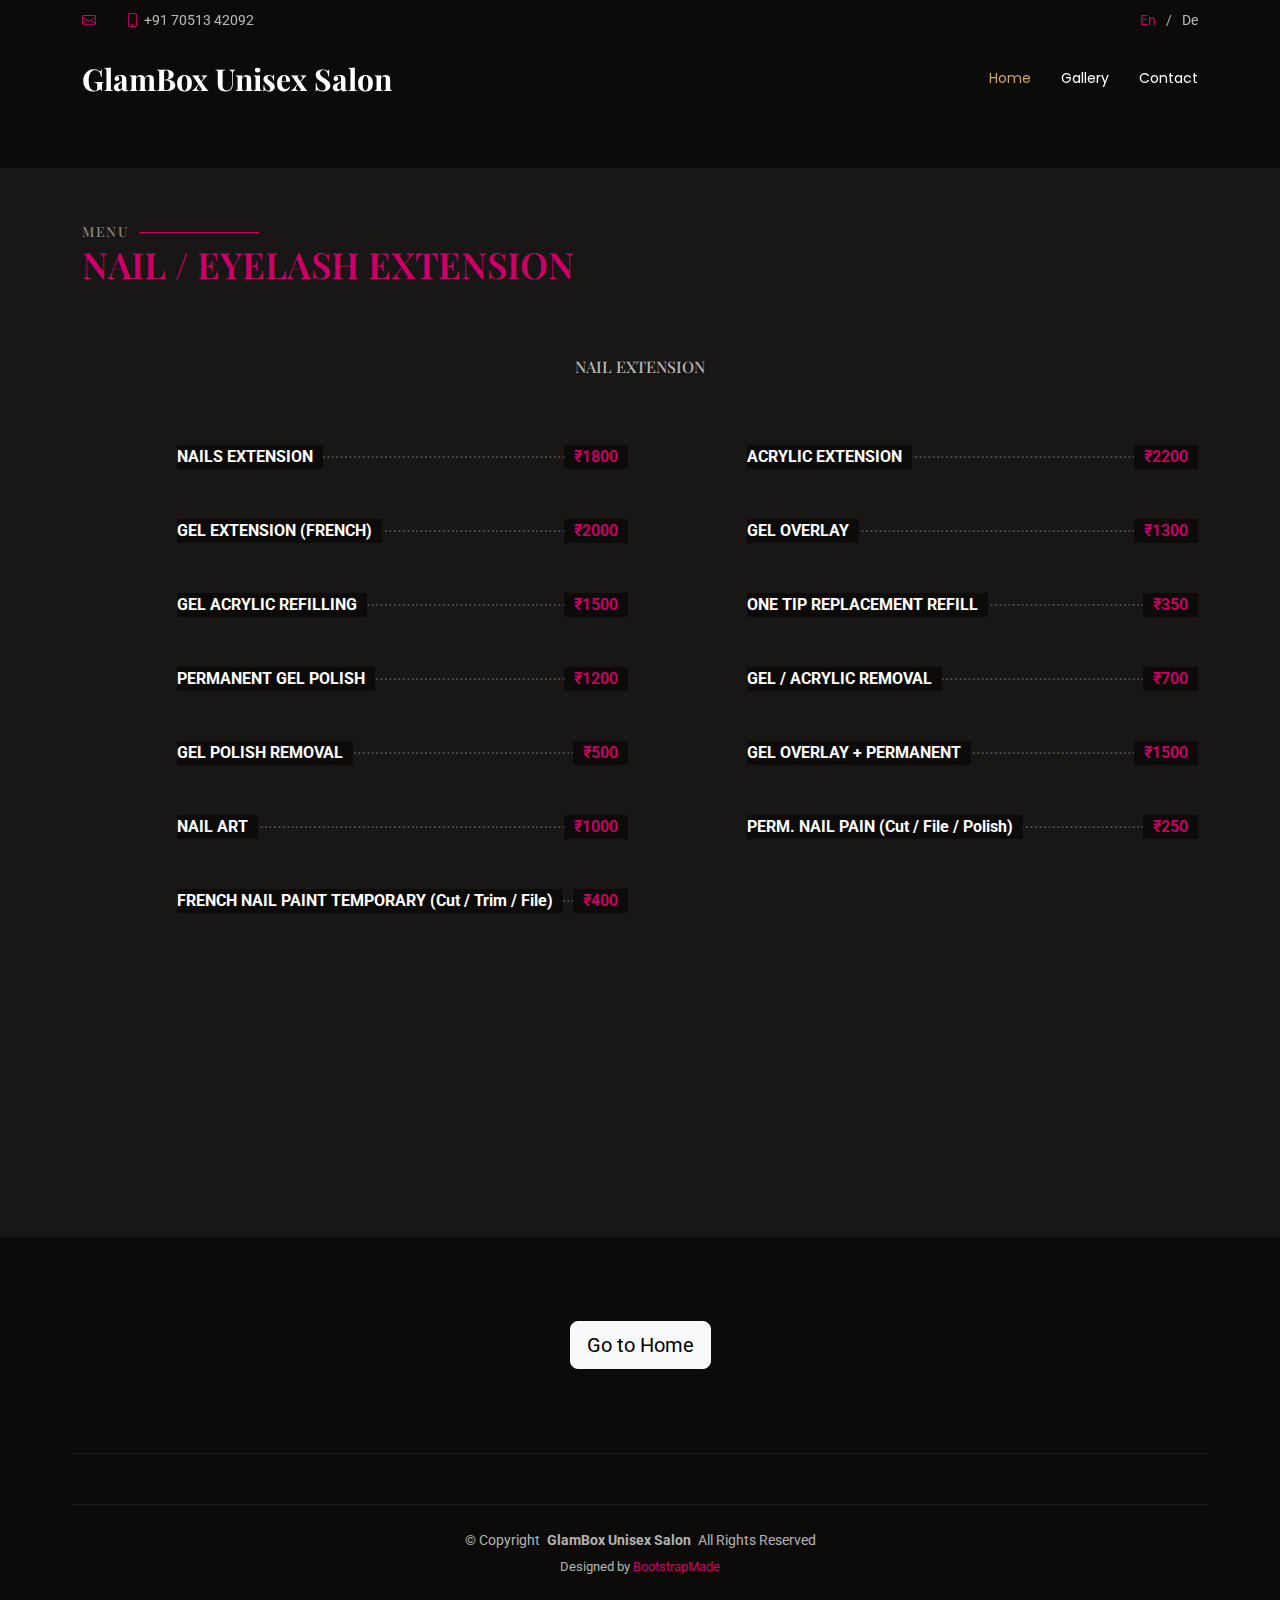
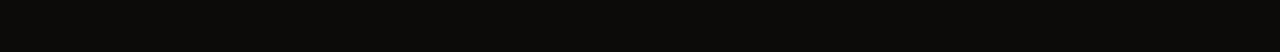
<file: naileyelash.html>
<!DOCTYPE html>
<html lang="en">

<head>
    <meta charset="utf-8">
    <meta content="width=device-width, initial-scale=1.0" name="viewport">
    <title>Index -GlamBox Unisex Salon menu </title>
    <meta name="description" content="">
    <meta name="keywords" content="">

    <!-- Favicons -->
    <link href="assets/img/favicon.png" rel="icon">
    <link href="assets/img/apple-touch-icon.png" rel="apple-touch-icon">

    <!-- Fonts -->
    <link href="https://fonts.googleapis.com" rel="preconnect">
    <link href="https://fonts.gstatic.com" rel="preconnect" crossorigin>
    <link
        href="https://fonts.googleapis.com/css2?family=Roboto:ital,wght@0,100;0,300;0,400;0,500;0,700;0,900;1,100;1,300;1,400;1,500;1,700;1,900&family=Poppins:ital,wght@0,100;0,200;0,300;0,400;0,500;0,600;0,700;0,800;0,900;1,100;1,200;1,300;1,400;1,500;1,600;1,700;1,800;1,900&family=Playfair+Display:ital,wght@0,400;0,500;0,600;0,700;0,800;0,900;1,400;1,500;1,600;1,700;1,800;1,900&display=swap"
        rel="stylesheet">

    <!-- Vendor CSS Files -->
    <link href="assets/vendor/bootstrap/css/bootstrap.min.css" rel="stylesheet">
    <link href="assets/vendor/bootstrap-icons/bootstrap-icons.css" rel="stylesheet">
    <link href="assets/vendor/aos/aos.css" rel="stylesheet">
    <link href="assets/vendor/glightbox/css/glightbox.min.css" rel="stylesheet">
    <link href="assets/vendor/swiper/swiper-bundle.min.css" rel="stylesheet">

    <!-- Main CSS File -->
    <link href="assets/css/main.css" rel="stylesheet">

    <!-- =======================================================
  * Template Name: Restaurantly
  * Template URL: https://bootstrapmade.com/restaurantly-restaurant-template/
  * Updated: Aug 07 2024 with Bootstrap v5.3.3
  * Author: BootstrapMade.com
  * License: https://bootstrapmade.com/license/
  ======================================================== -->
</head>

<body class="index-page">

    <header id="header" class="header fixed-top">

        <div class="topbar d-flex align-items-center">
            <div class="container d-flex justify-content-center justify-content-md-between">
                <div class="contact-info d-flex align-items-center">
                    <i class="bi bi-envelope d-flex align-items-center"><a
                            href="mailto:contact@example.com">  </a></i>
                    <i class="bi bi-phone d-flex align-items-center ms-4"><span>+91 70513 42092</span></i>
                </div>
                <div class="languages d-none d-md-flex align-items-center">
                    <ul>
                        <li>En</li>
                        <li><a href="#">De</a></li>
                    </ul>
                </div>
            </div>
        </div><!-- End Top Bar -->

        <div class="branding d-flex align-items-cente">

            <div class="container position-relative d-flex align-items-center justify-content-between">
                <a href="index.html" class="logo d-flex align-items-center me-auto me-xl-0">
                    <!-- Uncomment the line below if you also wish to use an image logo -->
                    <!-- <img src="assets/img/logo.png" alt=""> -->
                    <h1 class="sitename"> GlamBox Unisex Salon </h1>
                </a>

                <nav id="navmenu" class="navmenu">
                    <ul>
                        <li><a href="index.html" class="active">Home<br></a></li>



                        <li><a href="#gallery">Gallery</a></li>

                        <li><a href="#contact">Contact</a></li>
                    </ul>
                    <i class="mobile-nav-toggle d-xl-none bi bi-list"></i>
                </nav>


            </div>

        </div>

    </header>

    <main class="main">

        <section class="mb-5"> <!-- Adds bottom margin to the first section --></section>


        <!-- Menu Section -->
        <section id="menu" class="menu section">

            <!-- Section Title -->
            <div class="container section-title" data-aos="fade-up">
                <h2>Menu</h2>
                <p> NAIL / EYELASH EXTENSION </p>
            </div><!-- End Section Title -->

            <div class="container isotope-layout" data-default-filter="*" data-layout="masonry"
                data-sort="original-order">

                <div class="row" data-aos="fade-up" data-aos-delay="100">
                    <div class="col-lg-12 d-flex justify-content-center">
                        <ul class="menu-filters isotope-filters">

                            <li data-filter=".filter-bronze">NAIL EXTENSION</li>

                        </ul>
                    </div>
                </div><!-- Menu Filters -->

                <div class="row isotope-container" data-aos="fade-up" data-aos-delay="200">
                    <div class="col-lg-6 menu-item isotope-item filter-starters">
                        <div class="menu-content">
                            <a href="#">NAILS EXTENSION</a><span>₹1800</span>
                        </div>
                        <div class="menu-ingredients"></div>
                    </div><!-- Menu Item -->
                    
                    <div class="col-lg-6 menu-item isotope-item filter-starters">
                        <div class="menu-content">
                            <a href="#">ACRYLIC EXTENSION</a><span>₹2200</span>
                        </div>
                        <div class="menu-ingredients"></div>
                    </div><!-- Menu Item -->
                    
                    <div class="col-lg-6 menu-item isotope-item filter-starters">
                        <div class="menu-content">
                            <a href="#">GEL EXTENSION (FRENCH)</a><span>₹2000</span>
                        </div>
                        <div class="menu-ingredients"></div>
                    </div><!-- Menu Item -->
                    
                    <div class="col-lg-6 menu-item isotope-item filter-starters">
                        <div class="menu-content">
                            <a href="#">GEL OVERLAY</a><span> ₹1300   </span>
                        </div>
                        <div class="menu-ingredients"></div>
                    </div><!-- Menu Item -->
                    
                    <div class="col-lg-6 menu-item isotope-item filter-starters">
                        <div class="menu-content">
                            <a href="#">GEL ACRYLIC  REFILLING</a><span>₹1500</span>
                        </div>
                        <div class="menu-ingredients"></div>
                    </div><!-- Menu Item -->
                    
                    <div class="col-lg-6 menu-item isotope-item filter-starters">
                        <div class="menu-content">
                            <a href="#">ONE TIP REPLACEMENT REFILL</a><span>₹350</span>
                        </div>
                        <div class="menu-ingredients"></div>
                    </div><!-- Menu Item -->
                    
                    <div class="col-lg-6 menu-item isotope-item filter-starters">
                        <div class="menu-content">
                            <a href="#">PERMANENT GEL POLISH</a><span>₹1200</span>
                        </div>
                        <div class="menu-ingredients"></div>
                    </div><!-- Menu Item -->
                    
                    <div class="col-lg-6 menu-item isotope-item filter-starters">
                        <div class="menu-content">
                            <a href="#">GEL / ACRYLIC REMOVAL</a><span>₹700</span>
                        </div>
                        <div class="menu-ingredients"></div>
                    </div><!-- Menu Item -->
                    
                    <div class="col-lg-6 menu-item isotope-item filter-starters">
                        <div class="menu-content">
                            <a href="#">GEL POLISH REMOVAL</a><span>₹500</span>
                        </div>
                        <div class="menu-ingredients"></div>
                    </div><!-- Menu Item -->
                    
                    <div class="col-lg-6 menu-item isotope-item filter-starters">
                        <div class="menu-content">
                            <a href="#">GEL OVERLAY + PERMANENT</a><span>₹1500</span>
                        </div>
                        <div class="menu-ingredients"></div>
                    </div><!-- Menu Item -->
                    
                    <div class="col-lg-6 menu-item isotope-item filter-starters">
                        <div class="menu-content">
                            <a href="#">NAIL ART</a><span>₹1000</span>
                        </div>
                        <div class="menu-ingredients"></div>
                    </div><!-- Menu Item -->
                    
                    <div class="col-lg-6 menu-item isotope-item filter-starters">
                        <div class="menu-content">
                            <a href="#">PERM. NAIL PAIN (Cut / File / Polish)</a><span>₹250</span>
                        </div>
                        <div class="menu-ingredients"></div>
                    </div><!-- Menu Item -->
                    
                    <div class="col-lg-6 menu-item isotope-item filter-starters">
                        <div class="menu-content">
                            <a href="#">FRENCH NAIL PAINT TEMPORARY (Cut / Trim / File)</a><span>₹400</span>
                        </div>
                        <div class="menu-ingredients"></div>
                    </div><!-- Menu Item -->
                    
                    


                </div>

                <div class="my-5"></div>





                <div class="container isotope-layout" data-default-filter="*" data-layout="masonry"
                    data-sort="original-order">

                    <div class="row" data-aos="fade-up" data-aos-delay="100">
                        <div class="col-lg-12 d-flex justify-content-center">
                            <ul class="menu-filters isotope-filters">

                                <li data-filter=".filter-bronze"> HAIR EXTENSIONS </li>

                            </ul>
                        </div>
                    </div><!-- Menu Filters -->

                    <div class="row isotope-container" data-aos="fade-up" data-aos-delay="200">

                        <div class="col-lg-6 menu-item isotope-item filter-starters">
                            <div class="menu-content">
                                <a href="#">HAIR EXTENSIONS</a><span>₹450 (PER EXTENSIONS)</span>
                            </div>
                            <div class="menu-ingredients"></div>
                        </div><!-- Menu Item -->
                        
                        <div class="col-lg-6 menu-item isotope-item filter-starters">
                            <div class="menu-content">
                                <a href="#">HUMAN HAIR </a><span>₹550 (PER EXTENSIONS)</span>
                            </div>
                            <div class="menu-ingredients"></div>
                        </div><!-- Menu Item -->
                        
                        <div class="col-lg-6 menu-item isotope-item filter-starters">
                            <div class="menu-content">
                                <a href="#">REFILLING (PER EXTENSION)</a><span>₹150</span>
                            </div>
                            <div class="menu-ingredients"></div>
                        </div><!-- Menu Item -->
                        
                        <div class="col-lg-6 menu-item isotope-item filter-starters">
                            <div class="menu-content">
                                <a href="#"> REMOVAL (PER EXTENSION)</a><span>100</span>
                            </div>
                            <div class="menu-ingredients"></div>
                        </div><!-- Menu Item -->
                        
                                              

                    </div>



                    
                                              

                    


        </section><!-- /Menu Section -->

        <section class="text-center my-4">
            <a href="index.html" class="btn btn-light btn-lg text-black">Go to Home</a>
        </section>



    </main>

    <footer id="footer" class="footer">

        <div class="container footer-top">
            <div class="row gy-4">


                <div class="container copyright text-center mt-4">
                    <p>© <span>Copyright</span> <strong class="px-1 sitename"> GlamBox Unisex Salon </strong> <span>All
                            Rights
                            Reserved</span></p>
                    <div class="credits">

                        Designed by <a href="https://bootstrapmade.com/">BootstrapMade</a>
                    </div>
                </div>

    </footer>

    <!-- Scroll Top -->
    <a href="#" id="scroll-top" class="scroll-top d-flex align-items-center justify-content-center"><i
            class="bi bi-arrow-up-short"></i></a>

    <!-- Preloader -->
    <div id="preloader"></div>

    <!-- Vendor JS Files -->
    <script src="assets/vendor/bootstrap/js/bootstrap.bundle.min.js"></script>
    <script src="assets/vendor/php-email-form/validate.js"></script>
    <script src="assets/vendor/aos/aos.js"></script>
    <script src="assets/vendor/glightbox/js/glightbox.min.js"></script>
    <script src="assets/vendor/imagesloaded/imagesloaded.pkgd.min.js"></script>
    <script src="assets/vendor/isotope-layout/isotope.pkgd.min.js"></script>
    <script src="assets/vendor/swiper/swiper-bundle.min.js"></script>

    <!-- Main JS File -->
    <script src="assets/js/main.js"></script>

</body>

</html>
</file>
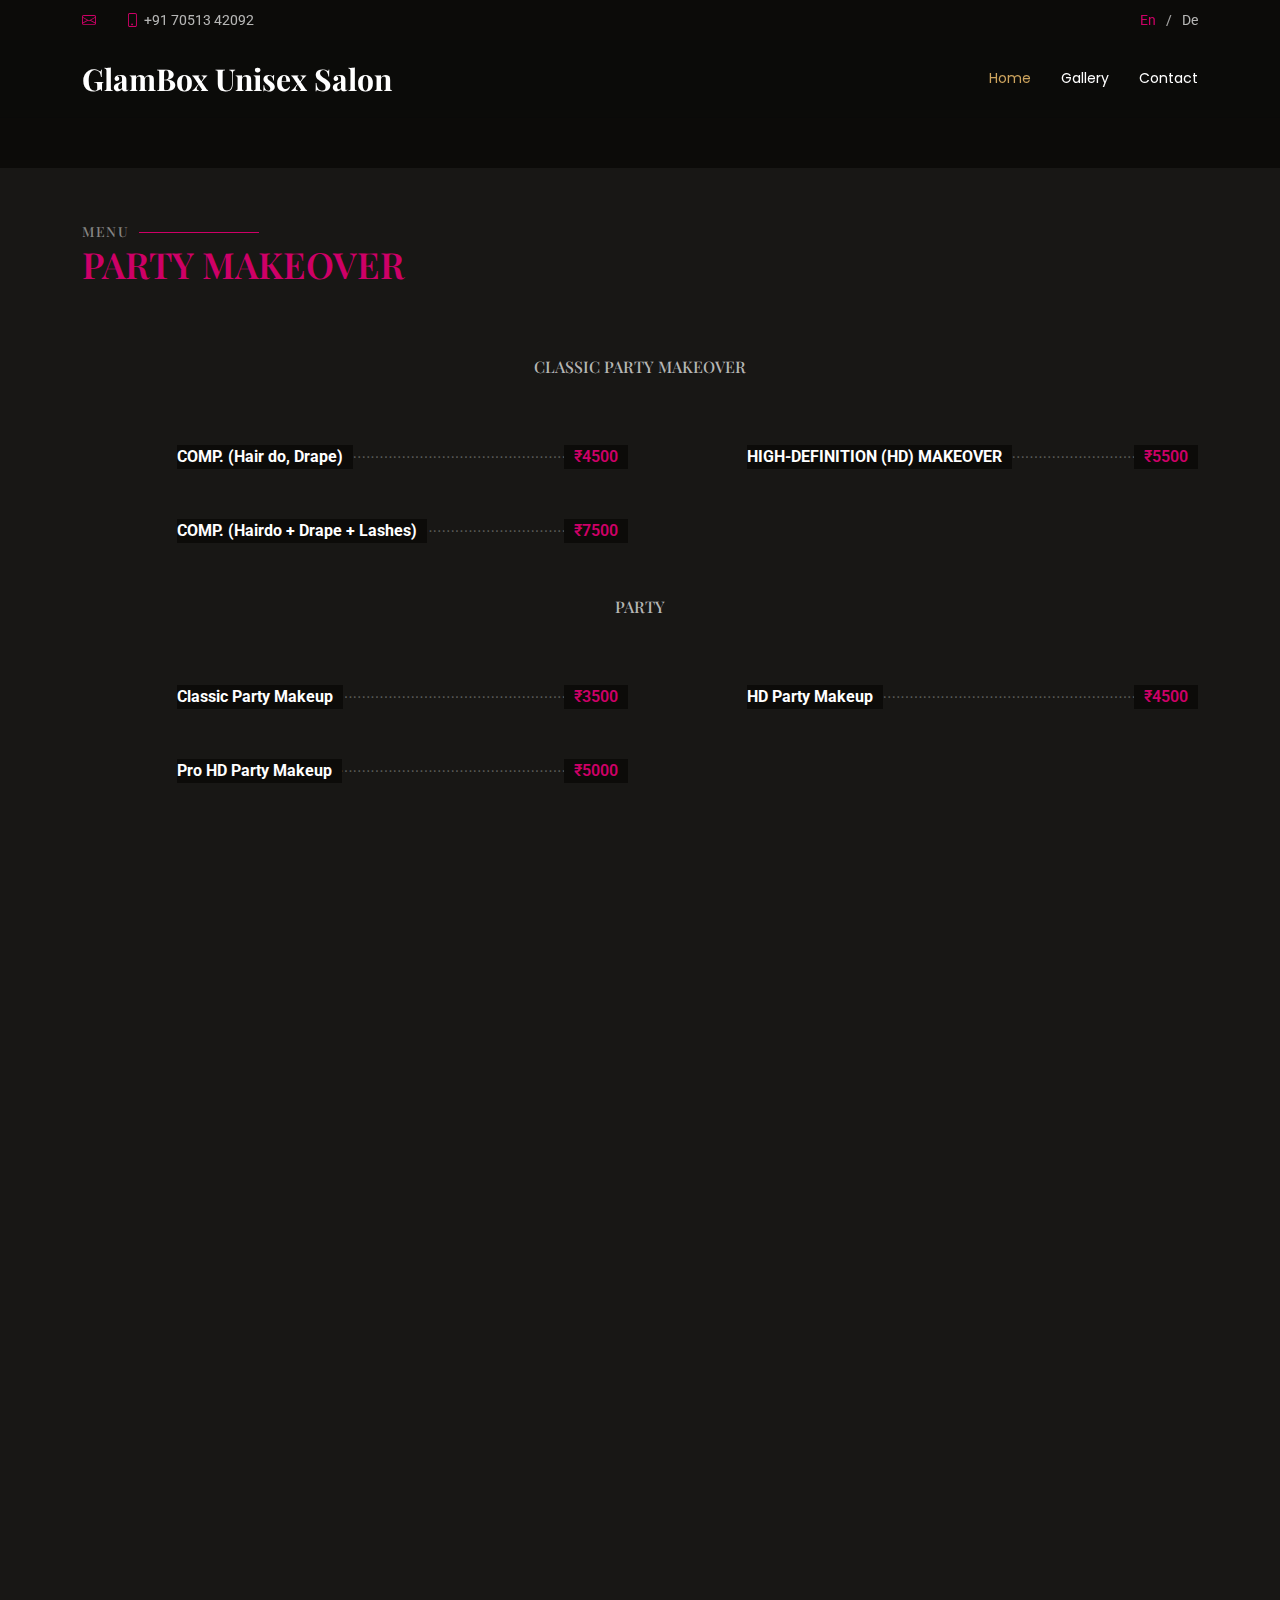
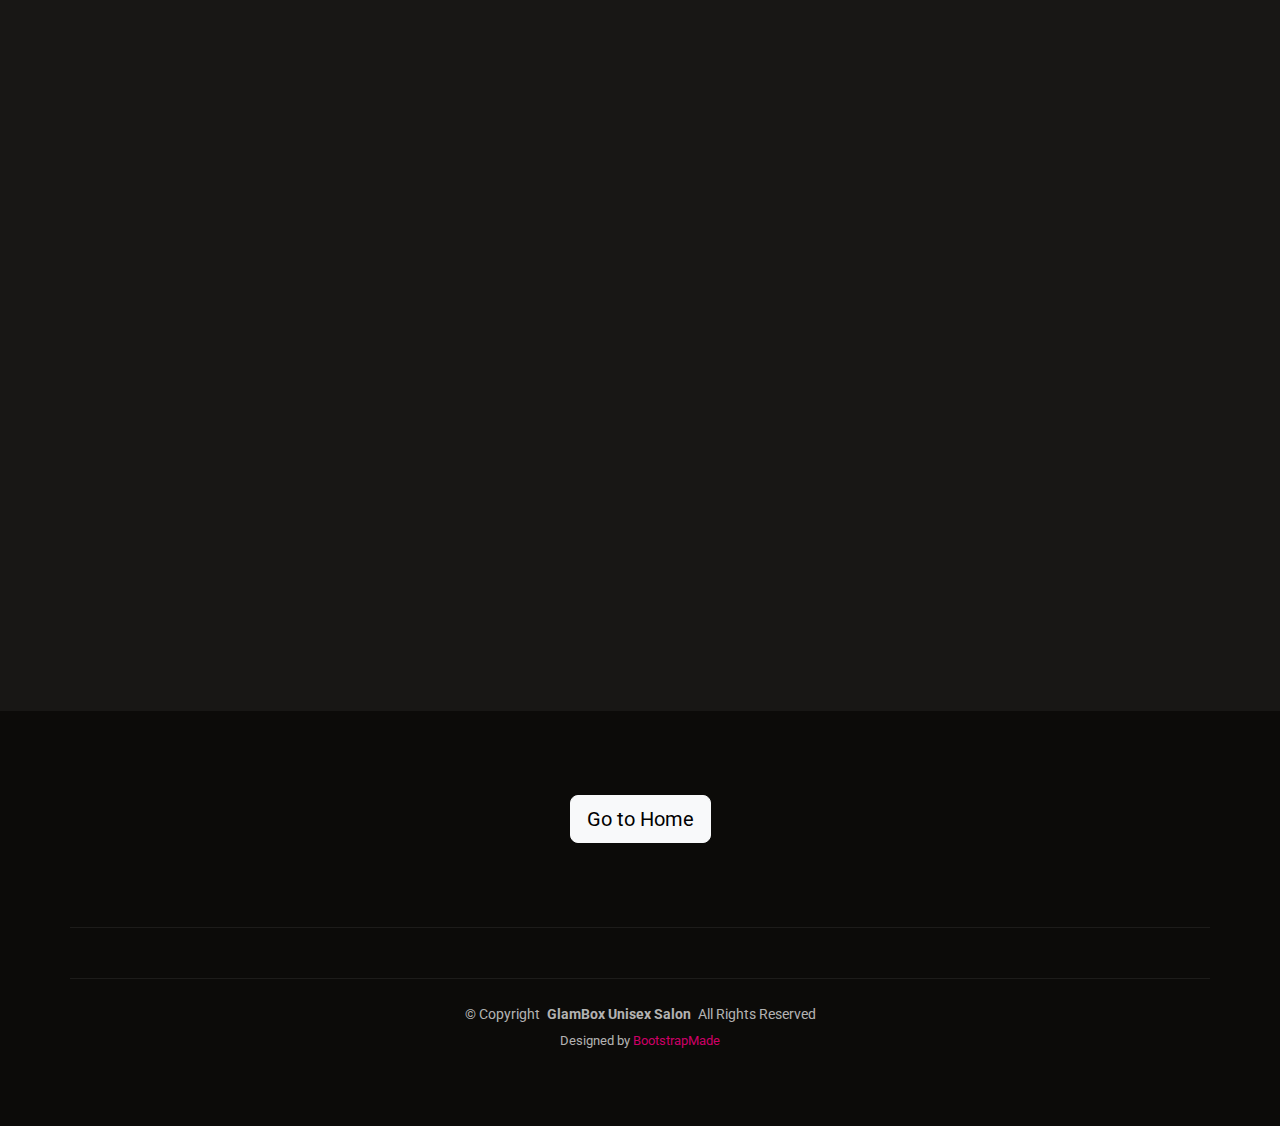
<file: partymakeover.html>
<!DOCTYPE html>
<html lang="en">

<head>
    <meta charset="utf-8">
    <meta content="width=device-width, initial-scale=1.0" name="viewport">
    <title>Index -GlamBox Unisex Salon menu </title>
    <meta name="description" content="">
    <meta name="keywords" content="">

    <!-- Favicons -->
    <link href="assets/img/favicon.png" rel="icon">
    <link href="assets/img/apple-touch-icon.png" rel="apple-touch-icon">

    <!-- Fonts -->
    <link href="https://fonts.googleapis.com" rel="preconnect">
    <link href="https://fonts.gstatic.com" rel="preconnect" crossorigin>
    <link
        href="https://fonts.googleapis.com/css2?family=Roboto:ital,wght@0,100;0,300;0,400;0,500;0,700;0,900;1,100;1,300;1,400;1,500;1,700;1,900&family=Poppins:ital,wght@0,100;0,200;0,300;0,400;0,500;0,600;0,700;0,800;0,900;1,100;1,200;1,300;1,400;1,500;1,600;1,700;1,800;1,900&family=Playfair+Display:ital,wght@0,400;0,500;0,600;0,700;0,800;0,900;1,400;1,500;1,600;1,700;1,800;1,900&display=swap"
        rel="stylesheet">

    <!-- Vendor CSS Files -->
    <link href="assets/vendor/bootstrap/css/bootstrap.min.css" rel="stylesheet">
    <link href="assets/vendor/bootstrap-icons/bootstrap-icons.css" rel="stylesheet">
    <link href="assets/vendor/aos/aos.css" rel="stylesheet">
    <link href="assets/vendor/glightbox/css/glightbox.min.css" rel="stylesheet">
    <link href="assets/vendor/swiper/swiper-bundle.min.css" rel="stylesheet">

    <!-- Main CSS File -->
    <link href="assets/css/main.css" rel="stylesheet">

    <!-- =======================================================
  * Template Name: Restaurantly
  * Template URL: https://bootstrapmade.com/restaurantly-restaurant-template/
  * Updated: Aug 07 2024 with Bootstrap v5.3.3
  * Author: BootstrapMade.com
  * License: https://bootstrapmade.com/license/
  ======================================================== -->
</head>

<body class="index-page">

    <header id="header" class="header fixed-top">

        <div class="topbar d-flex align-items-center">
            <div class="container d-flex justify-content-center justify-content-md-between">
                <div class="contact-info d-flex align-items-center">
                    <i class="bi bi-envelope d-flex align-items-center"><a
                            href="mailto:contact@example.com">  </a></i>
                    <i class="bi bi-phone d-flex align-items-center ms-4"><span>+91 70513 42092</span></i>
                </div>
                <div class="languages d-none d-md-flex align-items-center">
                    <ul>
                        <li>En</li>
                        <li><a href="#">De</a></li>
                    </ul>
                </div>
            </div>
        </div><!-- End Top Bar -->

        <div class="branding d-flex align-items-cente">

            <div class="container position-relative d-flex align-items-center justify-content-between">
                <a href="index.html" class="logo d-flex align-items-center me-auto me-xl-0">
                    <!-- Uncomment the line below if you also wish to use an image logo -->
                    <!-- <img src="assets/img/logo.png" alt=""> -->
                    <h1 class="sitename"> GlamBox Unisex Salon </h1>
                </a>

                <nav id="navmenu" class="navmenu">
                    <ul>
                        <li><a href="index.html" class="active">Home<br></a></li>



                        <li><a href="#gallery">Gallery</a></li>

                        <li><a href="#contact">Contact</a></li>
                    </ul>
                    <i class="mobile-nav-toggle d-xl-none bi bi-list"></i>
                </nav>


            </div>

        </div>

    </header>

    <main class="main">

        <section class="mb-5"> <!-- Adds bottom margin to the first section --></section>


        <!-- Menu Section -->
        <section id="menu" class="menu section">

            <!-- Section Title -->
            <div class="container section-title" data-aos="fade-up">
                <h2>Menu</h2>
                <p>PARTY MAKEOVER </p>
            </div><!-- End Section Title -->

            <div class="container isotope-layout" data-default-filter="*" data-layout="masonry"
                data-sort="original-order">

                <div class="row" data-aos="fade-up" data-aos-delay="100">
                    <div class="col-lg-12 d-flex justify-content-center">
                        <ul class="menu-filters isotope-filters">

                            <li data-filter=".filter-bronze"> CLASSIC PARTY MAKEOVER </li>

                        </ul>
                    </div>
                </div><!-- Menu Filters -->

                <div class="row isotope-container" data-aos="fade-up" data-aos-delay="200">
                    <div class="col-lg-6 menu-item isotope-item filter-starters">
                        <div class="menu-content">
                            <a href="#">COMP. (Hair do, Drape)</a><span>₹4500</span>
                        </div>
                        <div class="menu-ingredients"></div>
                    </div><!-- Menu Item -->
                    
                    <div class="col-lg-6 menu-item isotope-item filter-starters">
                        <div class="menu-content">
                            <a href="#">HIGH-DEFINITION (HD) MAKEOVER</a><span>₹5500</span>
                        </div>
                        <div class="menu-ingredients"></div>
                    </div><!-- Menu Item -->
                    
                    <div class="col-lg-6 menu-item isotope-item filter-starters">
                        <div class="menu-content">
                            <a href="#">COMP. (Hairdo + Drape + Lashes)</a><span>₹7500</span>
                        </div>
                        <div class="menu-ingredients"></div>
                    </div><!-- Menu Item -->
                    
                    


                </div>

                <div class="my-5"></div>
                <div class="row" data-aos="fade-up" data-aos-delay="100">
                    <div class="col-lg-12 d-flex justify-content-center">
                        <ul class="menu-filters isotope-filters">

                            <li data-filter=".filter-bronze">PARTY </li>

                        </ul>
                    </div>
                </div><!-- Menu Filters -->

                <div class="row isotope-container" data-aos="fade-up" data-aos-delay="200">
                    <div class="col-lg-6 menu-item isotope-item filter-starters">
  <div class="menu-content"><a href="#">Classic Party Makeup</a><span>₹3500</span></div>
  <div class="menu-ingredients"></div>
</div><!-- Menu Item -->

<div class="col-lg-6 menu-item isotope-item filter-starters">
  <div class="menu-content"><a href="#">HD Party Makeup</a><span>₹4500</span></div>
  <div class="menu-ingredients"></div>
</div><!-- Menu Item -->

<div class="col-lg-6 menu-item isotope-item filter-starters">
  <div class="menu-content"><a href="#">Pro HD Party Makeup</a><span>₹5000</span></div>
  <div class="menu-ingredients"></div>
</div><!-- Menu Item -->

                    
                    


                </div>

                <div class="my-5"></div>

                <div class="row" data-aos="fade-up" data-aos-delay="100">
                    <div class="col-lg-12 d-flex justify-content-center">
                        <ul class="menu-filters isotope-filters">

                            <li data-filter=".filter-bronze">ENGAGEMENT</li>

                        </ul>
                    </div>
                </div><!-- Menu Filters -->

                <div class="row isotope-container" data-aos="fade-up" data-aos-delay="200">
                    <div class="col-lg-6 menu-item isotope-item filter-starters">
  <div class="menu-content"><a href="#">HD Engagement Makeup</a><span>₹10000</span></div>
  <div class="menu-ingredients"></div>
</div><!-- Menu Item -->

<div class="col-lg-6 menu-item isotope-item filter-starters">
  <div class="menu-content"><a href="#">Pro HD Engagement Makeup</a><span>₹15000</span></div>
  <div class="menu-ingredients"></div>
</div><!-- Menu Item -->

<div class="col-lg-6 menu-item isotope-item filter-starters">
  <div class="menu-content"><a href="#">Airbrush Engagement Makeup</a><span>₹20000</span></div>
  <div class="menu-ingredients"></div>
</div><!-- Menu Item -->
<div class="col-lg-6 menu-item isotope-item filter-starters">
  <div class="menu-content"><a href="#">Eye Makeup</a><span>₹1000</span></div>
  <div class="menu-ingredients"></div>
</div><!-- Menu Item -->

<div class="col-lg-6 menu-item isotope-item filter-starters">
  <div class="menu-content"><a href="#">Eye Lashes</a><span>₹500</span></div>
  <div class="menu-ingredients"></div>
</div><!-- Menu Item -->

<div class="col-lg-6 menu-item isotope-item filter-starters">
  <div class="menu-content"><a href="#">Saree Draping</a><span>₹400</span></div>
  <div class="menu-ingredients"></div>
</div><!-- Menu Item -->

<div class="col-lg-6 menu-item isotope-item filter-starters">
  <div class="menu-content"><a href="#">Lenses</a><span>₹500</span></div>
  <div class="menu-ingredients"></div>
</div><!-- Menu Item -->

                    
                    


                </div>

                <div class="my-5"></div>

                <div class="row" data-aos="fade-up" data-aos-delay="100">
                    <div class="col-lg-12 d-flex justify-content-center">
                        <ul class="menu-filters isotope-filters">

                            <li data-filter=".filter-bronze">HALDI/MEHANDI </li>

                        </ul>
                    </div>
                </div><!-- Menu Filters -->

                <div class="row isotope-container" data-aos="fade-up" data-aos-delay="200">
                    <div class="col-lg-6 menu-item isotope-item filter-starters">
  <div class="menu-content"><a href="#">Basic Haldi / Mehandi</a><span>₹5000</span></div>
  <div class="menu-ingredients"></div>
</div><!-- Menu Item -->

<div class="col-lg-6 menu-item isotope-item filter-starters">
  <div class="menu-content"><a href="#">HD Haldi / Mehandi</a><span>₹7000</span></div>
  <div class="menu-ingredients"></div>
</div><!-- Menu Item -->

                    
                    


                </div>

                <div class="my-5"></div>

                <div class="row" data-aos="fade-up" data-aos-delay="100">
                    <div class="col-lg-12 d-flex justify-content-center">
                        <ul class="menu-filters isotope-filters">

                            <li data-filter=".filter-bronze">BRIDAL/RECEPTION </li>

                        </ul>
                    </div>
                </div><!-- Menu Filters -->

                <div class="row isotope-container" data-aos="fade-up" data-aos-delay="200">
                    <div class="col-lg-6 menu-item isotope-item filter-starters">
  <div class="menu-content"><a href="#">HD Bridal / Reception</a><span>₹20000</span></div>
  <div class="menu-ingredients"></div>
</div><!-- Menu Item -->

<div class="col-lg-6 menu-item isotope-item filter-starters">
  <div class="menu-content"><a href="#">Pro HD Bridal / Reception</a><span>₹25000</span></div>
  <div class="menu-ingredients"></div>
</div><!-- Menu Item -->

<div class="col-lg-6 menu-item isotope-item filter-starters">
  <div class="menu-content"><a href="#">Airbrush Bridal / Reception</a><span>₹35000</span></div>
  <div class="menu-ingredients"></div>
</div><!-- Menu Item -->

                    
                    


                </div>

                <div class="my-5"></div>





                <div class="container isotope-layout" data-default-filter="*" data-layout="masonry"
                    data-sort="original-order">

                    <div class="row" data-aos="fade-up" data-aos-delay="100">
                        <div class="col-lg-12 d-flex justify-content-center">
                            <ul class="menu-filters isotope-filters">

                                <li data-filter=".filter-bronze"> ENGAGEMENT MAKEOVER </li>

                            </ul>
                        </div>
                    </div><!-- Menu Filters -->

                    <div class="row isotope-container" data-aos="fade-up" data-aos-delay="200">

                        <div class="col-lg-6 menu-item isotope-item filter-starters">
                            <div class="menu-content">
                                <a href="#">HD  MAKEOVER (Hair do + drape + Lashes + Lenses)</a><span>₹8500</span>
                            </div>
                            <div class="menu-ingredients"></div>
                        </div><!-- Menu Item -->
                        
                        <div class="col-lg-6 menu-item isotope-item filter-starters">
                            <div class="menu-content">
                                <a href="#">AIR BRUSH MAKEOVER (Drape + Hair do)</a><span>₹12,000</span>
                            </div>
                            <div class="menu-ingredients"></div>
                        </div><!-- Menu Item -->
                        
                        <div class="col-lg-6 menu-item isotope-item filter-starters">
                            <div class="menu-content">
                                <a href="#">HD MAKEOVER (PRO) (Drape, Lashes, Hairdo)</a><span>₹15,000</span>
                            </div>
                            <div class="menu-ingredients"></div>
                        </div><!-- Menu Item -->
                                              

                    </div>

                    <div class="my-5"></div>





                <div class="container isotope-layout" data-default-filter="*" data-layout="masonry"
                    data-sort="original-order">

                    <div class="row" data-aos="fade-up" data-aos-delay="100">
                        <div class="col-lg-12 d-flex justify-content-center">
                            <ul class="menu-filters isotope-filters">

                                <li data-filter=".filter-bronze">BRIDAL MAKEOVER </li>

                            </ul>
                        </div>
                    </div><!-- Menu Filters -->

                    <div class="row isotope-container" data-aos="fade-up" data-aos-delay="200">

                        <div class="col-lg-6 menu-item isotope-item filter-starters">
                            <div class="menu-content">
                                <a href="#">HD PRO MAKEOVER (Lashes, Lenses, Drape, Hairdo)</a><span>₹15,000</span>
                            </div>
                            <div class="menu-ingredients"></div>
                        </div><!-- Menu Item -->
                        
                        <div class="col-lg-6 menu-item isotope-item filter-starters">
                            <div class="menu-content">S
                                <a href="#">BRIDAL MAKEOVER</a><span>₹18,000</span>
                            </div>
                            <div class="menu-ingredients"></div>
                        </div><!-- Menu Item -->
                        
                        <div class="col-lg-6 menu-item isotope-item filter-starters">
                            <div class="menu-content">
                                <a href="#">NATURAL BRIDAL MAKEOVER COMP. (Drape + Hair do)</a><span>₹15,000</span>
                            </div>
                            <div class="menu-ingredients"></div>
                        </div><!-- Menu Item -->
                        
                        <div class="col-lg-6 menu-item isotope-item filter-starters">
                            <div class="menu-content">
                                <a href="#">HD MAKEOVER (Lashes, Lenses, Hairdo, Accessories, Drape)</a><span>₹30,000</span>
                            </div>
                            <div class="menu-ingredients"></div>
                        </div><!-- Menu Item -->
                        
                        <div class="col-lg-6 menu-item isotope-item filter-starters">
                            <div class="menu-content">
                                <a href="#">HD PRO MAKEOVER (Lashes, Lenses, Hairdo, Drape, Per Nail Extensions, Accessories)</a><span>₹45,000</span>
                            </div>
                            <div class="menu-ingredients"></div>
                        </div><!-- Menu Item -->
                        
                        <div class="col-lg-6 menu-item isotope-item filter-starters">
                            <div class="menu-content">
                                <a href="#">AIR BRUSH MAKEOVER (Drape, Lashes, Lenses, Hairdo)</a><span>₹25,000</span>
                            </div>
                            <div class="menu-ingredients"></div>
                        </div><!-- Menu Item -->
                                              

                    </div>



                    
                                              

                    


        </section><!-- /Menu Section -->

        <section class="text-center my-4">
            <a href="index.html" class="btn btn-light btn-lg text-black">Go to Home</a>
        </section>



    </main>

    <footer id="footer" class="footer">

        <div class="container footer-top">
            <div class="row gy-4">


                <div class="container copyright text-center mt-4">
                    <p>© <span>Copyright</span> <strong class="px-1 sitename"> GlamBox Unisex Salon </strong> <span>All
                            Rights
                            Reserved</span></p>
                    <div class="credits">

                        Designed by <a href="https://bootstrapmade.com/">BootstrapMade</a>
                    </div>
                </div>

    </footer>

    <!-- Scroll Top -->
    <a href="#" id="scroll-top" class="scroll-top d-flex align-items-center justify-content-center"><i
            class="bi bi-arrow-up-short"></i></a>

    <!-- Preloader -->
    <div id="preloader"></div>

    <!-- Vendor JS Files -->
    <script src="assets/vendor/bootstrap/js/bootstrap.bundle.min.js"></script>
    <script src="assets/vendor/php-email-form/validate.js"></script>
    <script src="assets/vendor/aos/aos.js"></script>
    <script src="assets/vendor/glightbox/js/glightbox.min.js"></script>
    <script src="assets/vendor/imagesloaded/imagesloaded.pkgd.min.js"></script>
    <script src="assets/vendor/isotope-layout/isotope.pkgd.min.js"></script>
    <script src="assets/vendor/swiper/swiper-bundle.min.js"></script>

    <!-- Main JS File -->
    <script src="assets/js/main.js"></script>

</body>

</html>
</file>
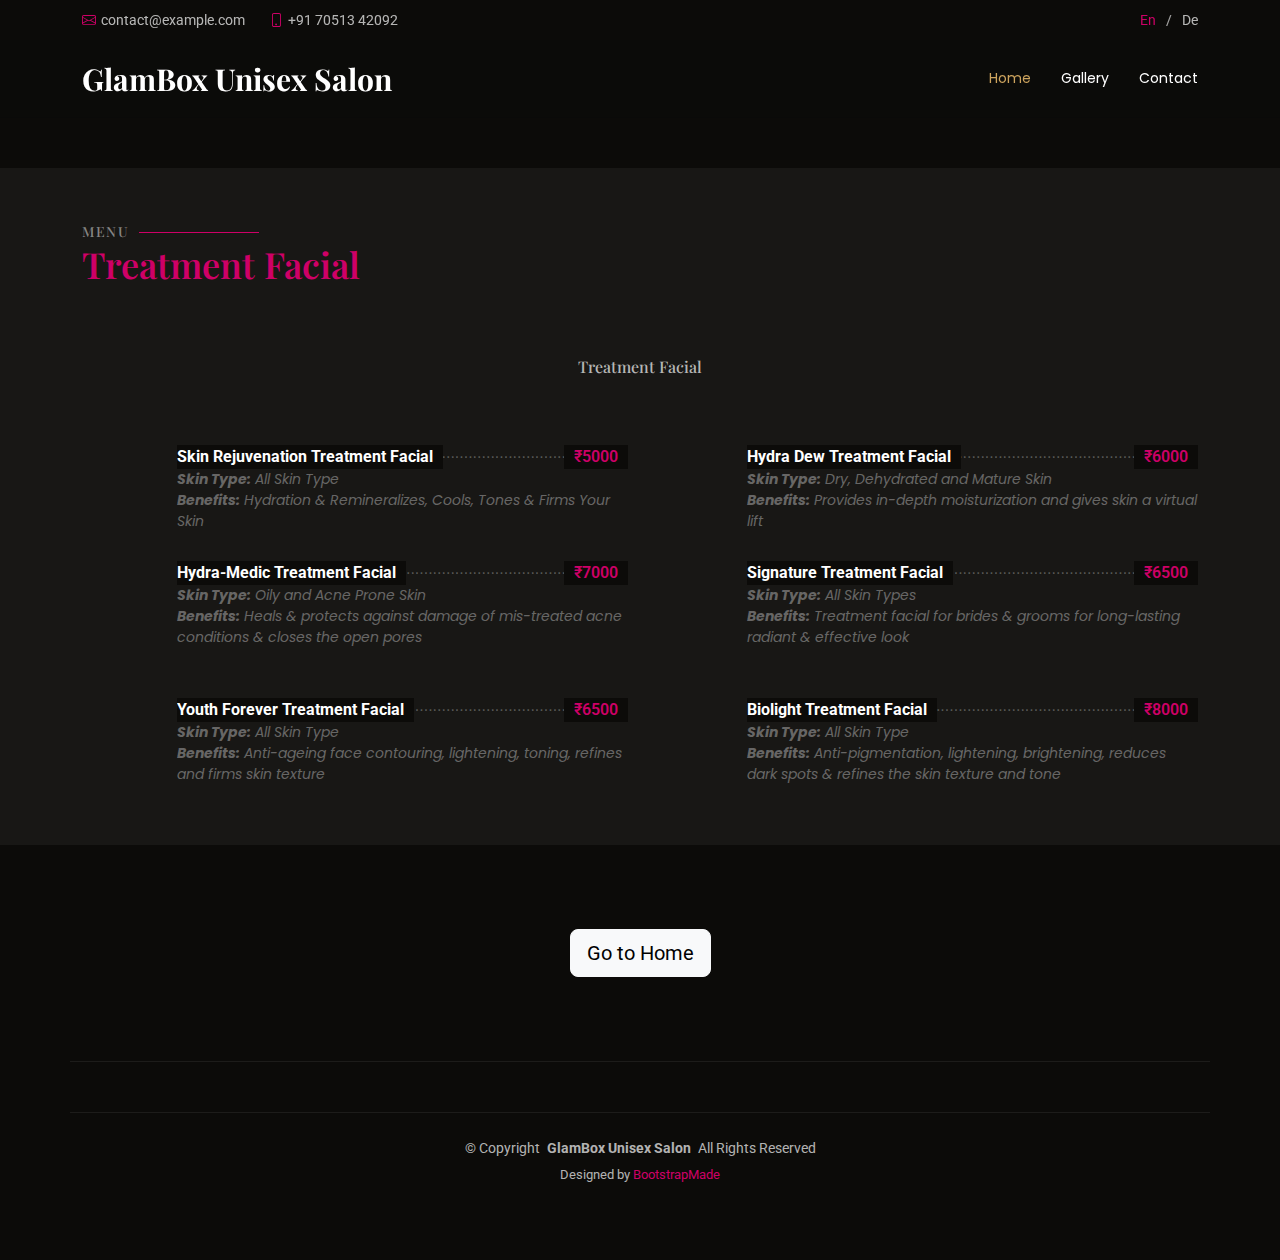
<file: treatmentfacial.html>
<!DOCTYPE html>
<html lang="en">

<head>
    <meta charset="utf-8">
    <meta content="width=device-width, initial-scale=1.0" name="viewport">
    <title>Index -GlamBox Unisex Salon menu </title>
    <meta name="description" content="">
    <meta name="keywords" content="">

    <!-- Favicons -->
    <link href="assets/img/favicon.png" rel="icon">
    <link href="assets/img/apple-touch-icon.png" rel="apple-touch-icon">

    <!-- Fonts -->
    <link href="https://fonts.googleapis.com" rel="preconnect">
    <link href="https://fonts.gstatic.com" rel="preconnect" crossorigin>
    <link
        href="https://fonts.googleapis.com/css2?family=Roboto:ital,wght@0,100;0,300;0,400;0,500;0,700;0,900;1,100;1,300;1,400;1,500;1,700;1,900&family=Poppins:ital,wght@0,100;0,200;0,300;0,400;0,500;0,600;0,700;0,800;0,900;1,100;1,200;1,300;1,400;1,500;1,600;1,700;1,800;1,900&family=Playfair+Display:ital,wght@0,400;0,500;0,600;0,700;0,800;0,900;1,400;1,500;1,600;1,700;1,800;1,900&display=swap"
        rel="stylesheet">

    <!-- Vendor CSS Files -->
    <link href="assets/vendor/bootstrap/css/bootstrap.min.css" rel="stylesheet">
    <link href="assets/vendor/bootstrap-icons/bootstrap-icons.css" rel="stylesheet">
    <link href="assets/vendor/aos/aos.css" rel="stylesheet">
    <link href="assets/vendor/glightbox/css/glightbox.min.css" rel="stylesheet">
    <link href="assets/vendor/swiper/swiper-bundle.min.css" rel="stylesheet">

    <!-- Main CSS File -->
    <link href="assets/css/main.css" rel="stylesheet">

    <!-- =======================================================
  * Template Name: Restaurantly
  * Template URL: https://bootstrapmade.com/restaurantly-restaurant-template/
  * Updated: Aug 07 2024 with Bootstrap v5.3.3
  * Author: BootstrapMade.com
  * License: https://bootstrapmade.com/license/
  ======================================================== -->
</head>

<body class="index-page">

    <header id="header" class="header fixed-top">

        <div class="topbar d-flex align-items-center">
            <div class="container d-flex justify-content-center justify-content-md-between">
                <div class="contact-info d-flex align-items-center">
                    <i class="bi bi-envelope d-flex align-items-center"><a
                            href="mailto:contact@example.com">contact@example.com</a></i>
                    <i class="bi bi-phone d-flex align-items-center ms-4"><span>+91 70513 42092</span></i>
                </div>
                <div class="languages d-none d-md-flex align-items-center">
                    <ul>
                        <li>En</li>
                        <li><a href="#">De</a></li>
                    </ul>
                </div>
            </div>
        </div><!-- End Top Bar -->

        <div class="branding d-flex align-items-cente">

            <div class="container position-relative d-flex align-items-center justify-content-between">
                <a href="index.html" class="logo d-flex align-items-center me-auto me-xl-0">
                    <!-- Uncomment the line below if you also wish to use an image logo -->
                    <!-- <img src="assets/img/logo.png" alt=""> -->
                    <h1 class="sitename"> GlamBox Unisex Salon </h1>
                </a>

                <nav id="navmenu" class="navmenu">
                    <ul>
                        <li><a href="index.html" class="active">Home<br></a></li>



                        <li><a href="#gallery">Gallery</a></li>

                        <li><a href="#contact">Contact</a></li>
                    </ul>
                    <i class="mobile-nav-toggle d-xl-none bi bi-list"></i>
                </nav>


            </div>

        </div>

    </header>

    <main class="main">

        <section class="mb-5"> <!-- Adds bottom margin to the first section --></section>


        <!-- Menu Section -->
        <section id="menu" class="menu section">

            <!-- Section Title -->
            <div class="container section-title" data-aos="fade-up">
                <h2>Menu</h2>
                <p> Treatment Facial </p>
            </div><!-- End Section Title -->

            <div class="container isotope-layout" data-default-filter="*" data-layout="masonry"
                data-sort="original-order">

                <div class="row" data-aos="fade-up" data-aos-delay="100">
                    <div class="col-lg-12 d-flex justify-content-center">
                        <ul class="menu-filters isotope-filters">

                            <li data-filter=".filter-bronze">Treatment Facial </li>

                        </ul>
                    </div>
                </div><!-- Menu Filters -->

                <div class="row isotope-container" data-aos="fade-up" data-aos-delay="200">
                    <div class="col-lg-6 menu-item isotope-item filter-starters">
                        <div class="menu-content">
                            <a href="#">Skin Rejuvenation Treatment Facial</a><span>₹5000</span>
                        </div>
                        <div class="menu-ingredients">
                            <strong>Skin Type:</strong> All Skin Type<br>
                            <strong>Benefits:</strong> Hydration & Remineralizes, Cools, Tones & Firms Your Skin
                        </div>
                    </div><!-- Menu Item -->
                    
                    <div class="col-lg-6 menu-item isotope-item filter-starters">
                        <div class="menu-content">
                            <a href="#">Hydra Dew Treatment Facial</a><span>₹6000</span>
                        </div>
                        <div class="menu-ingredients">
                            <strong>Skin Type:</strong> Dry, Dehydrated and Mature Skin<br>
                            <strong>Benefits:</strong> Provides in-depth moisturization and gives skin a virtual lift
                        </div>
                    </div><!-- Menu Item -->
                    
                    <div class="col-lg-6 menu-item isotope-item filter-starters">
                        <div class="menu-content">
                            <a href="#">Hydra-Medic Treatment Facial</a><span>₹7000</span>
                        </div>
                        <div class="menu-ingredients">
                            <strong>Skin Type:</strong> Oily and Acne Prone Skin<br>
                            <strong>Benefits:</strong> Heals & protects against damage of mis-treated acne conditions & closes the open pores
                        </div>
                    </div><!-- Menu Item -->
                    
                    <div class="col-lg-6 menu-item isotope-item filter-starters">
                        <div class="menu-content">
                            <a href="#">Signature Treatment Facial</a><span>₹6500</span>
                        </div>
                        <div class="menu-ingredients">
                            <strong>Skin Type:</strong> All Skin Types<br>
                            <strong>Benefits:</strong> Treatment facial for brides & grooms for long-lasting radiant & effective look
                        </div>
                    </div><!-- Menu Item -->
                    
                    <div class="col-lg-6 menu-item isotope-item filter-starters">
                        <div class="menu-content">
                            <a href="#">Youth Forever Treatment Facial</a><span>₹6500</span>
                        </div>
                        <div class="menu-ingredients">
                            <strong>Skin Type:</strong> All Skin Type<br>
                            <strong>Benefits:</strong> Anti-ageing face contouring, lightening, toning, refines and firms skin texture
                        </div>
                    </div><!-- Menu Item -->
                    
                    <div class="col-lg-6 menu-item isotope-item filter-starters">
                        <div class="menu-content">
                            <a href="#">Biolight Treatment Facial</a><span>₹8000</span>
                        </div>
                        <div class="menu-ingredients">
                            <strong>Skin Type:</strong> All Skin Type<br>
                            <strong>Benefits:</strong> Anti-pigmentation, lightening, brightening, reduces dark spots & refines the skin texture and tone
                        </div>
                    </div><!-- Menu Item -->
                    


                </div>


        </section><!-- /Menu Section -->

        <section class="text-center my-4">
            <a href="index.html" class="btn btn-light btn-lg text-black">Go to Home</a>
        </section>



    </main>

    <footer id="footer" class="footer">

        <div class="container footer-top">
            <div class="row gy-4">


                <div class="container copyright text-center mt-4">
                    <p>© <span>Copyright</span> <strong class="px-1 sitename"> GlamBox Unisex Salon </strong> <span>All
                            Rights
                            Reserved</span></p>
                    <div class="credits">

                        Designed by <a href="https://bootstrapmade.com/">BootstrapMade</a>
                    </div>
                </div>

    </footer>

    <!-- Scroll Top -->
    <a href="#" id="scroll-top" class="scroll-top d-flex align-items-center justify-content-center"><i
            class="bi bi-arrow-up-short"></i></a>

    <!-- Preloader -->
    <div id="preloader"></div>

    <!-- Vendor JS Files -->
    <script src="assets/vendor/bootstrap/js/bootstrap.bundle.min.js"></script>
    <script src="assets/vendor/php-email-form/validate.js"></script>
    <script src="assets/vendor/aos/aos.js"></script>
    <script src="assets/vendor/glightbox/js/glightbox.min.js"></script>
    <script src="assets/vendor/imagesloaded/imagesloaded.pkgd.min.js"></script>
    <script src="assets/vendor/isotope-layout/isotope.pkgd.min.js"></script>
    <script src="assets/vendor/swiper/swiper-bundle.min.js"></script>

    <!-- Main JS File -->
    <script src="assets/js/main.js"></script>

</body>

</html>
</file>
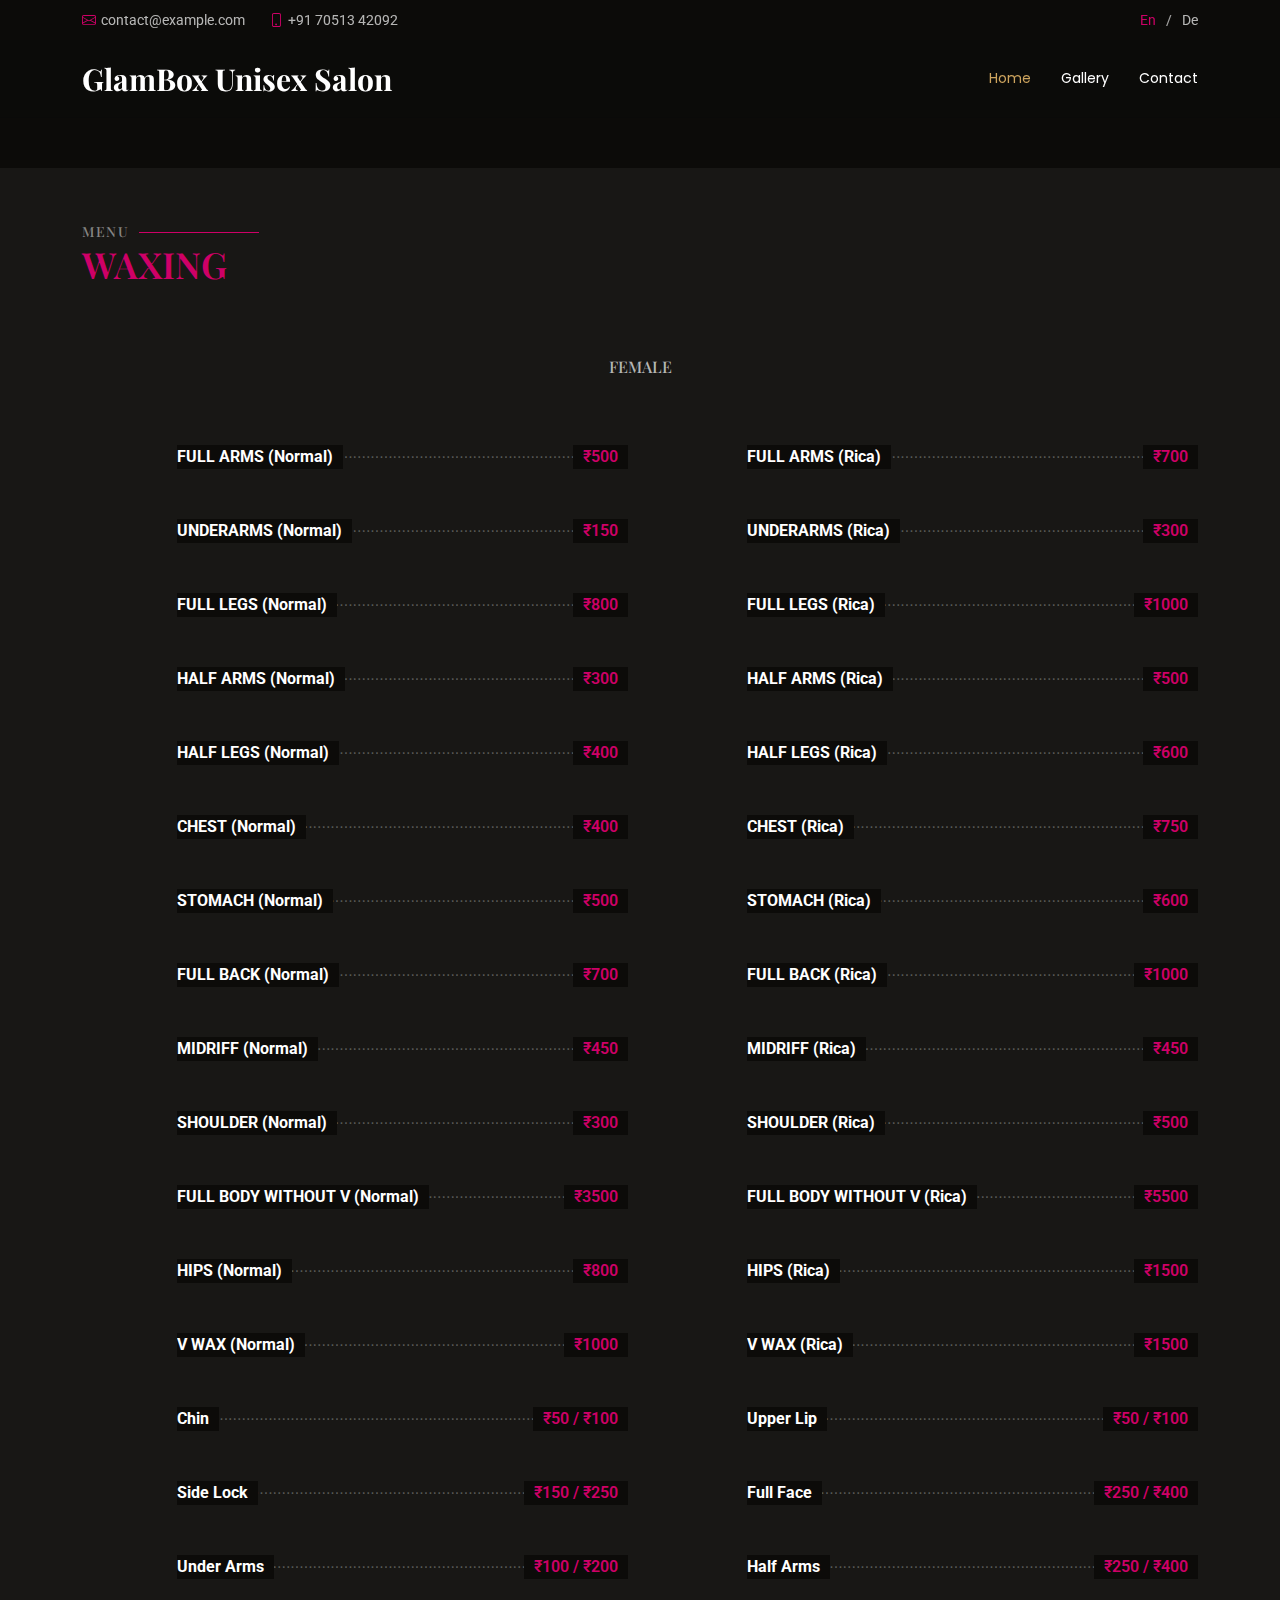
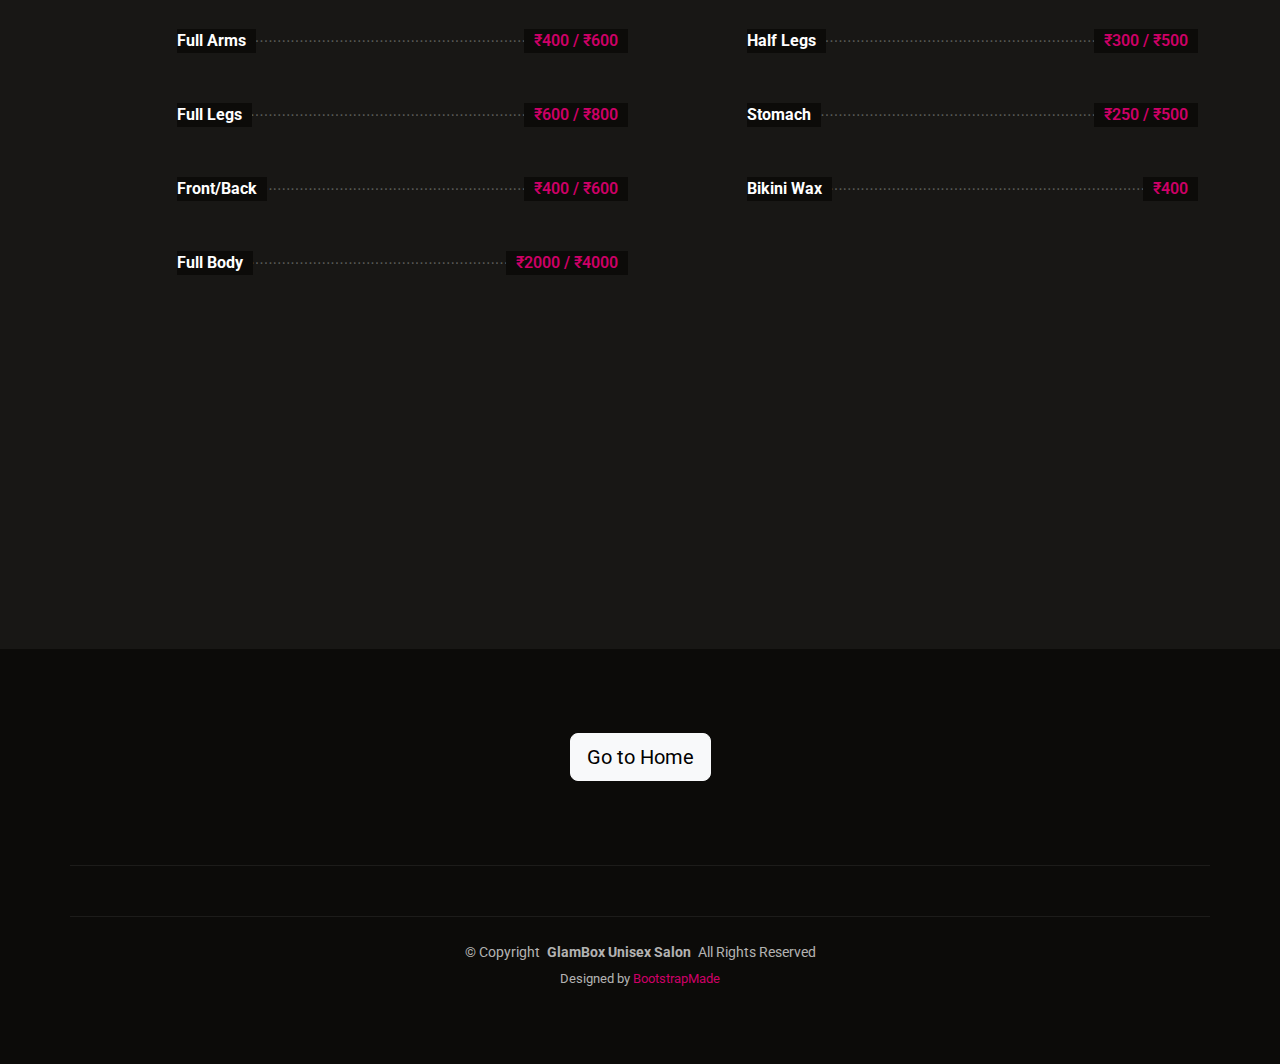
<file: waxing.html>
<!DOCTYPE html>
<html lang="en">

<head>
    <meta charset="utf-8">
    <meta content="width=device-width, initial-scale=1.0" name="viewport">
    <title>Index -GlamBox Unisex Salon menu </title>
    <meta name="description" content="">
    <meta name="keywords" content="">

    <!-- Favicons -->
    <link href="assets/img/favicon.png" rel="icon">
    <link href="assets/img/apple-touch-icon.png" rel="apple-touch-icon">

    <!-- Fonts -->
    <link href="https://fonts.googleapis.com" rel="preconnect">
    <link href="https://fonts.gstatic.com" rel="preconnect" crossorigin>
    <link
        href="https://fonts.googleapis.com/css2?family=Roboto:ital,wght@0,100;0,300;0,400;0,500;0,700;0,900;1,100;1,300;1,400;1,500;1,700;1,900&family=Poppins:ital,wght@0,100;0,200;0,300;0,400;0,500;0,600;0,700;0,800;0,900;1,100;1,200;1,300;1,400;1,500;1,600;1,700;1,800;1,900&family=Playfair+Display:ital,wght@0,400;0,500;0,600;0,700;0,800;0,900;1,400;1,500;1,600;1,700;1,800;1,900&display=swap"
        rel="stylesheet">

    <!-- Vendor CSS Files -->
    <link href="assets/vendor/bootstrap/css/bootstrap.min.css" rel="stylesheet">
    <link href="assets/vendor/bootstrap-icons/bootstrap-icons.css" rel="stylesheet">
    <link href="assets/vendor/aos/aos.css" rel="stylesheet">
    <link href="assets/vendor/glightbox/css/glightbox.min.css" rel="stylesheet">
    <link href="assets/vendor/swiper/swiper-bundle.min.css" rel="stylesheet">

    <!-- Main CSS File -->
    <link href="assets/css/main.css" rel="stylesheet">

    <!-- =======================================================
  * Template Name: Restaurantly
  * Template URL: https://bootstrapmade.com/restaurantly-restaurant-template/
  * Updated: Aug 07 2024 with Bootstrap v5.3.3
  * Author: BootstrapMade.com
  * License: https://bootstrapmade.com/license/
  ======================================================== -->
</head>

<body class="index-page">

    <header id="header" class="header fixed-top">

        <div class="topbar d-flex align-items-center">
            <div class="container d-flex justify-content-center justify-content-md-between">
                <div class="contact-info d-flex align-items-center">
                    <i class="bi bi-envelope d-flex align-items-center"><a
                            href="mailto:contact@example.com">contact@example.com</a></i>
                    <i class="bi bi-phone d-flex align-items-center ms-4"><span>+91 70513 42092</span></i>
                </div>
                <div class="languages d-none d-md-flex align-items-center">
                    <ul>
                        <li>En</li>
                        <li><a href="#">De</a></li>
                    </ul>
                </div>
            </div>
        </div><!-- End Top Bar -->

        <div class="branding d-flex align-items-cente">

            <div class="container position-relative d-flex align-items-center justify-content-between">
                <a href="index.html" class="logo d-flex align-items-center me-auto me-xl-0">
                    <!-- Uncomment the line below if you also wish to use an image logo -->
                    <!-- <img src="assets/img/logo.png" alt=""> -->
                    <h1 class="sitename"> GlamBox Unisex Salon </h1>
                </a>

                <nav id="navmenu" class="navmenu">
                    <ul>
                        <li><a href="index.html" class="active">Home<br></a></li>



                        <li><a href="#gallery">Gallery</a></li>

                        <li><a href="#contact">Contact</a></li>
                    </ul>
                    <i class="mobile-nav-toggle d-xl-none bi bi-list"></i>
                </nav>


            </div>

        </div>

    </header>

    <main class="main">

        <section class="mb-5"> <!-- Adds bottom margin to the first section --></section>


        <!-- Menu Section -->
        <section id="menu" class="menu section">

            <!-- Section Title -->
            <div class="container section-title" data-aos="fade-up">
                <h2>Menu</h2>
                <p> WAXING </p>
            </div><!-- End Section Title -->

            <div class="container isotope-layout" data-default-filter="*" data-layout="masonry"
                data-sort="original-order">

                <div class="row" data-aos="fade-up" data-aos-delay="100">
                    <div class="col-lg-12 d-flex justify-content-center">
                        <ul class="menu-filters isotope-filters">

                            <li data-filter=".filter-bronze">FEMALE </li>

                        </ul>
                    </div>
                </div><!-- Menu Filters -->

                <div class="row isotope-container" data-aos="fade-up" data-aos-delay="200">
                    <!-- FULL ARMS -->
                    <div class="col-lg-6 menu-item isotope-item filter-normal">
                        <div class="menu-content"><a href="#">FULL ARMS (Normal)</a><span>₹500</span></div>
                    </div>
                    <div class="col-lg-6 menu-item isotope-item filter-rica">
                        <div class="menu-content"><a href="#">FULL ARMS (Rica)</a><span>₹700</span></div>
                    </div>

                    <!-- UNDERARMS -->
                    <div class="col-lg-6 menu-item isotope-item filter-normal">
                        <div class="menu-content"><a href="#">UNDERARMS (Normal)</a><span>₹150</span></div>
                    </div>
                    <div class="col-lg-6 menu-item isotope-item filter-rica">
                        <div class="menu-content"><a href="#">UNDERARMS (Rica)</a><span>₹300</span></div>
                    </div>

                    <!-- FULL LEGS -->
                    <div class="col-lg-6 menu-item isotope-item filter-normal">
                        <div class="menu-content"><a href="#">FULL LEGS (Normal)</a><span>₹800</span></div>
                    </div>
                    <div class="col-lg-6 menu-item isotope-item filter-rica">
                        <div class="menu-content"><a href="#">FULL LEGS (Rica)</a><span>₹1000</span></div>
                    </div>

                    <!-- HALF ARMS -->
                    <div class="col-lg-6 menu-item isotope-item filter-normal">
                        <div class="menu-content"><a href="#">HALF ARMS (Normal)</a><span>₹300</span></div>
                    </div>
                    <div class="col-lg-6 menu-item isotope-item filter-rica">
                        <div class="menu-content"><a href="#">HALF ARMS (Rica)</a><span>₹500</span></div>
                    </div>

                    <!-- HALF LEGS -->
                    <div class="col-lg-6 menu-item isotope-item filter-normal">
                        <div class="menu-content"><a href="#">HALF LEGS (Normal)</a><span>₹400</span></div>
                    </div>
                    <div class="col-lg-6 menu-item isotope-item filter-rica">
                        <div class="menu-content"><a href="#">HALF LEGS (Rica)</a><span>₹600</span></div>
                    </div>

                    <!-- CHEST -->
                    <div class="col-lg-6 menu-item isotope-item filter-normal">
                        <div class="menu-content"><a href="#">CHEST (Normal)</a><span>₹400</span></div>
                    </div>
                    <div class="col-lg-6 menu-item isotope-item filter-rica">
                        <div class="menu-content"><a href="#">CHEST (Rica)</a><span>₹750</span></div>
                    </div>

                    <!-- STOMACH -->
                    <div class="col-lg-6 menu-item isotope-item filter-normal">
                        <div class="menu-content"><a href="#">STOMACH (Normal)</a><span>₹500</span></div>
                    </div>
                    <div class="col-lg-6 menu-item isotope-item filter-rica">
                        <div class="menu-content"><a href="#">STOMACH (Rica)</a><span>₹600</span></div>
                    </div>

                    <!-- FULL BACK -->
                    <div class="col-lg-6 menu-item isotope-item filter-normal">
                        <div class="menu-content"><a href="#">FULL BACK (Normal)</a><span>₹700</span></div>
                    </div>
                    <div class="col-lg-6 menu-item isotope-item filter-rica">
                        <div class="menu-content"><a href="#">FULL BACK (Rica)</a><span>₹1000</span></div>
                    </div>

                    <!-- MIDRIFF -->
                    <div class="col-lg-6 menu-item isotope-item filter-normal">
                        <div class="menu-content"><a href="#">MIDRIFF (Normal)</a><span>₹450</span></div>
                    </div>
                    <div class="col-lg-6 menu-item isotope-item filter-rica">
                        <div class="menu-content"><a href="#">MIDRIFF (Rica)</a><span>₹450</span></div>
                    </div>

                 

                    <!-- SHOULDER -->
                    <div class="col-lg-6 menu-item isotope-item filter-normal">
                        <div class="menu-content"><a href="#">SHOULDER (Normal)</a><span>₹300</span></div>
                    </div>
                    <div class="col-lg-6 menu-item isotope-item filter-rica">
                        <div class="menu-content"><a href="#">SHOULDER (Rica)</a><span>₹500</span></div>
                    </div>

                    <!-- FULL BODY -->
                    <div class="col-lg-6 menu-item isotope-item filter-normal">
                        <div class="menu-content"><a href="#">FULL BODY WITHOUT V (Normal)</a><span>₹3500</span></div>
                    </div>
                    <div class="col-lg-6 menu-item isotope-item filter-rica">
                        <div class="menu-content"><a href="#">FULL BODY WITHOUT V (Rica)</a><span>₹5500</span></div>
                    </div>

                    <!-- HIPS -->
                    <div class="col-lg-6 menu-item isotope-item filter-normal">
                        <div class="menu-content"><a href="#">HIPS (Normal)</a><span>₹800</span></div>
                    </div>
                    <div class="col-lg-6 menu-item isotope-item filter-rica">
                        <div class="menu-content"><a href="#">HIPS (Rica)</a><span>₹1500</span></div>
                    </div>


                     <!-- V WAX -->
                     <div class="col-lg-6 menu-item isotope-item filter-normal">
                        <div class="menu-content"><a href="#">V WAX (Normal)</a><span> ₹1000 </span></div>
                    </div>
                    <div class="col-lg-6 menu-item isotope-item filter-rica">
                        <div class="menu-content"><a href="#">V WAX (Rica)</a><span>₹1500</span></div>
                    </div>

                    <div class="col-lg-6 menu-item isotope-item filter-waxing">
            <div class="menu-content"><a href="#">Chin</a><span>₹50 / ₹100</span></div>
        </div>
        <div class="col-lg-6 menu-item isotope-item filter-waxing">
            <div class="menu-content"><a href="#">Upper Lip</a><span>₹50 / ₹100</span></div>
        </div>
        <div class="col-lg-6 menu-item isotope-item filter-waxing">
            <div class="menu-content"><a href="#">Side Lock</a><span>₹150 / ₹250</span></div>
        </div>
        <div class="col-lg-6 menu-item isotope-item filter-waxing">
            <div class="menu-content"><a href="#">Full Face</a><span>₹250 / ₹400</span></div>
        </div>
        <div class="col-lg-6 menu-item isotope-item filter-waxing">
            <div class="menu-content"><a href="#">Under Arms</a><span>₹100 / ₹200</span></div>
        </div>
        <div class="col-lg-6 menu-item isotope-item filter-waxing">
            <div class="menu-content"><a href="#">Half Arms</a><span>₹250 / ₹400</span></div>
        </div>
        <div class="col-lg-6 menu-item isotope-item filter-waxing">
            <div class="menu-content"><a href="#">Full Arms</a><span>₹400 / ₹600</span></div>
        </div>
        <div class="col-lg-6 menu-item isotope-item filter-waxing">
            <div class="menu-content"><a href="#">Half Legs</a><span>₹300 / ₹500</span></div>
        </div>
        <div class="col-lg-6 menu-item isotope-item filter-waxing">
            <div class="menu-content"><a href="#">Full Legs</a><span>₹600 / ₹800</span></div>
        </div>
        <div class="col-lg-6 menu-item isotope-item filter-waxing">
            <div class="menu-content"><a href="#">Stomach</a><span>₹250 / ₹500</span></div>
        </div>
        <div class="col-lg-6 menu-item isotope-item filter-waxing">
            <div class="menu-content"><a href="#">Front/Back</a><span>₹400 / ₹600</span></div>
        </div>
        <div class="col-lg-6 menu-item isotope-item filter-waxing">
            <div class="menu-content"><a href="#">Bikini Wax</a><span>₹400</span></div>
        </div>
        <div class="col-lg-6 menu-item isotope-item filter-waxing">
            <div class="menu-content"><a href="#">Full Body</a><span>₹2000 / ₹4000</span></div>
        </div>





                </div>

                <div class="my-5"></div>





                <div class="container isotope-layout" data-default-filter="*" data-layout="masonry"
                    data-sort="original-order">

                    <div class="row" data-aos="fade-up" data-aos-delay="100">
                        <div class="col-lg-12 d-flex justify-content-center">
                            <ul class="menu-filters isotope-filters">

                                <li data-filter=".filter-bronze"> MALE </li>

                            </ul>
                        </div>
                    </div><!-- Menu Filters -->

                    <div class="row isotope-container" data-aos="fade-up" data-aos-delay="200">

                        <!-- CHEEKS -->
<div class="col-lg-6 menu-item isotope-item filter-normal">
    <div class="menu-content"><a href="#">CHEEKS (Normal)</a><span> ₹350  </span></div>
</div>
<div class="col-lg-6 menu-item isotope-item filter-rica">
    <div class="menu-content"><a href="#">CHEEKS (Rica)</a><span> ₹450   </span></div>
</div>

<!-- FACE -->
<div class="col-lg-6 menu-item isotope-item filter-normal">
    <div class="menu-content"><a href="#">FACE (Normal)</a><span>₹500</span></div>
</div>
<div class="col-lg-6 menu-item isotope-item filter-rica">
    <div class="menu-content"><a href="#">FACE (Rica)</a><span>₹600</span></div>
</div>

<!-- LOWER LIP -->
<div class="col-lg-6 menu-item isotope-item filter-normal">
    <div class="menu-content"><a href="#">LOWER LIP (Normal)</a><span> ₹250 </span></div>
</div>
<div class="col-lg-6 menu-item isotope-item filter-rica">
    <div class="menu-content"><a href="#">LOWER LIP (Rica)</a><span>  ₹350  </span></div>
</div>




















                    </div>









        </section><!-- /Menu Section -->

        <section class="text-center my-4">
            <a href="index.html" class="btn btn-light btn-lg text-black">Go to Home</a>
        </section>



    </main>

    <footer id="footer" class="footer">

        <div class="container footer-top">
            <div class="row gy-4">


                <div class="container copyright text-center mt-4">
                    <p>© <span>Copyright</span> <strong class="px-1 sitename"> GlamBox Unisex Salon </strong> <span>All
                            Rights
                            Reserved</span></p>
                    <div class="credits">

                        Designed by <a href="https://bootstrapmade.com/">BootstrapMade</a>
                    </div>
                </div>

    </footer>

    <!-- Scroll Top -->
    <a href="#" id="scroll-top" class="scroll-top d-flex align-items-center justify-content-center"><i
            class="bi bi-arrow-up-short"></i></a>

    <!-- Preloader -->
    <div id="preloader"></div>

    <!-- Vendor JS Files -->
    <script src="assets/vendor/bootstrap/js/bootstrap.bundle.min.js"></script>
    <script src="assets/vendor/php-email-form/validate.js"></script>
    <script src="assets/vendor/aos/aos.js"></script>
    <script src="assets/vendor/glightbox/js/glightbox.min.js"></script>
    <script src="assets/vendor/imagesloaded/imagesloaded.pkgd.min.js"></script>
    <script src="assets/vendor/isotope-layout/isotope.pkgd.min.js"></script>
    <script src="assets/vendor/swiper/swiper-bundle.min.js"></script>

    <!-- Main JS File -->
    <script src="assets/js/main.js"></script>

</body>

</html>
</file>
<file: assets/css/main.css>
/**
* Template Name: Restaurantly
* Template URL: https://bootstrapmade.com/restaurantly-restaurant-template/
* Updated: Aug 07 2024 with Bootstrap v5.3.3
* Author: BootstrapMade.com
* License: https://bootstrapmade.com/license/
*/

/*--------------------------------------------------------------
# Font & Color Variables
# Help: https://bootstrapmade.com/color-system/
--------------------------------------------------------------*/
/* Fonts */
:root {
  --default-font: "Roboto",  system-ui, -apple-system, "Segoe UI", Roboto, "Helvetica Neue", Arial, "Noto Sans", "Liberation Sans", sans-serif, "Apple Color Emoji", "Segoe UI Emoji", "Segoe UI Symbol", "Noto Color Emoji";
  --heading-font: "Playfair Display",  sans-serif;
  --nav-font: "Poppins",  sans-serif;
}

/* Global Colors - The following color variables are used throughout the website. Updating them here will change the color scheme of the entire website */
:root { 
  --background-color: #0c0b09; /* Background color for the entire website, including individual sections */
  --default-color: rgba(255, 255, 255, 0.7); /* Default color used for the majority of the text content across the entire website */
  --heading-color: #ffffff; /* Color for headings, subheadings and title throughout the website */
  --accent-color: #ce0067; /* Accent color that represents your brand on the website. It's used for buttons, links, and other elements that need to stand out */
  --surface-color: #29261f; /* The surface color is used as a background of boxed elements within sections, such as cards, icon boxes, or other elements that require a visual separation from the global background. */
  --contrast-color: #0c0b09; /* Contrast color for text, ensuring readability against backgrounds of accent, heading, or default colors. */
}

/* Nav Menu Colors - The following color variables are used specifically for the navigation menu. They are separate from the global colors to allow for more customization options */
:root {
  --nav-color: #ffffff;  /* The default color of the main navmenu links */
  --nav-hover-color: #cda45e; /* Applied to main navmenu links when they are hovered over or active */
  --nav-mobile-background-color: #29261f; /* Used as the background color for mobile navigation menu */
  --nav-dropdown-background-color: #29261f; /* Used as the background color for dropdown items that appear when hovering over primary navigation items */
  --nav-dropdown-color: #ffffff; /* Used for navigation links of the dropdown items in the navigation menu. */
  --nav-dropdown-hover-color: #cda45e; /* Similar to --nav-hover-color, this color is applied to dropdown navigation links when they are hovered over. */
}

/* Color Presets - These classes override global colors when applied to any section or element, providing reuse of the sam color scheme. */

.light-background {
  --background-color: #29261f;
  --surface-color: #464135;
}

.dark-background {
  --background-color: #000000;
  --default-color: #ffffff;
  --heading-color: #ffffff;
  --surface-color: #1a1a1a;
  --contrast-color: #ffffff;
}

/* Smooth scroll */
:root {
  scroll-behavior: smooth;
}

/*--------------------------------------------------------------
# General Styling & Shared Classes
--------------------------------------------------------------*/
body {
  color: var(--default-color);
  background-color: var(--background-color);
  font-family: var(--default-font);
}

a {
  color: var(--accent-color);
  text-decoration: none;
  transition: 0.3s;
}

a:hover {
  color: color-mix(in srgb, var(--accent-color), transparent 25%);
  text-decoration: none;
}

h1,
h2,
h3,
h4,
h5,
h6 {
  color: var(--heading-color);
  font-family: var(--heading-font);
}

/* PHP Email Form Messages
------------------------------*/
.php-email-form .error-message {
  display: none;
  background: #df1529;
  color: #ffffff;
  text-align: left;
  padding: 15px;
  margin-bottom: 24px;
  font-weight: 600;
}

.php-email-form .sent-message {
  display: none;
  color: #ffffff;
  background: #059652;
  text-align: center;
  padding: 15px;
  margin-bottom: 24px;
  font-weight: 600;
}

.php-email-form .loading {
  display: none;
  background: var(--surface-color);
  text-align: center;
  padding: 15px;
  margin-bottom: 24px;
}

.php-email-form .loading:before {
  content: "";
  display: inline-block;
  border-radius: 50%;
  width: 24px;
  height: 24px;
  margin: 0 10px -6px 0;
  border: 3px solid var(--accent-color);
  border-top-color: var(--surface-color);
  animation: php-email-form-loading 1s linear infinite;
}

@keyframes php-email-form-loading {
  0% {
    transform: rotate(0deg);
  }

  100% {
    transform: rotate(360deg);
  }
}

/* Pulsating Play Button
------------------------------*/
.pulsating-play-btn {
  width: 94px;
  height: 94px;
  background: radial-gradient(var(--accent-color) 50%, color-mix(in srgb, var(--accent-color), transparent 75%) 52%);
  border-radius: 50%;
  display: block;
  position: relative;
  overflow: hidden;
}

.pulsating-play-btn:before {
  content: "";
  position: absolute;
  width: 120px;
  height: 120px;
  animation-delay: 0s;
  animation: pulsate-play-btn 2s;
  animation-direction: forwards;
  animation-iteration-count: infinite;
  animation-timing-function: steps;
  opacity: 1;
  border-radius: 50%;
  border: 5px solid color-mix(in srgb, var(--accent-color), transparent 30%);
  top: -15%;
  left: -15%;
  background: rgba(198, 16, 0, 0);
}

.pulsating-play-btn:after {
  content: "";
  position: absolute;
  left: 50%;
  top: 50%;
  transform: translateX(-40%) translateY(-50%);
  width: 0;
  height: 0;
  border-top: 10px solid transparent;
  border-bottom: 10px solid transparent;
  border-left: 15px solid #fff;
  z-index: 100;
  transition: all 400ms cubic-bezier(0.55, 0.055, 0.675, 0.19);
}

.pulsating-play-btn:hover:before {
  content: "";
  position: absolute;
  left: 50%;
  top: 50%;
  transform: translateX(-40%) translateY(-50%);
  width: 0;
  height: 0;
  border: none;
  border-top: 10px solid transparent;
  border-bottom: 10px solid transparent;
  border-left: 15px solid #fff;
  z-index: 200;
  animation: none;
  border-radius: 0;
}

.pulsating-play-btn:hover:after {
  border-left: 15px solid var(--accent-color);
  transform: scale(20);
}

@keyframes pulsate-play-btn {
  0% {
    transform: scale(0.6, 0.6);
    opacity: 1;
  }

  100% {
    transform: scale(1, 1);
    opacity: 0;
  }
}

/*--------------------------------------------------------------
# Global Header
--------------------------------------------------------------*/
.header {
  --background-color: rgba(12, 11, 9, 0.61);
  color: var(--default-color);
  transition: all 0.5s;
  z-index: 997;
}

.header .topbar {
  height: 40px;
  padding: 0;
  font-size: 14px;
  transition: all 0.5s;
}

.header .topbar .contact-info i {
  font-style: normal;
  color: var(--accent-color);
}

.header .topbar .contact-info i a,
.header .topbar .contact-info i span {
  padding-left: 5px;
  color: var(--default-color);
}

@media (max-width: 575px) {

  .header .topbar .contact-info i a,
  .header .topbar .contact-info i span {
    font-size: 13px;
  }
}

.header .topbar .contact-info i a {
  line-height: 0;
  transition: 0.3s;
}

.header .topbar .contact-info i a:hover {
  color: var(--accent-color);
  text-decoration: underline;
}

.header .topbar .languages ul {
  display: flex;
  flex-wrap: wrap;
  list-style: none;
  padding: 0;
  margin: 0;
  color: var(--accent-color);
}

.header .topbar .languages ul a {
  color: var(--default-color);
}

.header .topbar .languages ul a:hover {
  color: var(--accent-color);
}

.header .topbar .languages ul li+li {
  padding-left: 10px;
}

.header .topbar .languages ul li+li::before {
  display: inline-block;
  padding-right: 10px;
  color: color-mix(in srgb, var(--default-color), transparent 10%);
  content: "/";
}

.header .branding {
  background-color: var(--background-color);
  min-height: 60px;
  padding: 10px 0;
  transition: 0.3s;
  border-bottom: 1px solid var(--background-color);
}

.header .logo {
  line-height: 1;
}

.header .logo img {
  max-height: 36px;
  margin-right: 8px;
}

.header .logo h1 {
  font-size: 30px;
  margin: 0;
  font-weight: 700;
  color: var(--heading-color);
}

.header .btn-book-a-table,
.header .btn-book-a-table:focus {
  color: var(--default-color);
  border: 2px solid var(--accent-color);
  text-transform: uppercase;
  font-size: 14px;
  padding: 6px 24px;
  margin: 0 5px 0 30px;
  border-radius: 50px;
  transition: 0.3s;
}

.header .btn-book-a-table:hover,
.header .btn-book-a-table:focus:hover {
  color: var(--default-color);
  background: var(--accent-color);
}

.scrolled .header .topbar {
  height: 0;
  visibility: hidden;
  overflow: hidden;
}

.scrolled .header .branding {
  border-color: color-mix(in srgb, var(--accent-color), transparent 80%);
}

/* Global Header on Scroll
------------------------------*/
.scrolled .header {
  --background-color: #0c0b09;
}

/*--------------------------------------------------------------
# Navigation Menu
--------------------------------------------------------------*/
/* Navmenu - Desktop */
@media (min-width: 1200px) {
  .navmenu {
    padding: 0;
  }

  .navmenu ul {
    margin: 0;
    padding: 0;
    display: flex;
    list-style: none;
    align-items: center;
  }

  .navmenu li {
    position: relative;
  }

  .navmenu a,
  .navmenu a:focus {
    color: var(--nav-color);
    padding: 18px 15px;
    font-size: 14px;
    font-family: var(--nav-font);
    font-weight: 400;
    display: flex;
    align-items: center;
    justify-content: space-between;
    white-space: nowrap;
    transition: 0.3s;
  }

  .navmenu a i,
  .navmenu a:focus i {
    font-size: 12px;
    line-height: 0;
    margin-left: 5px;
    transition: 0.3s;
  }

  .navmenu li:last-child a {
    padding-right: 0;
  }

  .navmenu li:hover>a,
  .navmenu .active,
  .navmenu .active:focus {
    color: var(--nav-hover-color);
  }

  .navmenu .dropdown ul {
    margin: 0;
    padding: 10px 0;
    background: var(--nav-dropdown-background-color);
    display: block;
    position: absolute;
    visibility: hidden;
    left: 14px;
    top: 130%;
    opacity: 0;
    transition: 0.3s;
    border-radius: 4px;
    z-index: 99;
  }

  .navmenu .dropdown ul li {
    min-width: 200px;
  }

  .navmenu .dropdown ul a {
    padding: 10px 20px;
    font-size: 15px;
    text-transform: none;
    color: var(--nav-dropdown-color);
  }

  .navmenu .dropdown ul a i {
    font-size: 12px;
  }

  .navmenu .dropdown ul a:hover,
  .navmenu .dropdown ul .active:hover,
  .navmenu .dropdown ul li:hover>a {
    color: var(--nav-dropdown-hover-color);
  }

  .navmenu .dropdown:hover>ul {
    opacity: 1;
    top: 100%;
    visibility: visible;
  }

  .navmenu .dropdown .dropdown ul {
    top: 0;
    left: -90%;
    visibility: hidden;
  }

  .navmenu .dropdown .dropdown:hover>ul {
    opacity: 1;
    top: 0;
    left: -100%;
    visibility: visible;
  }
}

/* Navmenu - Mobile */
@media (max-width: 1199px) {
  .mobile-nav-toggle {
    color: var(--nav-color);
    font-size: 28px;
    line-height: 0;
    margin-right: 10px;
    cursor: pointer;
    transition: color 0.3s;
  }

  .navmenu {
    padding: 0;
    z-index: 9997;
  }

  .navmenu ul {
    display: none;
    list-style: none;
    position: absolute;
    inset: 60px 20px 20px 20px;
    padding: 10px 0;
    margin: 0;
    border-radius: 6px;
    background-color: var(--nav-mobile-background-color);
    border: 1px solid color-mix(in srgb, var(--default-color), transparent 90%);
    overflow-y: auto;
    transition: 0.3s;
    z-index: 9998;
  }

  .navmenu a,
  .navmenu a:focus {
    color: var(--nav-dropdown-color);
    padding: 10px 20px;
    font-family: var(--nav-font);
    font-size: 17px;
    font-weight: 500;
    display: flex;
    align-items: center;
    justify-content: space-between;
    white-space: nowrap;
    transition: 0.3s;
  }

  .navmenu a i,
  .navmenu a:focus i {
    font-size: 12px;
    line-height: 0;
    margin-left: 5px;
    width: 30px;
    height: 30px;
    display: flex;
    align-items: center;
    justify-content: center;
    border-radius: 50%;
    transition: 0.3s;
    background-color: color-mix(in srgb, var(--accent-color), transparent 90%);
  }

  .navmenu a i:hover,
  .navmenu a:focus i:hover {
    background-color: var(--accent-color);
    color: var(--contrast-color);
  }

  .navmenu a:hover,
  .navmenu .active,
  .navmenu .active:focus {
    color: var(--nav-dropdown-hover-color);
  }

  .navmenu .active i,
  .navmenu .active:focus i {
    background-color: var(--accent-color);
    color: var(--contrast-color);
    transform: rotate(180deg);
  }

  .navmenu .dropdown ul {
    position: static;
    display: none;
    z-index: 99;
    padding: 10px 0;
    margin: 10px 20px;
    background-color: var(--nav-dropdown-background-color);
    border: 1px solid color-mix(in srgb, var(--default-color), transparent 90%);
    box-shadow: none;
    transition: all 0.5s ease-in-out;
  }

  .navmenu .dropdown ul ul {
    background-color: rgba(33, 37, 41, 0.1);
  }

  .navmenu .dropdown>.dropdown-active {
    display: block;
    background-color: rgba(33, 37, 41, 0.03);
  }

  .mobile-nav-active {
    overflow: hidden;
  }

  .mobile-nav-active .mobile-nav-toggle {
    color: #fff;
    position: absolute;
    font-size: 32px;
    top: 15px;
    right: 15px;
    margin-right: 0;
    z-index: 9999;
  }

  .mobile-nav-active .navmenu {
    position: fixed;
    overflow: hidden;
    inset: 0;
    background: rgba(33, 37, 41, 0.8);
    transition: 0.3s;
  }

  .mobile-nav-active .navmenu>ul {
    display: block;
  }
}

/*--------------------------------------------------------------
# Global Footer
--------------------------------------------------------------*/
.footer {
  color: var(--default-color);
  background-color: var(--background-color);
  font-size: 14px;
  padding-bottom: 50px;
  position: relative;
}

.footer .footer-top {
  padding-top: 50px;
  border-top: 1px solid color-mix(in srgb, var(--default-color), transparent 90%);
}

.footer .footer-about .logo {
  line-height: 1;
  margin-bottom: 25px;
}

.footer .footer-about .logo img {
  max-height: 40px;
  margin-right: 6px;
}

.footer .footer-about .logo span {
  font-size: 26px;
  font-weight: 700;
  letter-spacing: 1px;
  font-family: var(--heading-font);
  color: var(--heading-color);
}

.footer .footer-about p {
  font-size: 14px;
  font-family: var(--heading-font);
}

.footer .social-links a {
  display: flex;
  align-items: center;
  justify-content: center;
  width: 40px;
  height: 40px;
  border-radius: 50%;
  border: 1px solid color-mix(in srgb, var(--default-color), transparent 50%);
  font-size: 16px;
  color: color-mix(in srgb, var(--default-color), transparent 30%);
  margin-right: 10px;
  transition: 0.3s;
}

.footer .social-links a:hover {
  color: var(--accent-color);
  border-color: var(--accent-color);
}

.footer h4 {
  font-size: 16px;
  font-weight: bold;
  position: relative;
  padding-bottom: 12px;
}

.footer .footer-links {
  margin-bottom: 30px;
}

.footer .footer-links ul {
  list-style: none;
  padding: 0;
  margin: 0;
}

.footer .footer-links ul i {
  padding-right: 2px;
  font-size: 12px;
  line-height: 0;
}

.footer .footer-links ul li {
  padding: 10px 0;
  display: flex;
  align-items: center;
}

.footer .footer-links ul li:first-child {
  padding-top: 0;
}

.footer .footer-links ul a {
  color: color-mix(in srgb, var(--default-color), transparent 30%);
  display: inline-block;
  line-height: 1;
}

.footer .footer-links ul a:hover {
  color: var(--accent-color);
}

.footer .footer-contact p {
  margin-bottom: 5px;
}

.footer .footer-newsletter .newsletter-form {
  margin-top: 30px;
  margin-bottom: 15px;
  padding: 6px 8px;
  position: relative;
  border-radius: 4px;
  border: 1px solid color-mix(in srgb, var(--default-color), transparent 80%);
  display: flex;
  background-color: var(--background-color);
  transition: 0.3s;
}

.footer .footer-newsletter .newsletter-form:focus-within {
  border-color: var(--accent-color);
}

.footer .footer-newsletter .newsletter-form input[type=email] {
  border: 0;
  padding: 4px;
  width: 100%;
  background-color: var(--background-color);
  color: var(--default-color);
}

.footer .footer-newsletter .newsletter-form input[type=email]:focus-visible {
  outline: none;
}

.footer .footer-newsletter .newsletter-form input[type=submit] {
  border: 0;
  font-size: 16px;
  padding: 0 20px;
  margin: -7px -8px -7px 0;
  background: var(--accent-color);
  color: var(--contrast-color);
  transition: 0.3s;
  border-radius: 0 4px 4px 0;
}

.footer .footer-newsletter .newsletter-form input[type=submit]:hover {
  background: color-mix(in srgb, var(--accent-color), transparent 20%);
}

.footer .copyright {
  padding-top: 25px;
  padding-bottom: 25px;
  border-top: 1px solid color-mix(in srgb, var(--default-color), transparent 90%);
}

.footer .copyright p {
  margin-bottom: 0;
}

.footer .credits {
  margin-top: 6px;
  font-size: 13px;
}

/*--------------------------------------------------------------
# Preloader
--------------------------------------------------------------*/
#preloader {
  position: fixed;
  inset: 0;
  z-index: 999999;
  overflow: hidden;
  background: var(--background-color);
  transition: all 0.6s ease-out;
}

#preloader:before {
  content: "";
  position: fixed;
  top: calc(50% - 30px);
  left: calc(50% - 30px);
  border: 6px solid #ffffff;
  border-color: var(--accent-color) transparent var(--accent-color) transparent;
  border-radius: 50%;
  width: 60px;
  height: 60px;
  animation: animate-preloader 1.5s linear infinite;
}

@keyframes animate-preloader {
  0% {
    transform: rotate(0deg);
  }

  100% {
    transform: rotate(360deg);
  }
}

/*--------------------------------------------------------------
# Scroll Top Button
--------------------------------------------------------------*/
.scroll-top {
  position: fixed;
  visibility: hidden;
  opacity: 0;
  right: 15px;
  bottom: 15px;
  z-index: 99999;
  background-color: var(--accent-color);
  width: 40px;
  height: 40px;
  border-radius: 4px;
  transition: all 0.4s;
}

.scroll-top i {
  font-size: 24px;
  color: var(--contrast-color);
  line-height: 0;
}

.scroll-top:hover {
  background-color: color-mix(in srgb, var(--accent-color), transparent 20%);
  color: var(--contrast-color);
}

.scroll-top.active {
  visibility: visible;
  opacity: 1;
}

/*--------------------------------------------------------------
# Disable aos animation delay on mobile devices
--------------------------------------------------------------*/
@media screen and (max-width: 768px) {
  [data-aos-delay] {
    transition-delay: 0 !important;
  }
}

/*--------------------------------------------------------------
# Global Page Titles & Breadcrumbs
--------------------------------------------------------------*/
.page-title {
  color: var(--default-color);
  background-color: var(--background-color);
  background-size: cover;
  background-position: center;
  background-repeat: no-repeat;
  padding: 160px 0 80px 0;
  text-align: center;
  position: relative;
}

.page-title:before {
  content: "";
  background-color: color-mix(in srgb, var(--background-color), transparent 30%);
  position: absolute;
  inset: 0;
}

.page-title h1 {
  font-size: 42px;
  font-weight: 700;
  margin-bottom: 10px;
}

.page-title .breadcrumbs ol {
  display: flex;
  flex-wrap: wrap;
  list-style: none;
  justify-content: center;
  padding: 0;
  margin: 0;
  font-size: 16px;
  font-weight: 400;
}

.page-title .breadcrumbs ol li+li {
  padding-left: 10px;
}

.page-title .breadcrumbs ol li+li::before {
  content: "/";
  display: inline-block;
  padding-right: 10px;
  color: color-mix(in srgb, var(--default-color), transparent 50%);
}

/*--------------------------------------------------------------
# Global Sections
--------------------------------------------------------------*/
section,
.section {
  color: var(--default-color);
  background-color: var(--background-color);
  padding: 60px 0;
  scroll-margin-top: 77px;
  overflow: clip;
}

@media (max-width: 1199px) {

  section,
  .section {
    scroll-margin-top: 60px;
  }
}

/*--------------------------------------------------------------
# Global Section Titles
--------------------------------------------------------------*/
.section-title {
  padding-bottom: 60px;
  position: relative;
}

.section-title h2 {
  font-size: 14px;
  font-weight: 500;
  padding: 0;
  line-height: 1px;
  margin: 0;
  letter-spacing: 1.5px;
  text-transform: uppercase;
  color: color-mix(in srgb, var(--default-color), transparent 30%);
  position: relative;
}

.section-title h2::after {
  content: "";
  width: 120px;
  height: 1px;
  display: inline-block;
  background: var(--accent-color);
  margin: 4px 10px;
}

.section-title p {
  color: var(--accent-color);
  margin: 0;
  font-size: 36px;
  font-weight: 600;
  font-family: var(--heading-font);
}

/*--------------------------------------------------------------
# Hero Section
--------------------------------------------------------------*/
.hero {
  width: 100%;
  min-height: 100vh;
  position: relative;
  padding: 80px 0;
  display: flex;
  align-items: center;
  justify-content: center;
  color: var(--default-color);
}

.hero img {
  position: absolute;
  inset: 0;
  display: block;
  width: 100%;
  height: 100%;
  object-fit: cover;
  z-index: 1;
}

.hero:before {
  content: "";
  background: color-mix(in srgb, var(--background-color), transparent 50%);
  position: absolute;
  inset: 0;
  z-index: 2;
}

.hero .container {
  position: relative;
  z-index: 3;
}

.hero h2 {
  margin: 0;
  font-size: 48px;
  font-weight: 700;
}

.hero h2 span {
  color: var(--accent-color);
}

.hero p {
  color: color-mix(in srgb, var(--default-color), transparent 20%);
  margin: 10px 0 0 0;
  font-size: 24px;
}

.hero .cta-btn {
  color: var(--default-color);
  border: 2px solid var(--accent-color);
  font-weight: 400;
  font-size: 14px;
  text-transform: uppercase;
  letter-spacing: 1px;
  display: inline-block;
  padding: 8px 30px;
  border-radius: 50px;
  transition: 0.3s;
  flex-shrink: 0;
}

.hero .cta-btn:first-child {
  margin-right: 10px;
}

.hero .cta-btn:hover {
  background: color-mix(in srgb, var(--accent-color), transparent 20%);
}

@media (max-width: 480px) {
  .hero .cta-btn {
    font-size: 12px;
  }
}

@media (max-width: 768px) {
  .hero h2 {
    font-size: 32px;
  }

  .hero p {
    font-size: 18px;
  }
}

/*--------------------------------------------------------------
# About Section
--------------------------------------------------------------*/
.about {
  background: url("../img/about-bg.jpg") center center;
  background-size: cover;
  position: relative;
  padding: 80px 0;
}

.about:before {
  content: "";
  background: color-mix(in srgb, var(--background-color), transparent 12%);
  position: absolute;
  bottom: 0;
  top: 0;
  left: 0;
  right: 0;
}

.about .container {
  position: relative;
}

.about .content h3 {
  font-size: 1.75rem;
  font-weight: 700;
}

.about .content .fst-italic {
  color: color-mix(in srgb, var(--default-color), var(--contrast-color) 50%);
}

.about .content ul {
  list-style: none;
  padding: 0;
}

.about .content ul li {
  padding: 10px 0 0 0;
  display: flex;
}

.about .content ul i {
  color: var(--accent-color);
  margin-right: 0.5rem;
  line-height: 1.2;
  font-size: 1.25rem;
}

.about .content p:last-child {
  margin-bottom: 0;
}

.about .about-img {
  border: 6px solid color-mix(in srgb, var(--default-color), transparent 80%);
  transition: 0.3s;
}

.about .about-img:hover {
  transform: scale(1.03);
}

/*--------------------------------------------------------------
# Why Us Section
--------------------------------------------------------------*/
.why-us .card-item {
  background: color-mix(in srgb, var(--default-color), transparent 95%);
  padding: 50px 30px;
  transition: all ease-in-out 0.3s;
  height: 100%;
  position: relative;
}

.why-us .card-item span {
  color: var(--accent-color);
  display: block;
  font-size: 28px;
  font-weight: 700;
}

.why-us .card-item h4 {
  font-size: 24px;
  font-weight: 600;
  padding: 0;
  margin: 20px 0;
}

.why-us .card-item h4 a {
  color: var(--heading-color);
}

.why-us .card-item p {
  font-size: 15px;
  color: color-mix(in srgb, var(--default-color), transparent 40%);
  margin: 0;
  padding: 0;
}

.why-us .card-item:hover {
  background: var(--accent-color);
  padding: 30px 30px 70px 30px;
}

.why-us .card-item:hover span,
.why-us .card-item:hover h4 a,
.why-us .card-item:hover p {
  color: var(--contrast-color);
}

/*--------------------------------------------------------------
# Menu Section
--------------------------------------------------------------*/
.menu {
  background-color: color-mix(in srgb, var(--background-color) 90%, white 5%);
}

.menu .menu-filters {
  padding: 0;
  margin: 0 auto;
  list-style: none;
  text-align: center;
  border-radius: 50px;
}

.menu .menu-filters li {
  color: var(--default-color);
  margin-bottom: 10px;
  cursor: pointer;
  display: inline-block;
  padding: 8px 12px 10px 12px;
  font-size: 16px;
  font-weight: 500;
  line-height: 1;
  transition: all ease-in-out 0.3s;
  font-family: var(--heading-font);
}

.menu .menu-filters li:hover,
.menu .menu-filters li.filter-active {
  color: var(--accent-color);
}

.menu .menu-filters li:last-child {
  margin-right: 0;
}

.menu .menu-item {
  margin-top: 50px;
  position: relative;
}

.menu .menu-img {
  width: 80px;
  border-radius: 50%;
  float: left;
  border: 8px solid color-mix(in srgb, var(--default-color), transparent 90%);
}

.menu .menu-content {
  margin-left: 95px;
  overflow: hidden;
  display: flex;
  justify-content: space-between;
  position: relative;
}

.menu .menu-content::after {
  content: "......................................................................" "...................................................................." "....................................................................";
  position: absolute;
  left: 20px;
  right: 0;
  top: -4px;
  z-index: 1;
  color: color-mix(in srgb, var(--default-color), transparent 60%);
  font-family: Arial, "Helvetica Neue", Helvetica, sans-serif;
}

.menu .menu-content a {
  color: var(--heading-color);
  background: var(--background-color);
  padding-right: 10px;
  position: relative;
  z-index: 3;
  font-weight: 700;
  transition: 0.3s;
}

.menu .menu-content a:hover {
  color: var(--accent-color);
}

.menu .menu-content span {
  background: var(--background-color);
  color: var(--accent-color);
  position: relative;
  z-index: 3;
  padding: 0 10px;
  font-weight: 600;
}

.menu .menu-ingredients {
  margin-left: 95px;
  font-style: italic;
  font-size: 14px;
  font-family: var(--nav-font);
  color: color-mix(in srgb, var(--default-color), transparent 50%);
}

/*--------------------------------------------------------------
# Specials Section
--------------------------------------------------------------*/
.specials {
  overflow: hidden;
}

.specials .nav-tabs {
  border: 0;
}

.specials .nav-link {
  border: 0;
  padding: 12px 15px;
  transition: 0.3s;
  color: var(--heading-color);
  border-radius: 0;
  border-right: 2px solid var(--accent-color);
  font-weight: 600;
  font-size: 15px;
}

.specials .nav-link:hover {
  color: var(--accent-color);
}

.specials .nav-link.active {
  color: var(--contrast-color);
  background-color: var(--accent-color);
}

.specials .tab-pane.active {
  animation: fadeIn 0.5s ease-out;
}

.specials .details h3 {
  font-size: 26px;
  font-weight: 600;
  margin-bottom: 20px;
}

.specials .details p {
  color: color-mix(in srgb, var(--default-color), transparent 20%);
}

.specials .details p:last-child {
  margin-bottom: 0;
}

@media (max-width: 992px) {
  .specials .nav-link {
    border: 0;
    padding: 15px;
  }

  .specials .nav-link.active {
    color: var(--accent-color);
    background: var(--accent-color);
  }
}

/*--------------------------------------------------------------
# Events Section
--------------------------------------------------------------*/
.events {
  --default-color: #ffffff;
  --background-color: #000000;
  --heading-color: #ffffff;
  padding: 80px 0;
  position: relative;
}

.events .slider-bg {
  position: absolute;
  inset: 0;
  display: block;
  width: 100%;
  height: 100%;
  object-fit: cover;
  z-index: 1;
}

.events:before {
  content: "";
  background-color: color-mix(in srgb, var(--background-color), transparent 30%);
  position: absolute;
  inset: 0;
  z-index: 2;
}

.events .section-title h2 {
  color: #ffffff;
}

.events .container {
  position: relative;
  z-index: 3;
}

.events .event-item h3 {
  font-weight: 700;
  font-size: 30px;
}

.events .event-item .price {
  font-size: 26px;
  font-family: var(--default-font);
  font-weight: 700;
  margin-bottom: 15px;
}

.events .event-item .price span {
  border-bottom: 2px solid var(--accent-color);
}

.events .event-item ul {
  list-style: none;
  padding: 0;
}

.events .event-item ul li {
  padding-bottom: 10px;
}

.events .event-item ul i {
  font-size: 20px;
  padding-right: 4px;
  color: var(--accent-color);
}

.events .event-item p:last-child {
  margin-bottom: 0;
}

.events .swiper-wrapper {
  height: auto;
}

.events .swiper-pagination {
  margin-top: 30px;
  position: relative;
}

.events .swiper-pagination .swiper-pagination-bullet {
  width: 12px;
  height: 12px;
  background-color: color-mix(in srgb, var(--default-color), transparent 70%);
  opacity: 1;
}

.events .swiper-pagination .swiper-pagination-bullet-active {
  background-color: var(--accent-color);
}

/*--------------------------------------------------------------
# Book A Table Section
--------------------------------------------------------------*/
.book-a-table .reservation-img {
  min-height: 500px;
  background-size: cover;
  background-position: center;
}

.book-a-table .reservation-form-bg {
  background: color-mix(in srgb, var(--default-color), transparent 97%);
}

.book-a-table .php-email-form {
  padding: 30px;
}

@media (max-width: 575px) {
  .book-a-table .php-email-form {
    padding: 20px;
  }
}

.book-a-table .php-email-form input[type=text],
.book-a-table .php-email-form input[type=email],
.book-a-table .php-email-form input[type=number],
.book-a-table .php-email-form input[type=date],
.book-a-table .php-email-form input[type=time],
.book-a-table .php-email-form textarea {
  font-size: 14px;
  padding: 10px 15px;
  box-shadow: none;
  border-radius: 0;
  color: var(--default-color);
  background-color: color-mix(in srgb, var(--background-color), transparent 20%);
  border-color: color-mix(in srgb, var(--default-color), transparent 80%);
}

.book-a-table .php-email-form input[type=text]:focus,
.book-a-table .php-email-form input[type=email]:focus,
.book-a-table .php-email-form input[type=number]:focus,
.book-a-table .php-email-form input[type=date]:focus,
.book-a-table .php-email-form input[type=time]:focus,
.book-a-table .php-email-form textarea:focus {
  border-color: var(--accent-color);
}

.book-a-table .php-email-form input[type=text]::placeholder,
.book-a-table .php-email-form input[type=email]::placeholder,
.book-a-table .php-email-form input[type=number]::placeholder,
.book-a-table .php-email-form input[type=date]::placeholder,
.book-a-table .php-email-form input[type=time]::placeholder,
.book-a-table .php-email-form textarea::placeholder {
  color: color-mix(in srgb, var(--default-color), transparent 70%);
}

.book-a-table .php-email-form button[type=submit] {
  color: var(--default-color);
  border: 2px solid var(--accent-color);
  background: transparent;
  padding: 14px 60px;
  transition: 0.4s;
  border-radius: 50px;
}

.book-a-table .php-email-form button[type=submit]:hover {
  background: var(--accent-color);
}

/*--------------------------------------------------------------
# Testimonials Section
--------------------------------------------------------------*/
.testimonials .testimonials-carousel,
.testimonials .testimonials-slider {
  overflow: hidden;
}

.testimonials .testimonial-item {
  box-sizing: content-box;
  min-height: 320px;
}

.testimonials .testimonial-item .testimonial-img {
  width: 90px;
  border-radius: 50%;
  margin: -40px 0 0 40px;
  position: relative;
  z-index: 2;
  border: 6px solid var(--background-color);
}

.testimonials .testimonial-item h3 {
  font-size: 18px;
  font-weight: bold;
  margin: 10px 0 5px 45px;
}

.testimonials .testimonial-item h4 {
  font-size: 14px;
  color: color-mix(in srgb, var(--default-color), transparent 20%);
  margin: 0 0 0 45px;
}

.testimonials .testimonial-item .quote-icon-left,
.testimonials .testimonial-item .quote-icon-right {
  color: color-mix(in srgb, var(--accent-color), transparent 50%);
  font-size: 26px;
  line-height: 0;
}

.testimonials .testimonial-item .quote-icon-left {
  display: inline-block;
  left: -5px;
  position: relative;
}

.testimonials .testimonial-item .quote-icon-right {
  display: inline-block;
  right: -5px;
  position: relative;
  top: 10px;
  transform: scale(-1, -1);
}

.testimonials .testimonial-item p {
  font-style: italic;
  margin: 0 15px 0 15px;
  padding: 20px 20px 60px 20px;
  background: color-mix(in srgb, var(--default-color), transparent 97%);
  position: relative;
  border-radius: 6px;
  position: relative;
  z-index: 1;
}

.testimonials .swiper-wrapper {
  height: auto;
}

.testimonials .swiper-pagination {
  margin-top: 20px;
  position: relative;
}

.testimonials .swiper-pagination .swiper-pagination-bullet {
  width: 12px;
  height: 12px;
  background-color: var(--background-color);
  opacity: 1;
  border: 1px solid var(--accent-color);
}

.testimonials .swiper-pagination .swiper-pagination-bullet-active {
  background-color: var(--accent-color);
}

/*--------------------------------------------------------------
# Gallery Section
--------------------------------------------------------------*/
.gallery .gallery-item {
  overflow: hidden;
  border-right: 3px solid var(--background-color);
  border-bottom: 3px solid var(--background-color);
}

.gallery .gallery-item img {
  transition: all ease-in-out 0.4s;
}

.gallery .gallery-item:hover img {
  transform: scale(1.1);
}

/*--------------------------------------------------------------
# Chefs Section
--------------------------------------------------------------*/
.chefs {
  --default-color: #ffffff;
  --contrast-color: #ffffff;
}

.chefs .member {
  text-align: center;
  position: relative;
  overflow: hidden;
}

.chefs .member .member-info {
  opacity: 0;
  position: absolute;
  bottom: 0;
  top: 0;
  left: 0;
  right: 0;
  transition: 0.2s;
}

.chefs .member .member-info-content {
  position: absolute;
  left: 0;
  right: 0;
  bottom: 10px;
  transition: bottom 0.4s;
}

.chefs .member .member-info-content h4 {
  color: var(--contrast-color);
  font-weight: 700;
  margin-bottom: 2px;
  font-size: 18px;
}

.chefs .member .member-info-content span {
  font-style: italic;
  display: block;
  font-size: 13px;
}

.chefs .member .social {
  position: absolute;
  left: 0;
  bottom: -38px;
  right: 0;
  height: 48px;
  transition: bottom ease-in-out 0.4s;
  text-align: center;
}

.chefs .member .social a {
  transition: color 0.3s;
  color: color-mix(in srgb, var(--default-color), transparent 20%);
  margin: 0 10px;
  display: inline-block;
}

.chefs .member .social a:hover {
  color: var(--accent-color);
}

.chefs .member .social i {
  font-size: 18px;
  margin: 0 2px;
}

.chefs .member:hover .member-info {
  background: linear-gradient(0deg, rgba(0, 0, 0, 0.9) 0%, rgba(0, 0, 0, 0.8) 20%, rgba(255, 255, 255, 0) 100%);
  opacity: 1;
  transition: 0.4s;
}

.chefs .member:hover .member-info-content {
  bottom: 60px;
  transition: bottom 0.4s;
}

.chefs .member:hover .social {
  bottom: 0;
  transition: bottom ease-in-out 0.4s;
}

/*--------------------------------------------------------------
# Contact Section
--------------------------------------------------------------*/
.contact {
  background-color: color-mix(in srgb, var(--background-color) 90%, white 5%);
  border-bottom: 1px solid color-mix(in srgb, var(--accent-color), transparent 90%);
}

.contact .info-item+.info-item {
  margin-top: 40px;
}

.contact .info-item i {
  color: var(--contrast-color);
  background: var(--accent-color);
  font-size: 20px;
  width: 44px;
  height: 44px;
  display: flex;
  justify-content: center;
  align-items: center;
  border-radius: 4px;
  transition: all 0.3s ease-in-out;
  margin-right: 15px;
}

.contact .info-item h3 {
  padding: 0;
  font-size: 18px;
  font-weight: 700;
  margin-bottom: 5px;
}

.contact .info-item p {
  padding: 0;
  margin-bottom: 0;
  font-size: 14px;
}

.contact .php-email-form {
  height: 100%;
}

.contact .php-email-form input[type=text],
.contact .php-email-form input[type=email],
.contact .php-email-form textarea {
  font-size: 14px;
  padding: 10px 15px;
  box-shadow: none;
  border-radius: 0;
  color: var(--default-color);
  background-color: color-mix(in srgb, var(--background-color), transparent 50%);
  border-color: color-mix(in srgb, var(--accent-color), transparent 70%);
}

.contact .php-email-form input[type=text]:focus,
.contact .php-email-form input[type=email]:focus,
.contact .php-email-form textarea:focus {
  border-color: var(--accent-color);
}

.contact .php-email-form input[type=text]::placeholder,
.contact .php-email-form input[type=email]::placeholder,
.contact .php-email-form textarea::placeholder {
  color: color-mix(in srgb, var(--accent-color), transparent 50%);
}

.contact .php-email-form button[type=submit] {
  color: var(--default-color);
  background: none;
  border: 2px solid var(--accent-color);
  padding: 8px 36px;
  transition: 0.4s;
  border-radius: 50px;
}

.contact .php-email-form button[type=submit]:hover {
  background: var(--accent-color);
}

/*--------------------------------------------------------------
# Starter Section Section
--------------------------------------------------------------*/
.starter-section {
  /* Add your styles here */
}
</file>
